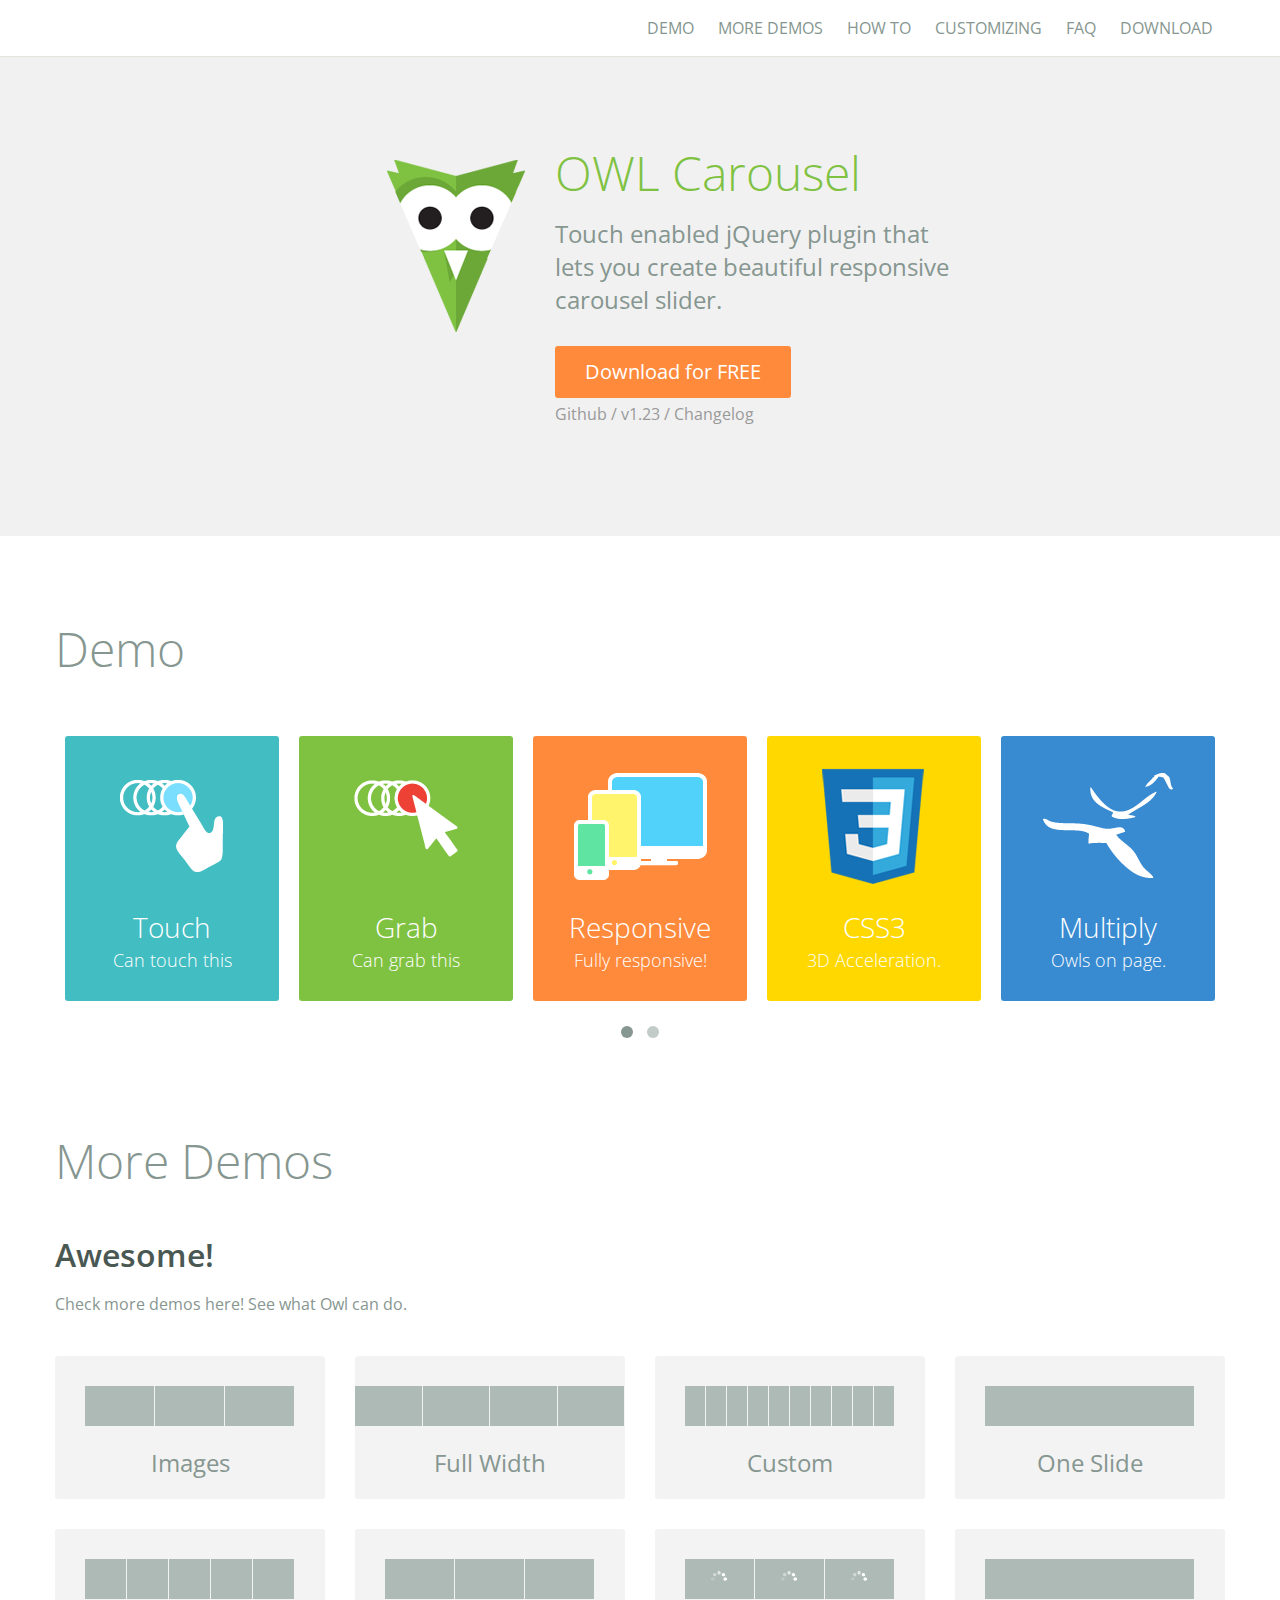
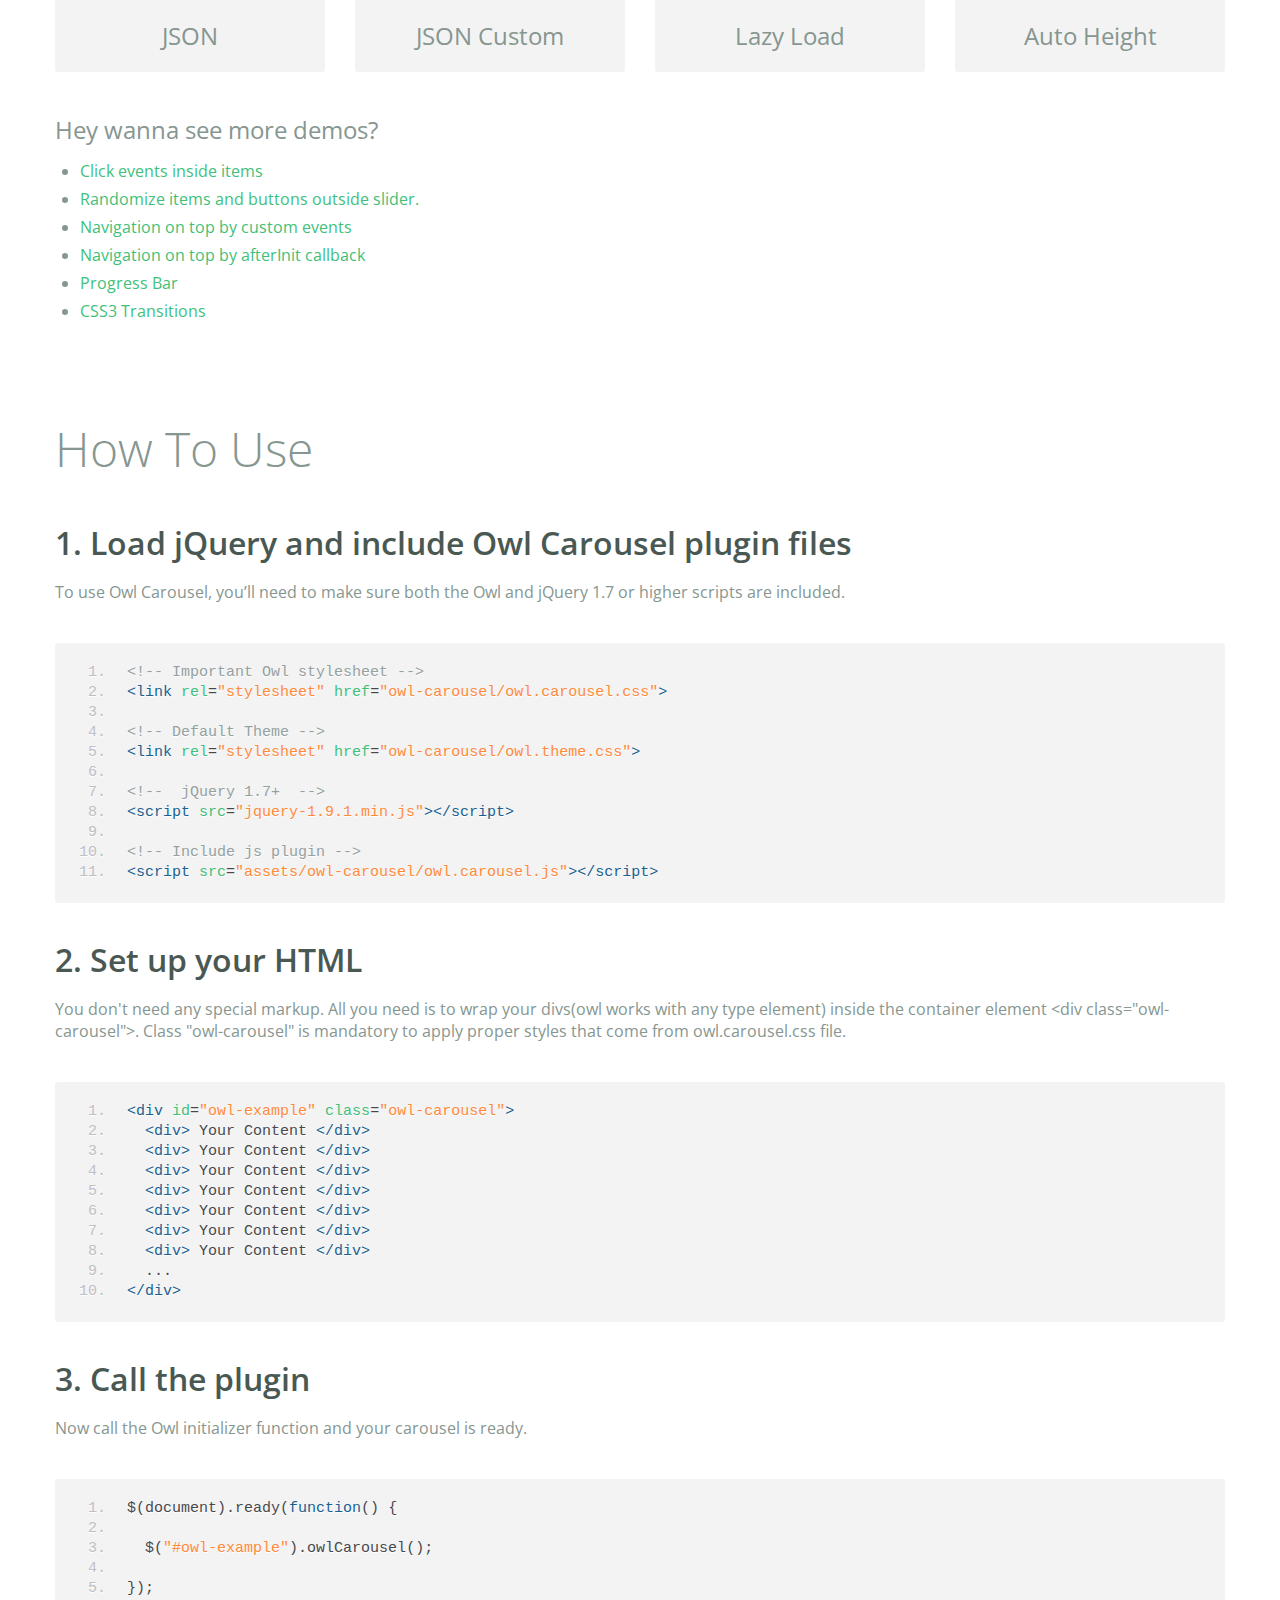
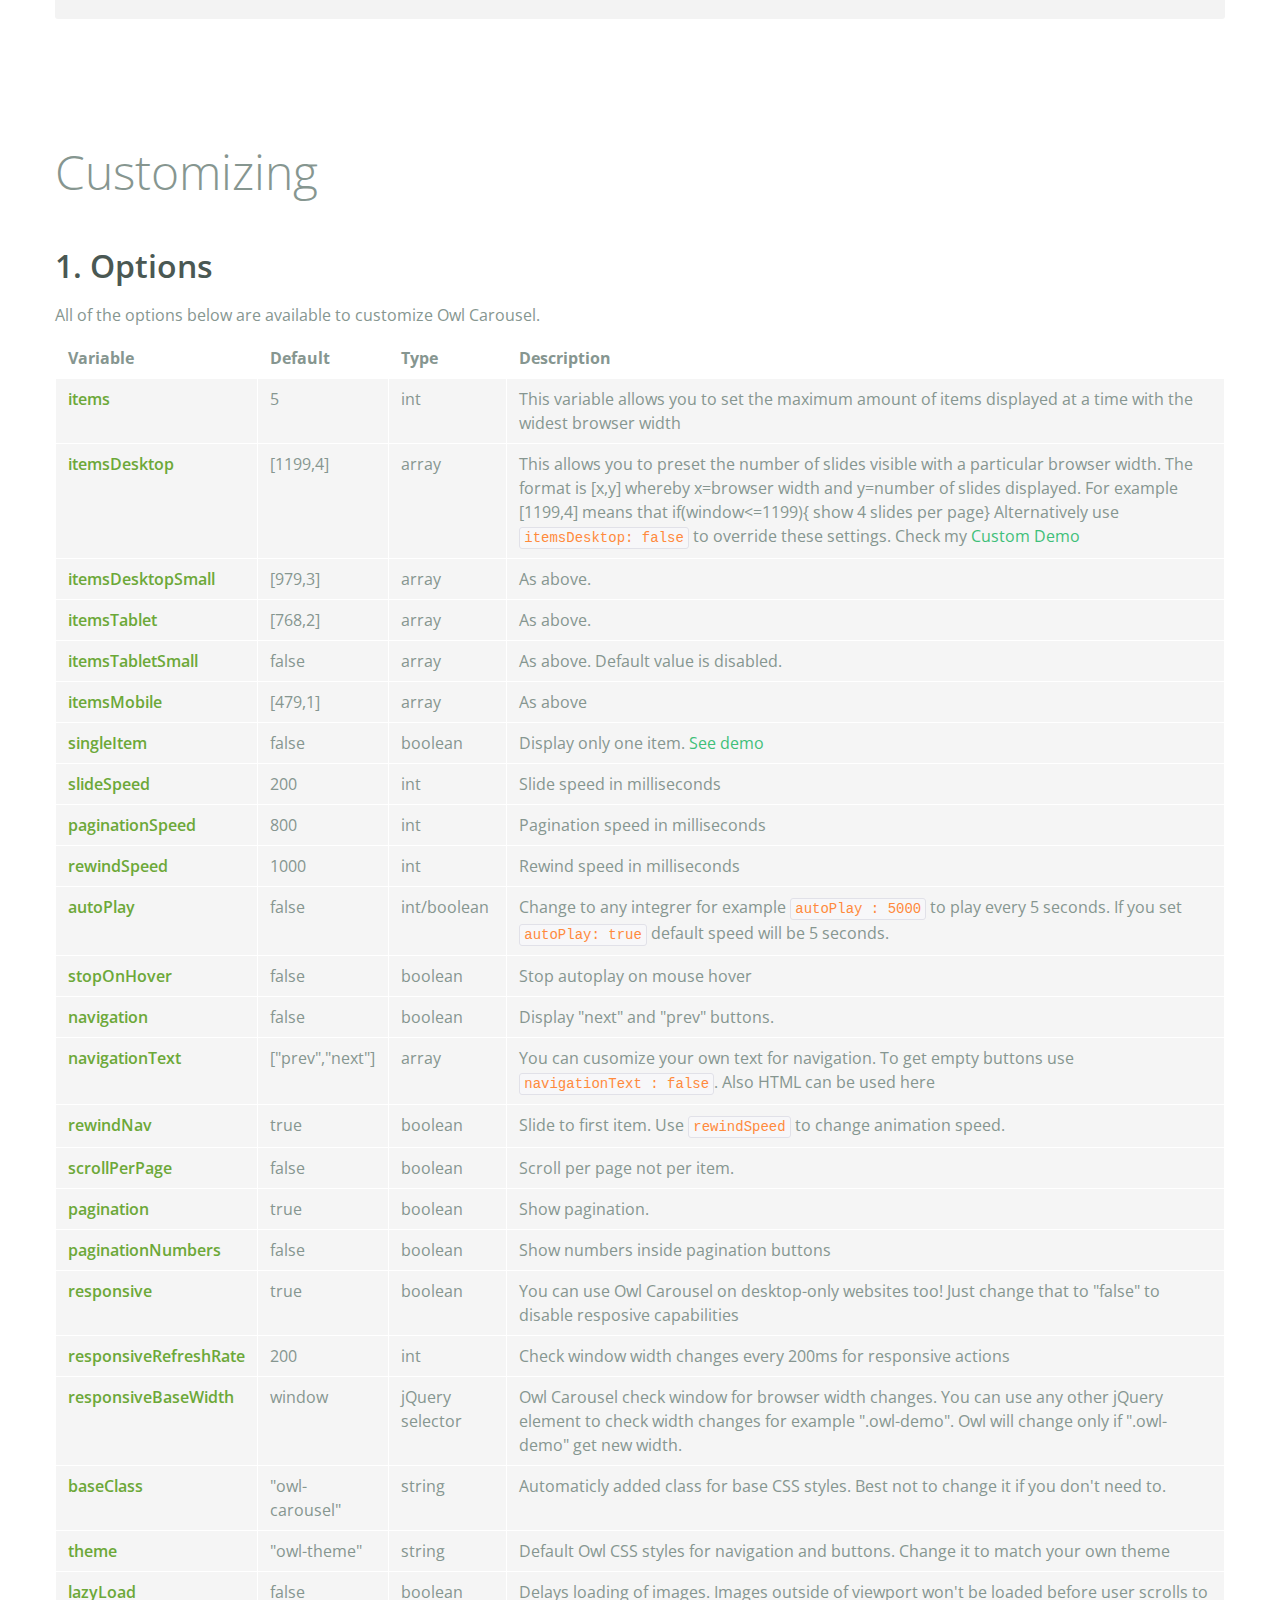
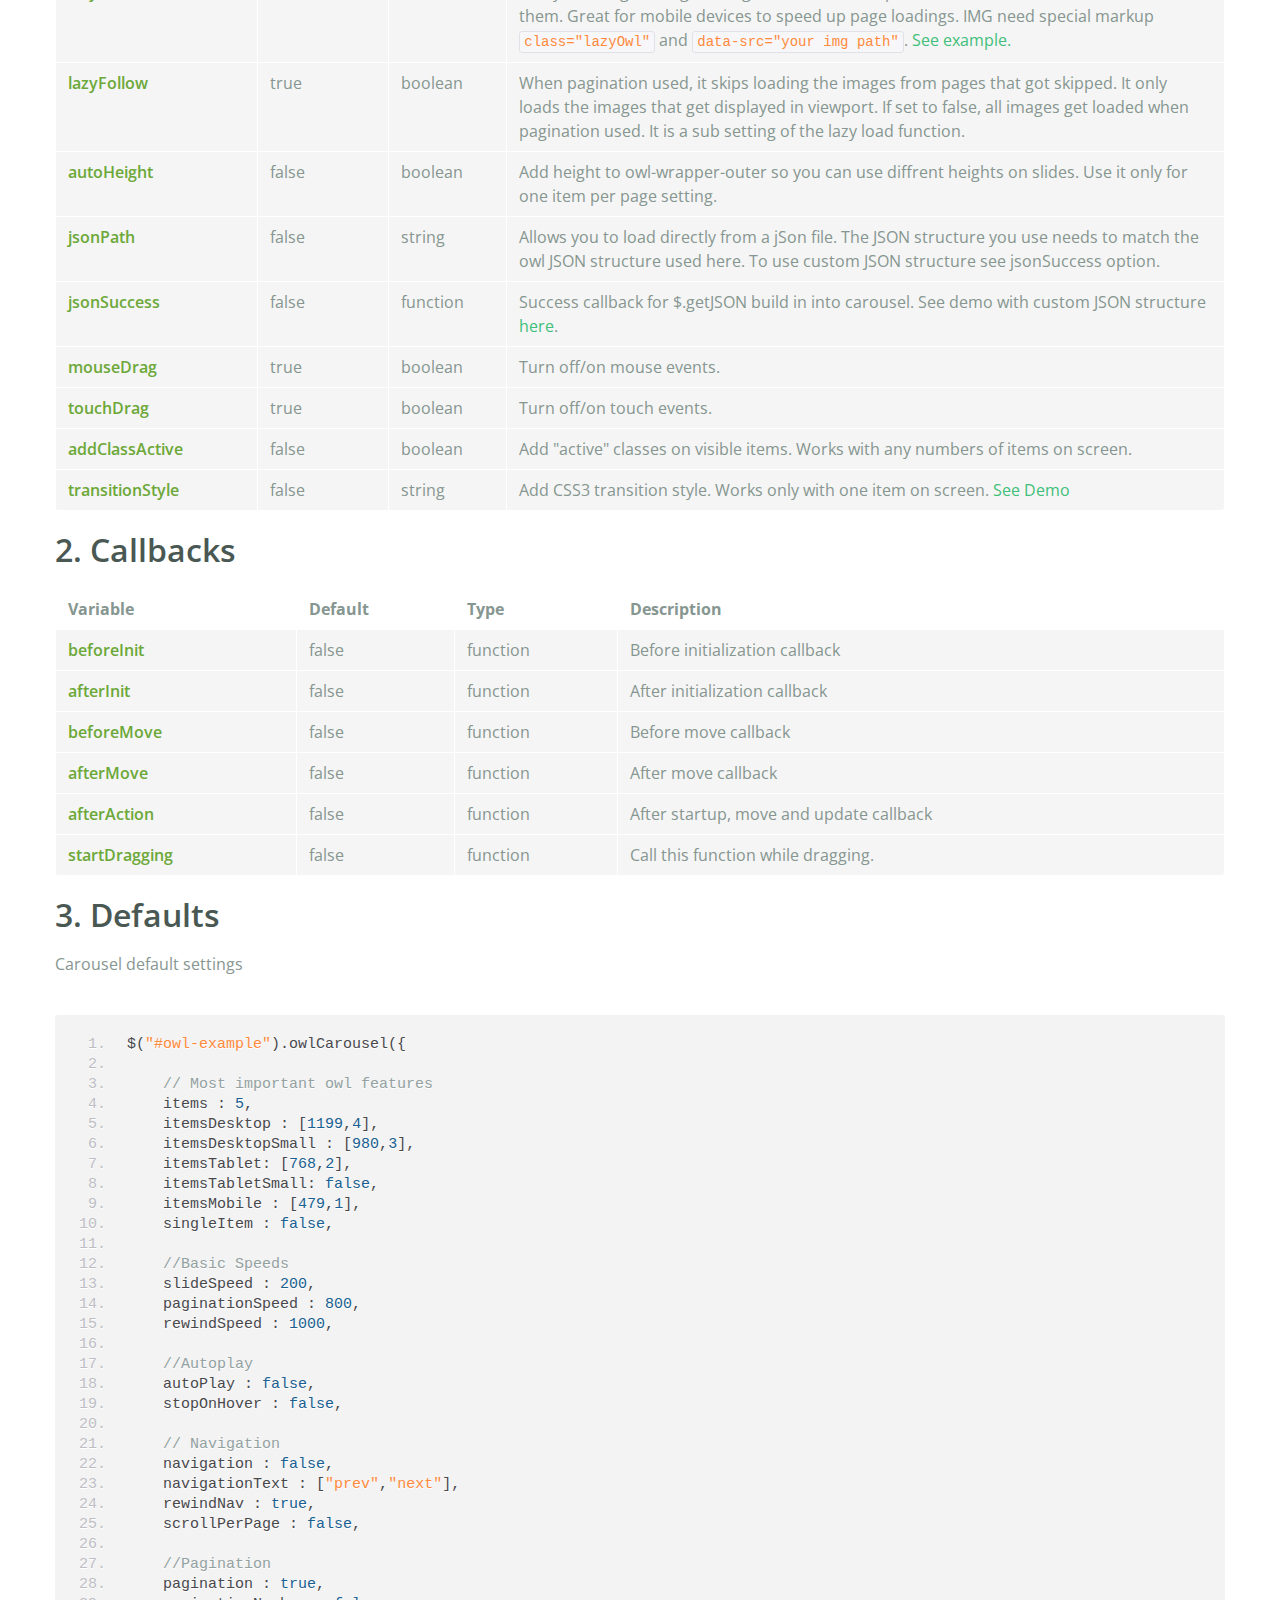
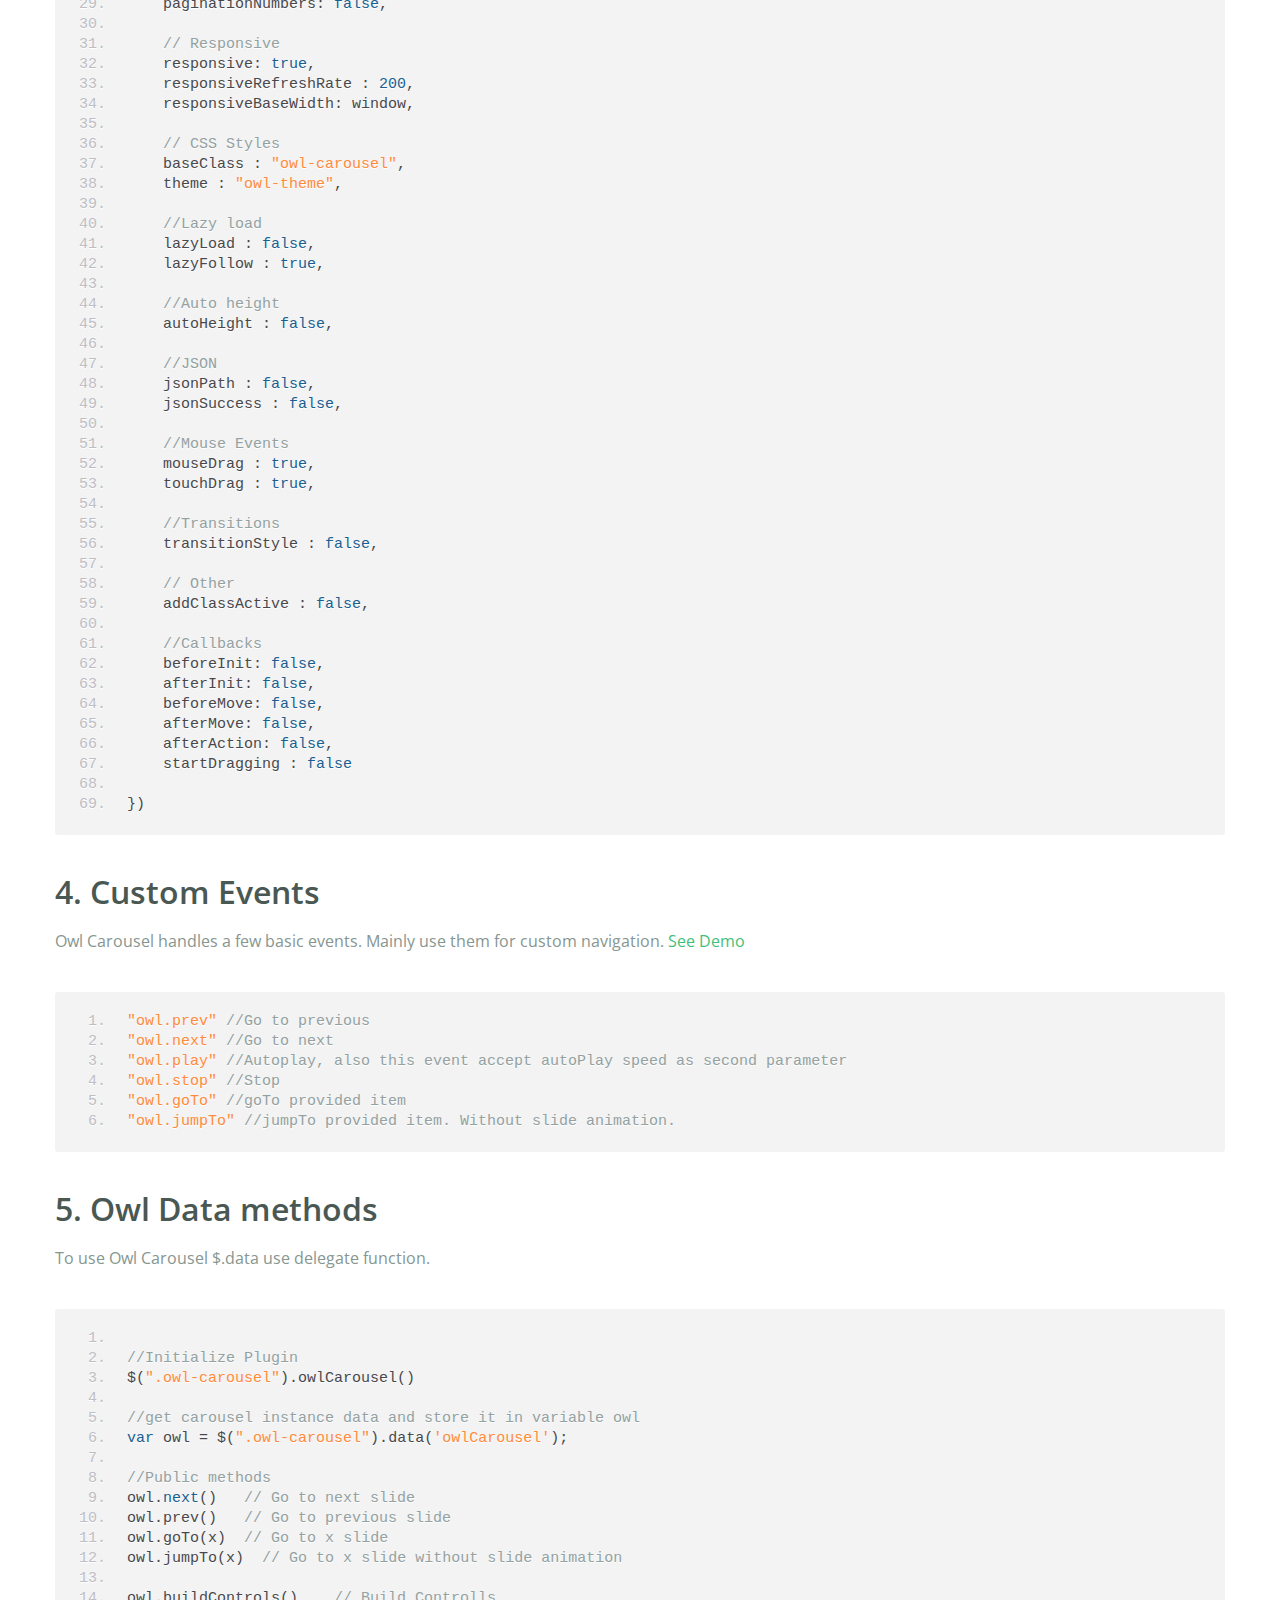
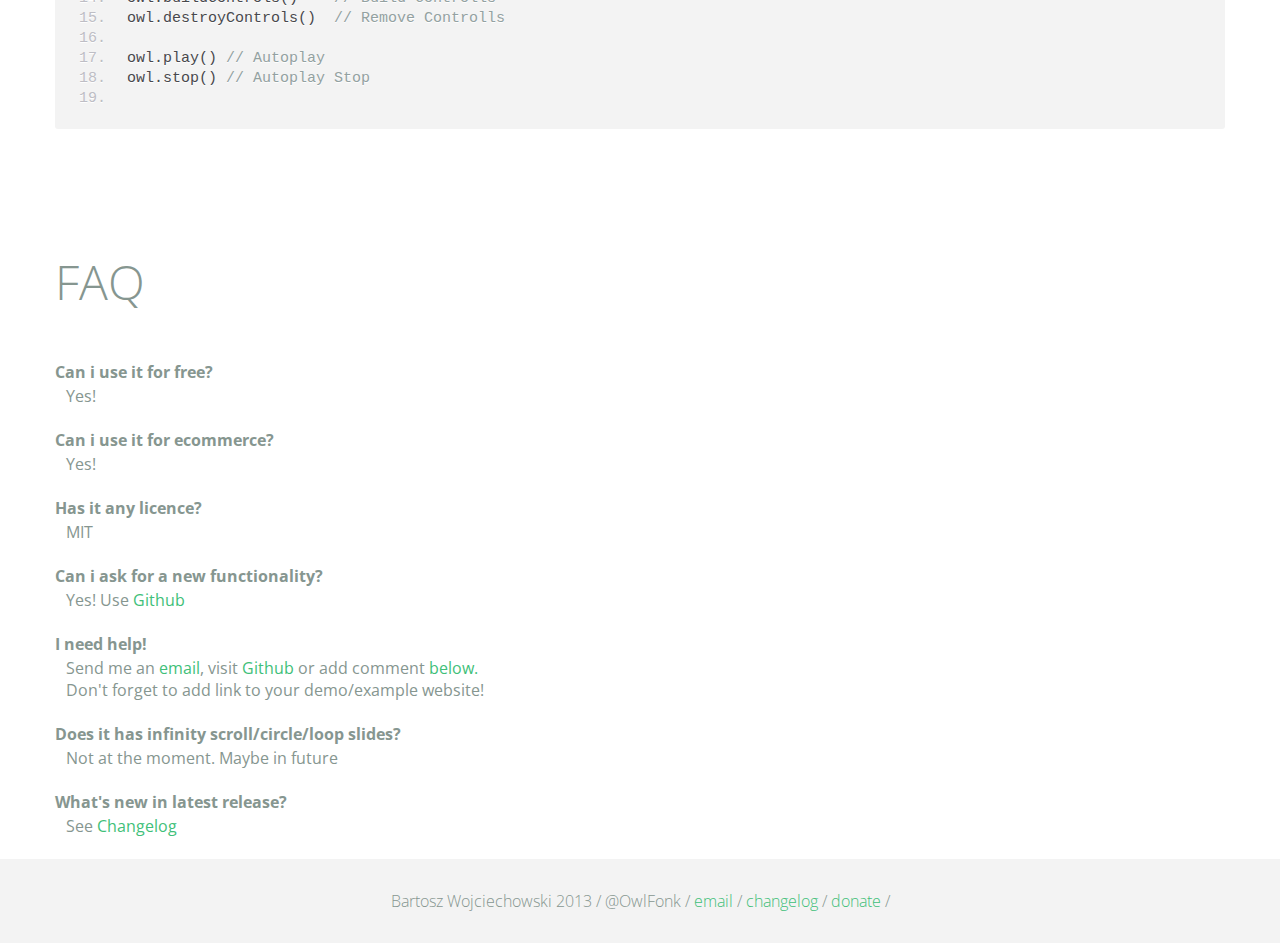
<file: js-plugin/owl.carousel/index.html>
<!DOCTYPE html>
<html lang="en">
  <head>
    <meta charset="utf-8">
    <title>Owl Carousel</title>
    <meta name="viewport" content="width=device-width, initial-scale=1.0">
    <meta name="description" content="jQuery Responsive Carousel - Owl Carusel">
    <meta name="author" content="Bartosz Wojciechowski">
    <meta name="keywords" content="HTML,CSS,JSON,JavaScript, jQuery, Responsive, Design, Owl, Carousel, Free">

    <link href='http://fonts.googleapis.com/css?family=Open+Sans:400italic,400,300,600,700' rel='stylesheet' type='text/css'>
    <link href="assets/css/bootstrapTheme.css" rel="stylesheet">
    <link href="assets/css/custom.css" rel="stylesheet">

    <!-- Owl Carousel Assets -->
    <link href="owl-carousel/owl.carousel.css" rel="stylesheet">
    <link href="owl-carousel/owl.theme.css" rel="stylesheet">

    <!-- Prettify -->
    <link href="assets/js/google-code-prettify/prettify.css" rel="stylesheet">

    <!-- Le fav and touch icons -->
    <link rel="apple-touch-icon-precomposed" sizes="144x144" href="assets/ico/apple-touch-icon-144-precomposed.png">
    <link rel="apple-touch-icon-precomposed" sizes="114x114" href="assets/ico/apple-touch-icon-114-precomposed.png">
      <link rel="apple-touch-icon-precomposed" sizes="72x72" href="assets/ico/apple-touch-icon-72-precomposed.png">
                    <link rel="apple-touch-icon-precomposed" href="assets/ico/apple-touch-icon-57-precomposed.png">
                                   <link rel="shortcut icon" href="assets/ico/favicon.png">
  </head>
  <body>
      <div id="top-nav" class="navbar navbar-fixed-top">
        <div class="navbar-inner">
          <div class="container">
            <button type="button" class="btn btn-navbar" data-toggle="collapse" data-target=".nav-collapse">
            <span class="icon-bar"></span>
            <span class="icon-bar"></span>
            <span class="icon-bar"></span>
          </button>
            <div class="nav-collapse collapse">
            <ul class="nav pull-right">
              <li><a href="#demo">Demo</a></li>
              <li><a href="#more-demos">More Demos</a></li>
              <li><a href="#how-to">How To</a></li>
              <li><a href="#customizing">Customizing</a></li>
              <li><a href="#faq">FAQ</a></li>
              <li><a href="owl.carousel.zip" class="download" data-spy="affix" data-offset-top="450">Download</a></li>
            </ul>
            </div>
          </div>
        </div>
      </div>

      <div id="header">
        <div class="container">
          <div class="row">
            <div class="span5">
                <img class="logo" src="assets/img/owl-logo.png" alt="Owl Logo">
              </div>
            <div class="span7">
              <h1>OWL Carousel </h1>
              <h3>Touch enabled jQuery plugin that lets you create beautiful responsive carousel slider.</h3>
              <a class="btn btn-success btn-large" href="owl.carousel.zip">Download for FREE</a>
              <p class="muted"><a class="muted" href="https://github.com/OwlFonk/OwlCarousel">Github</a> / v1.23 / <a class="muted" href="changelog.html">Changelog</a></p> 
            </div>
          </div>
        </div>
      </div>

      <div id="demo">
        <div class="container">
          <div class="row">
            <div class="span12">
              <h1>Demo</h1>
            </div>
          </div>

          <div class="row">
            <div class="span12">

              <div id="owl-example" class="owl-carousel">

                <div class="item darkCyan">
                  <img src="assets/img/demo-slides/touch.png" alt="Touch">
                    <h3>Touch</h3>
                    <h4>Can touch this</h4>
                </div>
                <div class="item forestGreen">
                  <img src="assets/img/demo-slides/grab.png" alt="Grab">
                    <h3>Grab</h3>
                    <h4>Can grab this</h4>
                </div>
                <div class="item orange">
                  <img src="assets/img/demo-slides/responsive.png" alt="Responsive">
                    <h3>Responsive</h3>
                    <h4>Fully responsive!</h4>
                </div>

                <div class="item yellow">
                  <img src="assets/img/demo-slides/css3.png" alt="CSS3">
                    <h3>CSS3</h3>
                    <h4>3D Acceleration.</h4>
                </div>

                <div class="item dodgerBlue">
                  <img src="assets/img/demo-slides/multi.png" alt="Multi">
                    <h3>Multiply</h3>
                    <h4>Owls on page.</h4>
                </div>

                <div class="item skyBlue">
                  <img src="assets/img/demo-slides/modern.png" alt="Modern Browsers">
                    <h3>Modern</h3>
                    <h4>Browsers Compatibility</h4>
                </div>

                <div class="item zombieGreen">
                  <img src="assets/img/demo-slides/zombie.png" alt="Zombie Browsers - old ones">
                    <h3>Zombie</h3>
                    <h4>Browsers Compatibility</h4>
                </div>

                <div class="item violet">
                  <img src="assets/img/demo-slides/controls.png" alt="Take Control">
                    <h3>Take Control</h3>
                    <h4>The way you like</h4>
                </div>

                <div class="item yellowLight">
                  <img src="assets/img/demo-slides/feather.png" alt="Light">
                    <h3>Light</h3>
                    <h4>As a feather</h4>
                </div>

                <div class="item steelGray">
                  <img src="assets/img/demo-slides/tons.png" alt="Tons of Opotions">
                    <h3>Tons</h3>
                    <h4>of options</h4>
                </div>

              </div>


            </div>
          </div>

        </div>
      </div>

    <div id="more-demos">
      <div class="container">

        <div class="row">
          <div class="span12">
            <h1>More Demos</h1>
            <h2>Awesome!</h2>
            <p>Check more demos here! See what Owl can do.</p>
          </div>
        </div>

        <div class="row demos-row">
          <div class="span3">
            <a href="demos/images.html" class="demo-box">
              <div class="demo-wrapper demo-images clearfix">
                <div class="demo-slide"><div class="bg"></div></div>
                <div class="demo-slide"><div class="bg"></div></div>
                <div class="demo-slide"><div class="bg"></div></div>
              </div>
              <h3>Images</h3>
            </a>
          </div>

          <div class="span3">
            <a href="demos/full.html" class="demo-box">
              <div class="demo-wrapper demo-full clearfix">
                <div class="demo-slide"><div class="bg"></div></div>
                <div class="demo-slide"><div class="bg"></div></div>
                <div class="demo-slide"><div class="bg"></div></div>
                <div class="demo-slide"><div class="bg"></div></div>
              </div>
              <h3>Full Width</h3>
            </a>
          </div>

          <div class="span3">
            <a href="demos/custom.html" class="demo-box">
              <div class="demo-wrapper demo-custom clearfix">
                <div class="demo-slide"><div class="bg"></div></div>
                <div class="demo-slide"><div class="bg"></div></div>
                <div class="demo-slide"><div class="bg"></div></div>
                <div class="demo-slide"><div class="bg"></div></div>
                <div class="demo-slide"><div class="bg"></div></div>
                <div class="demo-slide"><div class="bg"></div></div>
                <div class="demo-slide"><div class="bg"></div></div>
                <div class="demo-slide"><div class="bg"></div></div>
                <div class="demo-slide"><div class="bg"></div></div>
                <div class="demo-slide"><div class="bg"></div></div>
              </div>
              <h3>Custom</h3>
            </a>
          </div>

          <div class="span3">
            <a href="demos/one.html" class="demo-box">
              <div class="demo-wrapper demo-one clearfix">
                <div class="demo-slide"><div class="bg"></div></div>
              </div>
              <h3>One Slide</h3>
            </a>
          </div>

        </div>
        <div class="row demos-row">
          <div class="span3">
            <a href="demos/json.html" class="demo-box">
              <div class="demo-wrapper demo-Json clearfix">
                <div class="demo-slide"><div class="bg"></div></div>
                <div class="demo-slide"><div class="bg"></div></div>
                <div class="demo-slide"><div class="bg"></div></div>
                <div class="demo-slide"><div class="bg"></div></div>
                <div class="demo-slide"><div class="bg"></div></div>
              </div>
              <h3>JSON</h3>
            </a>
          </div>

          <div class="span3">
            <a href="demos/customJson.html" class="demo-box">
              <div class="demo-wrapper demo-Json-custom clearfix">
                <div class="demo-slide"><div class="bg"></div></div>
                <div class="demo-slide"><div class="bg"></div></div>
                <div class="demo-slide"><div class="bg"></div></div>
              </div>
              <h3>JSON Custom</h3>
            </a>
          </div>

          <div class="span3">
            <a href="demos/lazyLoad.html" class="demo-box">
              <div class="demo-wrapper demo-lazy clearfix">
                <div class="demo-slide"><div class="bg"></div></div>
                <div class="demo-slide"><div class="bg"></div></div>
                <div class="demo-slide"><div class="bg"></div></div>
              </div>
              <h3>Lazy Load</h3>
            </a>
          </div>

          <div class="span3">
            <a href="demos/autoHeight.html" class="demo-box">
              <div class="demo-wrapper demo-height clearfix">
                <div class="demo-slide"><div class="bg"></div></div>
              </div>
              <h3>Auto Height</h3>
            </a>
          </div>

          
        </div>

        <div class="row">
          <div class="span12">
            <h3>Hey wanna see more demos?</h3>
            <ul>
              <li>
                <a href="demos/click.html">Click events inside items</a>
              </li>
              <li>
                <a href="demos/randomOrder.html">Randomize items and buttons outside slider.</a>
              </li>
              <li>
                <a href="demos/navOnTop.html">Navigation on top by custom events</a>
              </li>
              <li>
                <a href="demos/navOnTop2.html">Navigation on top by afterInit callback</a>
              </li>
              <li>
                <a href="demos/progressBar.html">Progress Bar</a>
              </li>
              <li>
                <a href="demos/transitions.html">CSS3 Transitions</a>
              </li>
            </ul>
            
          </div>
        </div>


      </div>
    </div>

    <div id="how-to">
      <div class="container">
        <div class="row">
          <div class="span12">
            <h1>How To Use</h1>
            <h2>1. Load jQuery and include Owl Carousel plugin files</h2>
            <p>To use Owl Carousel, you’ll need to make sure both the Owl and jQuery 1.7 or higher scripts are included.</p>
<pre class="pre-show prettyprint linenums">
&lt;!-- Important Owl stylesheet --&gt;
&lt;link rel="stylesheet" href="owl-carousel/owl.carousel.css"&gt;

&lt;!-- Default Theme --&gt;
&lt;link rel="stylesheet" href="owl-carousel/owl.theme.css"&gt;

&lt;!--  jQuery 1.7+  --&gt;
&lt;script src="jquery-1.9.1.min.js"&gt;&lt;/script&gt;

&lt;!-- Include js plugin --&gt;
&lt;script src="assets/owl-carousel/owl.carousel.js"&gt;&lt;/script&gt;
</pre>
          <h2>2. Set up your HTML</h2>
          <p>You don't need any special markup. All you need is to wrap your divs(owl works with any type element) inside the container element &lt;div class="owl-carousel"&gt;. Class "owl-carousel" is mandatory to apply proper styles that come from owl.carousel.css file.</p>
<pre class="pre-show prettyprint linenums">
&lt;div id="owl-example" class="owl-carousel"&gt;
  &lt;div&gt; Your Content &lt;/div&gt;
  &lt;div&gt; Your Content &lt;/div&gt;
  &lt;div&gt; Your Content &lt;/div&gt;
  &lt;div&gt; Your Content &lt;/div&gt;
  &lt;div&gt; Your Content &lt;/div&gt;
  &lt;div&gt; Your Content &lt;/div&gt;
  &lt;div&gt; Your Content &lt;/div&gt;
  ...
&lt;/div>
</pre>    
          <h2>3. Call the plugin</h2>
          <p>Now call the Owl initializer function and your carousel is ready.</p>
<pre class="pre-show prettyprint linenums">
$(document).ready(function() {

  $("#owl-example").owlCarousel();

});
</pre>  
          </div>
        </div>
      </div>
    </div>


    <div id="customizing">
      <div class="container">
        <div class="row">
          <div class="span12">
            <h1>Customizing</h1>
            <h2>1. Options</h2>
            <p>All of the options below are available to customize Owl Carousel.</p> 
            <table class="table table-bordered table-striped">
              <thead>
                <tr>
                  <th>Variable</th>
                  <th>Default</th>
                  <th>Type</th>
                  <th>Description</th>
                </tr>
              </thead>
              <tbody>
                <tr>
                  <td><span class="text-emp">items</span></td>
                  <td>5</td>
                  <td>int</td>
                  <td>This variable allows you to set the maximum amount of items displayed at a time with the widest browser width</td>
                </tr>
                 <tr>
                  <td><span class="text-emp">itemsDesktop</span></td>
                  <td>[1199,4]</td>
                  <td>array</td>
                  <td>This allows you to preset the number of slides visible with a particular browser width. The format is [x,y] whereby x=browser width and y=number of slides displayed. For example [1199,4] means that if(window&lt;=1199){ show 4 slides per page}
                    Alternatively use <code>itemsDesktop: false</code> to override these settings. Check my <a href="demos/custom.html">Custom Demo</a></td>
                </tr>
                <tr>
                  <td><span class="text-emp">itemsDesktopSmall</span></td>
                  <td>[979,3]</td>
                  <td>array</td>
                  <td>As above.</td>
                </tr>
                <tr>
                  <td><span class="text-emp">itemsTablet</span></td>
                  <td>[768,2]</td>
                  <td>array</td>
                  <td>As above.</td>
                </tr>
                <tr>
                  <td><span class="text-emp">itemsTabletSmall</span></td>
                  <td>false</td>
                  <td>array</td>
                  <td>As above. Default value is disabled.</td>
                </tr>
                <tr>
                  <td><span class="text-emp">itemsMobile</span></td>
                  <td>[479,1]</td>
                  <td>array</td>
                  <td>As above</td>
                </tr>
                <tr>
                  <td><span class="text-emp">singleItem</span></td>
                  <td>false</td>
                  <td>boolean</td>
                  <td>Display only one item. <a href="demos/one.html">See demo</a></td>
                </tr>
                <tr>
                  <td><span class="text-emp">slideSpeed</span></td>
                  <td>200</td>
                  <td>int</td>
                  <td>Slide speed in milliseconds</td>
                </tr>
                <tr>
                  <td><span class="text-emp">paginationSpeed</span></td>
                  <td>800</td>
                  <td>int</td>
                  <td>Pagination speed in milliseconds</td>
                </tr>
                <tr>
                  <td><span class="text-emp">rewindSpeed</span></td>
                  <td>1000</td>
                  <td>int</td>
                  <td>Rewind speed in milliseconds</td>
                </tr>
                <tr>
                  <td><span class="text-emp">autoPlay</span></td>
                  <td>false</td>
                  <td>int/boolean</td>
                  <td>Change to any integrer for example <code>autoPlay : 5000</code> to play every 5 seconds. If you set <code>autoPlay: true</code> default speed will be 5 seconds.</td>
                </tr>
                <tr>
                <tr>
                  <td><span class="text-emp">stopOnHover</span></td>
                  <td>false</td>
                  <td>boolean</td>
                  <td>Stop autoplay on mouse hover</td>
                </tr>
                <tr>
                <tr>
                  <td><span class="text-emp">navigation</span></td>
                  <td>false</td>
                  <td>boolean</td>
                  <td>Display "next" and "prev" buttons.</td>
                </tr>
                <tr>
                  <td><span class="text-emp">navigationText</span></td>
                  <td>["prev","next"]</td>
                  <td>array</td>
                  <td>You can cusomize your own text for navigation. To get empty buttons use <code>navigationText : false</code>. Also HTML can be used here</td>
                </tr>
                <tr>
                  <td><span class="text-emp">rewindNav</span></td>
                  <td>true</td>
                  <td>boolean</td>
                  <td>Slide to first item. Use <code>rewindSpeed</code> to change animation speed. </td>
                </tr>
                <tr>
                  <td><span class="text-emp">scrollPerPage</span></td>
                  <td>false</td>
                  <td>boolean</td>
                  <td>Scroll per page not per item.</td>
                </tr>
                <tr>
                  <td><span class="text-emp">pagination</span></td>
                  <td>true</td>
                  <td>boolean</td>
                  <td>Show pagination.</td>
                </tr>
                <tr>
                  <td><span class="text-emp">paginationNumbers</span></td>
                  <td>false</td>
                  <td>boolean</td>
                  <td>Show numbers inside pagination buttons</td>
                </tr>
                <tr>
                  <td><span class="text-emp">responsive</span></td>
                  <td>true</td>
                  <td>boolean</td>
                  <td>You can use Owl Carousel on desktop-only websites too! Just change that to "false" to disable resposive capabilities</td>
                </tr>
                <tr>
                  <td><span class="text-emp">responsiveRefreshRate</span></td>
                  <td>200</td>
                  <td>int</td>
                  <td>Check window width changes every 200ms for responsive actions</td>
                </tr>
                <tr>
                  <td><span class="text-emp">responsiveBaseWidth</span></td>
                  <td>window</td>
                  <td>jQuery selector</td>
                  <td>Owl Carousel check window for browser width changes. You can use any other jQuery element to check width changes for example ".owl-demo". Owl will change only if ".owl-demo" get new width.</td>
                </tr>
                <tr>
                  <td><span class="text-emp">baseClass</span></td>
                  <td>"owl-carousel"</td>
                  <td>string</td>
                  <td>Automaticly added class for base CSS styles. Best not to change it if you don't need to.</td>
                </tr>
                <tr>
                  <td><span class="text-emp">theme</span></td>
                  <td>"owl-theme"</td>
                  <td>string</td>
                  <td>Default Owl CSS styles for navigation and buttons. Change it to match your own theme</td>
                </tr>
                <tr>
                  <td><span class="text-emp">lazyLoad</span></td>
                  <td>false</td>
                  <td>boolean</td>
                  <td>Delays loading of images. Images outside of viewport won't be loaded before user scrolls to them. Great for mobile devices to speed up page loadings. IMG need special markup <code>class="lazyOwl"</code> and <code>data-src="your img path"</code>. <a href="demos/lazyLoad.html">See example.</a></td>
                </tr>
                <tr>
                  <td><span class="text-emp">lazyFollow</span></td>
                  <td>true</td>
                  <td>boolean</td>
                  <td>When pagination used, it skips loading the images from pages that got skipped. It only loads the images that get displayed in viewport. If set to false, all images get loaded when pagination used. It is a sub setting of the lazy load function.</td>
                </tr>
                <tr>
                  <td><span class="text-emp">autoHeight</span></td>
                  <td>false</td>
                  <td>boolean</td>
                  <td>Add height to owl-wrapper-outer so you can use diffrent heights on slides. Use it only for one item per page setting.</td>
                </tr>
                <tr>
                  <td><span class="text-emp">jsonPath</span></td>
                  <td>false</td>
                  <td>string</td>
                  <td>Allows you to load directly from a jSon file. The JSON structure you use needs to match the owl JSON structure used here. To use custom JSON structure see jsonSuccess option.</td>
                </tr>
                <tr>
                  <td><span class="text-emp">jsonSuccess</span></td>
                  <td>false</td>
                  <td>function</td>
                  <td>Success callback for $.getJSON build in into carousel. See demo with custom JSON structure <a href="demos/customJson.html">here</a>. </td>
                </tr>
                <tr>
                  <td><span class="text-emp">mouseDrag</span></td>
                  <td>true</td>
                  <td>boolean</td>
                  <td>Turn off/on mouse events.</td>
                </tr>
                <tr>
                  <td><span class="text-emp">touchDrag</span></td>
                  <td>true</td>
                  <td>boolean</td>
                  <td>Turn off/on touch events.</td>
                </tr>
                <tr>
                  <td><span class="text-emp">addClassActive</span></td>
                  <td>false</td>
                  <td>boolean</td>
                  <td>Add "active" classes on visible items. Works with any numbers of items on screen.</td>
                </tr>
                <tr>
                  <td><span class="text-emp">transitionStyle</span></td>
                  <td>false</td>
                  <td>string</td>
                  <td>Add CSS3 transition style. Works only with one item on screen. <a href="demos/transitions.html">See Demo</a></td>
                </tr>
              </tbody>
            </table>
            <h2>2. Callbacks</h2>
            <table class="table table-bordered table-striped">
              <thead>
                <tr>
                  <th>Variable</th>
                  <th>Default</th>
                  <th>Type</th>
                  <th>Description</th>
                </tr>
              </thead>
              <tbody>
                <tr>
                  <td><span class="text-emp">beforeInit</span></td>
                  <td>false</td>
                  <td>function</td>
                  <td>Before initialization callback</td>
                </tr>
                <tr>
                  <td><span class="text-emp">afterInit</span></td>
                  <td>false</td>
                  <td>function</td>
                  <td>After initialization callback</td>
                </tr>
                <tr>
                  <td><span class="text-emp">beforeMove</span></td>
                  <td>false</td>
                  <td>function</td>
                  <td>Before move callback</td>
                </tr>
                <tr>
                  <td><span class="text-emp">afterMove</span></td>
                  <td>false</td>
                  <td>function</td>
                  <td>After move callback</td>
                </tr>
                <tr>
                  <td><span class="text-emp">afterAction</span></td>
                  <td>false</td>
                  <td>function</td>
                  <td>After startup, move and update callback</td>
                </tr>
                <tr>
                  <td><span class="text-emp">startDragging</span></td>
                  <td>false</td>
                  <td>function</td>
                  <td>Call this function while dragging.</td>
                </tr>
              </tbody>
            </table>

              <h2>3. Defaults</h2>
              <p>Carousel default settings</p>
<pre class="pre-show prettyprint linenums">
$("#owl-example").owlCarousel({

    // Most important owl features
    items : 5,
    itemsDesktop : [1199,4],
    itemsDesktopSmall : [980,3],
    itemsTablet: [768,2],
    itemsTabletSmall: false,
    itemsMobile : [479,1],
    singleItem : false,

    //Basic Speeds
    slideSpeed : 200,
    paginationSpeed : 800,
    rewindSpeed : 1000,

    //Autoplay
    autoPlay : false,
    stopOnHover : false,

    // Navigation
    navigation : false,
    navigationText : ["prev","next"],
    rewindNav : true,
    scrollPerPage : false,

    //Pagination
    pagination : true,
    paginationNumbers: false,

    // Responsive 
    responsive: true,
    responsiveRefreshRate : 200,
    responsiveBaseWidth: window,

    // CSS Styles
    baseClass : "owl-carousel",
    theme : "owl-theme",

    //Lazy load
    lazyLoad : false,
    lazyFollow : true,

    //Auto height
    autoHeight : false,

    //JSON 
    jsonPath : false, 
    jsonSuccess : false,

    //Mouse Events
    mouseDrag : true,
    touchDrag : true,

    //Transitions
    transitionStyle : false,

    // Other
    addClassActive : false,

    //Callbacks
    beforeInit: false, 
    afterInit: false, 
    beforeMove: false, 
    afterMove: false,
    afterAction: false,
    startDragging : false

})
</pre>
              <h2>4. Custom Events</h2>
              <p>Owl Carousel handles a few basic events. Mainly use them for custom navigation. <a href="demos/custom.html">See Demo</a></p>

<pre class="pre-show prettyprint linenums">
"owl.prev" //Go to previous
"owl.next" //Go to next
"owl.play" //Autoplay, also this event accept autoPlay speed as second parameter
"owl.stop" //Stop
"owl.goTo" //goTo provided item
"owl.jumpTo" //jumpTo provided item. Without slide animation.
</pre>

              <h2>5. Owl Data methods</h2>
              <p>To use Owl Carousel $.data use delegate function.</p>
              
<pre class="pre-show prettyprint linenums">

//Initialize Plugin
$(".owl-carousel").owlCarousel()

//get carousel instance data and store it in variable owl
var owl = $(".owl-carousel").data('owlCarousel');

//Public methods
owl.next()   // Go to next slide
owl.prev()   // Go to previous slide
owl.goTo(x)  // Go to x slide
owl.jumpTo(x)  // Go to x slide without slide animation

owl.buildControls()    // Build Controlls
owl.destroyControls()  // Remove Controlls

owl.play() // Autoplay
owl.stop() // Autoplay Stop

</pre>
          </div>
        </div>
      </div>
    </div>

    <div id="faq" class="container">
      <div class="row">
        <div class="span12">
          <h1>FAQ</h1>
          <dl>
            <dt>Can i use it for free?</dt>
            <dd>Yes!</dd>
            <dt>Can i use it for ecommerce?</dt>
            <dd>Yes!</dd>
            <dt>Has it any licence?</dt>
            <dd>MIT</dd>
            <dt>Can i ask for a new functionality?</dt>
            <dd>Yes! Use <a href="https://github.com/OwlFonk/OwlCarousel">Github</a></dd>
            <dt>I need help!</dt>
            <dd>Send me an <a href="mailto:owl@owlgraphic.com?subject=Hey Owl! I need help">email</a>, visit <a href="https://github.com/OwlFonk/OwlCarousel">Github</a> or add comment <a href="#disqus">below.</a><br>Don't forget to add link to your demo/example website!</dd>
            <dt>Does it has infinity scroll/circle/loop slides?</dt>
            <dd>Not at the moment. Maybe in future</dd>
            <dt>What's new in latest release?</dt>
            <dd>See <a href="changelog.html">Changelog</a></dd>
          </dl>
        </div>
      </div>
    </div>

    <div class="container disqus">
        <div class="row">
          <div class="span12">
            <h1>Disqus</h1>

    <div id="disqus_thread"></div>
    <noscript>Please enable JavaScript to view the <a href="http://disqus.com/?ref_noscript">comments powered by Disqus.</a></noscript>
    <a href="http://disqus.com" class="dsq-brlink">comments powered by <span class="logo-disqus">Disqus</span></a>
      </div>
    </div>
  </div>

    <div id="footer">
      <div class="container">
        <div class="row">
          <div class="span12">
            <h5>Bartosz Wojciechowski 2013 / @OwlFonk / 
            <a href="mailto:owl@owlgraphic.com?subject=Hey Owl!">email</a> / 
            <a href="changelog.html">changelog</a> /
            <a href="https://www.paypal.com/cgi-bin/webscr?cmd=_s-xclick&hosted_button_id=EFSGXZS7V2U9N">donate</a> / 
            <a href="https://twitter.com/share" class="twitter-share-button" data-url="http://owlgraphic.com/owlcarousel/" data-text="Awesome jQuery Owl Carousel Responsive Plugin" data-via="OwlFonk" data-count="none" data-hashtags="owlcarousel"></a>
            <script>
            var owldomain = window.location.hostname.indexOf("owlgraphic");
            if(owldomain !== -1){
              !function(d,s,id){var js,fjs=d.getElementsByTagName(s)[0],p=/^http:/.test(d.location)?'http':'https';if(!d.getElementById(id)){js=d.createElement(s);js.id=id;js.src=p+'://platform.twitter.com/widgets.js';fjs.parentNode.insertBefore(js,fjs);}}(document, 'script', 'twitter-wjs');
            }
            </script>
            </h5>
          </div>
        </div>
      </div>
    </div>


    <script src="assets/js/jquery-1.9.1.min.js"></script>
    <script src="owl-carousel/owl.carousel.min.js"></script>

    <!-- Frontpage Demo -->
    <script>

    $(document).ready(function($) {
      $("#owl-example").owlCarousel();
    });


    $("body").data("page", "frontpage");

    </script>
    <script src="assets/js/bootstrap-collapse.js"></script>
    <script src="assets/js/bootstrap-transition.js"></script>

    <script src="assets/js/google-code-prettify/prettify.js"></script>
	  <script src="assets/js/application.js"></script>

    <script type="text/javascript">
    jQuery(function($){
      var disqus_loaded = false;
      var top = $("#faq").offset().top; 
      var owldomain = window.location.hostname.indexOf("owlgraphic");
      var comments = window.location.href.indexOf("comment");

      if(owldomain !== -1){
        function check(){
          if ( (!disqus_loaded && $(window).scrollTop() + $(window).height() > top) || (comments !== -1) ){
            $(window).off( "scroll" )
            disqus_loaded = true;
            /* * * CONFIGURATION VARIABLES: EDIT BEFORE PASTING INTO YOUR WEBPAGE * * */
            var disqus_shortname = 'owlcarousel'; // required: replace example with your forum shortname
            var disqus_identifier = 'OWL Carousel';
            //var disqus_url = 'http://owlgraphic.com/owlcarousel/';
            /* * * DON'T EDIT BELOW THIS LINE * * */
            (function() {
                var dsq = document.createElement('script'); dsq.type = 'text/javascript'; dsq.async = true;
                dsq.src = '//' + disqus_shortname + '.disqus.com/embed.js';
                (document.getElementsByTagName('head')[0] || document.getElementsByTagName('body')[0]).appendChild(dsq);
            })();
          }
        }
        $(window).on( "scroll", check )
        check();
      } else {
        $('.disqus').hide();
      }
    });
    </script>

    <script>
    var owldomain = window.location.hostname.indexOf("owlgraphic");
    if(owldomain !== -1){
      (function(i,s,o,g,r,a,m){i['GoogleAnalyticsObject']=r;i[r]=i[r]||function(){
      (i[r].q=i[r].q||[]).push(arguments)},i[r].l=1*new Date();a=s.createElement(o),
      m=s.getElementsByTagName(o)[0];a.async=1;a.src=g;m.parentNode.insertBefore(a,m)
      })(window,document,'script','//www.google-analytics.com/analytics.js','ga');

      ga('create', 'UA-41541058-1', 'owlgraphic.com');
      ga('send', 'pageview');
    }
    </script>

  </body>
</html>
</file>
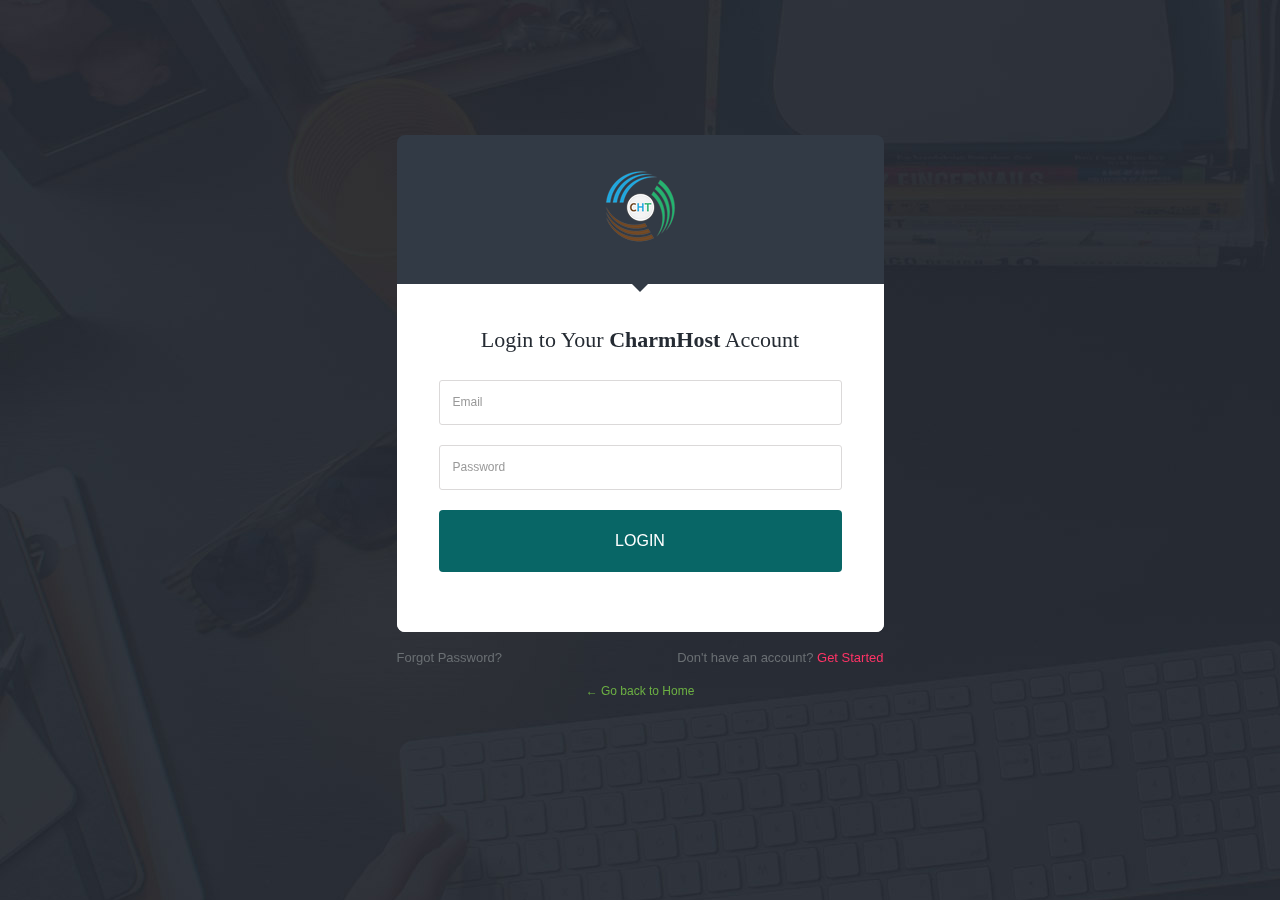
<file: charmhost/signin.html>
<title>Sign in for Charm</title>
<body>
  <img src="./img/signup.jpg"/ id="bg">
  <div id="overlay" class="no-overlay-img">
<div class="content">
  <!-- BEGIN: Login Form. -->
  <div class="form loginForm">
    <header>
      <img src="./img/small.png"/>
    </header>
    <div class="form-wrap">
      <p class="login-title">Login to Your<strong> CharmHost</strong> Account</p>
      <form action="" method="post">
        <input type="hidden" name="redir" value="">
        <input type="hidden" name="xsrfFormToken" value="nktdIey3V31eOZ8o">
        <fieldset>
          <input type="text" name="email" placeholder="Email" id="email" value="">
          <input type="password" name="password" placeholder="Password" id="password" value="">
        </fieldset>
        <footer>
          <button type="submit" class="primary button large">Login</button>
        </footer>
        <div class="clear"></div>
      </form>
    </div> <!-- form-wrap -->
  </div>
  <!-- END: Login Form. -->
  <div class="subLoginForm"><br>
    <a href="" id="forgotPassword">Forgot Password?</a>
    <span class="getStarted">Don't have an account? <a href="signup.html">Get Started</a></span>
  </div>
  <br>
  <p align="center"><a href="../index.html">&#8592;&nbsp;Go back to Home</a></p>
  <link rel="stylesheet" type="text/css" href="bootstrap.css" />
<style>
@font-face {
  font-family: 'Open Sans';
  font-style: normal;
  font-weight: 300;
  src: local('Open Sans Light'), local('OpenSans-Light'), url(https://themes.googleusercontent.com/static/fonts/opensans/v8/DXI1ORHCpsQm3Vp6mXoaTXhCUOGz7vYGh680lGh-uXM.woff) format('woff');
}
@font-face {
  font-family: 'Open Sans';
  font-style: normal;
  font-weight: 400;
  src: local('Open Sans'), local('OpenSans'), url(https://themes.googleusercontent.com/static/fonts/opensans/v8/cJZKeOuBrn4kERxqtaUH3T8E0i7KZn-EPnyo3HZu7kw.woff) format('woff');
}
@font-face {
  font-family: 'Open Sans';
  font-style: normal;
  font-weight: 600;
  src: local('Open Sans Semibold'), local('OpenSans-Semibold'), url(https://themes.googleusercontent.com/static/fonts/opensans/v8/MTP_ySUJH_bn48VBG8sNSnhCUOGz7vYGh680lGh-uXM.woff) format('woff');
}
@font-face {
  font-family: 'Open Sans';
  font-style: normal;
  font-weight: 700;
  src: local('Open Sans Bold'), local('OpenSans-Bold'), url(https://themes.googleusercontent.com/static/fonts/opensans/v8/k3k702ZOKiLJc3WVjuplzHhCUOGz7vYGh680lGh-uXM.woff) format('woff');
}
#bg {
position: fixed;
top: 0;
left: 0;
min-width: 100%;
min-height: 100%;
z-index: 10;
}
body {
margin: 0;
font-family: "Open Sans", sans-serif;
font-size: 12px;
line-height: 17px;
color: #6e6e6e;
background-color: #f9f9fa;
}
div.subLoginForm .getStarted {
float: right;
}
.content {
  position: absolute;
  -webkit-transition: top 0.5s ease;
  -moz-transition: top 0.5s ease;
  -ms-transition: top 0.5s ease;
  -o-transition: top 0.5s ease;
  transition: top 0.5s ease;
  top: 50%;
  margin-top: -315px;
  left: 50%;
  width: 487px;
  margin-left: -243.5px;
}
div.loginForm.form {
  border: none;
}
div.loginForm .form-wrap {
  background: #fff;
  border-radius: 0 0 8px 8px;
}
div.loginForm form {
  margin: 0;
}
img {
vertical-align: middle;
border: 0;
-ms-interpolation-mode: bicubic;
}
div.loginForm .login-title {
  padding: 45px 0 0 0;
  text-align: center;
  font: 400 22px/1em 'Open Sans';
  color: #252b33;
}

div.loginForm fieldset {
  padding: 20px 42px 0px 42px;
}
div.loginForm fieldset:-moz-placeholder {
  color: #a0a3a6;
}
div.loginForm fieldset::-moz-placeholder {
  color: #a0a3a6;
}
div.loginForm fieldset:-ms-input-placeholder {
  color: #a0a3a6;
}
div.loginForm fieldset::-webkit-input-placeholder {
  color: #a0a3a6;
}
div.loginForm fieldset:-moz-placeholder {
  color: #a0a3a6;
}
div.loginForm fieldset::-moz-placeholder {
  color: #a0a3a6;
}
div.loginForm fieldset:-ms-input-placeholder {
  color: #a0a3a6;
}
div.loginForm fieldset::-webkit-input-placeholder {
  color: #a0a3a6;
}
div.loginForm fieldset:-moz-placeholder {
  color: #a0a3a6;
  font-style: italic;
  font-weight: bold;
  font-size: 12px;
}
div.loginForm fieldset:-ms-input-placeholder {
  color: #a0a3a6;
  font-style: italic;
  font-weight: bold;
  font-size: 12px;
}
div.loginForm fieldset::-webkit-input-placeholder {
  color: #a0a3a6;
  font-style: italic;
  font-weight: bold;
  font-size: 12px;
}
div.loginForm fieldset input {
  width: 100%;
  height: 45px;
  border: 1px solid #dbd9d9;
  -webkit-border-radius: 3px;
  -moz-border-radius: 3px;
  border-radius: 3px;
  padding: 0px 13px;
  margin: 0 0 20px 0;
  color: #434343;
  font-weight: 300;
  outline: none;
  -webkit-box-shadow: none;
  -moz-box-shadow: none;
  box-shadow: none;
  -webkit-box-shadow: none 3px 3px 3px #cccccc;
  -moz-box-shadow: none 3px 3px 3px #cccccc;
  box-shadow: none 3px 3px 3px #cccccc;
  -webkit-box-sizing: border-box;
  -moz-box-sizing: border-box;
  -ms-box-sizing: border-box;
  box-sizing: border-box;
}
div.loginForm fieldset input:focus {
  border: 1px solid #dbd9d9;
  -webkit-box-shadow: none;
  -moz-box-shadow: none;
  box-shadow: none;
  -webkit-box-shadow: none 3px 3px 3px #cccccc;
  -moz-box-shadow: none 3px 3px 3px #cccccc;
  box-shadow: none 3px 3px 3px #cccccc;
}
div.loginForm fieldset input.error {
  border-color: #ff3366;
}

div.loginForm footer {
  *zoom: 1;
  margin-top: 0px;
  padding: 0px 42px 60px 42px;
  background: #fff;
  border-radius: 0 0 8px 8px;
}
div.loginForm footer:before,
div.loginForm footer:after {
  display: table;
  content: "";
}
div.loginForm footer:after {
  clear: both;
}
div.loginForm footer:before,
div.loginForm footer:after {
  display: table;
  content: "";
}
div.loginForm footer:after {
  clear: both;
}
div.loginForm footer .legalNotice {
  float: left;
  width: 45%;
  font-size: 11px ;
  font-weight: 100;
  margin-top: 8px ;
  text-align: left;
  color: #838585;
}
div.loginForm footer .legalNotice a {
  color: #838585;
  text-decoration: underline ;
}
div.loginForm footer .primary.button {
  color: #fff;
  background: #086666;
  line-height: 1em;
  text-align: center;
  -webkit-border-radius: 4px;
  -moz-border-radius: 4px;
  border-radius: 4px;
  border: none;
  -webkit-box-shadow: none;
  -moz-box-shadow: none;
  box-shadow: none;
  -webkit-box-shadow: none 3px 3px 3px #cccccc;
  -moz-box-shadow: none 3px 3px 3px #cccccc;
  box-shadow: none 3px 3px 3px #cccccc;
  text-shadow: none ;
  width: 100%;
  text-transform: uppercase;
  font: 400 16px/1em "brandon-grotesque", sans-serif;
  -webkit-transition: all 0.2s linear;
  -moz-transition: all 0.2s linear;
  -ms-transition: all 0.2s linear;
  -o-transition: all 0.2s linear;
  transition: all 0.2s linear;
}
div.loginForm footer .primary.button:focus {
  outline: none;
}
div.loginForm footer .primary.button.large {
  padding: 23px 0;
  font-size: 16px;
}
div.loginForm footer .primary.button:hover {
  background: #088A68;
}
div.loginForm .keepMeLoggedIn {
  display: block;
  padding-top: 5px;
}
div.loginForm .keepMeLoggedIn .checker,
div.loginForm .keepMeLoggedIn label,
div.loginForm .keepMeLoggedIn input {
  float: left;
  margin: 0;
}
div.loginForm .keepMeLoggedIn label {
  color: #515151;
  margin-left: 10px;
  font-size: 12px;
  font-weight: 400;
  line-height: 17px;
}

div.form form button.submit {
  float: right;
}
div.form form .clear {
  clear: both;
}
div.loginForm.form {
  border: none;
}
div.loginForm header {
  position: relative;
  background: #323a45;
  text-align: center;
  padding: 30px 0 25px 0;
  -webkit-border-radius: 8px 8px 0 0;
  -moz-border-radius: 8px 8px 0 0;
  border-radius: 8px 8px 0 0;
}
div.loginForm header:after {
  content: '';
  position: absolute;
  bottom: -8px;
  left: 50%;
  width: 0;
  height: 0;
  margin-left: -8px;
  border-left: 8px solid transparent;
  border-right: 8px solid transparent;
  border-top: 8px solid #323a45;
}

div.subLoginForm {
  color: #6a6f73;
  font-size: 13px;
  font-weight: 300;
}
div.subLoginForm a {
  color: #6a6f73;
}
div.subLoginForm .getStarted {
  float: right;
}
div.subLoginForm .getStarted a {
  color: #ff3366;
}
#overlay {
position: fixed;
top: 0;
left: 0;
min-width: 100%;
min-height: 100%;
z-index: 20;
background: url('./img/regi1.png');
}
#overlay.no-overlay-img {
background: none;
}
</style>
<script type="text/javascript">

    (function() {

      var form = $( "form" );

      var currentAction = form.attr( "action" );

      form.attr( "action", ( currentAction + location.hash ) );


      $( "#email" )[ 0 ].focus();
      $( "#keepMeLoggedIn" ).uniform();


      // To help clean up the cache, we're going to flush the localStorage if the user is 
      // explicitly logging-in. This way, if the user has been logged out (maybe by flushing
      // cookies or timeout), then we'll make sure they don't see dirty data.
      try {

        window.localStorage.clear();

      } catch ( error ) {

        // Silently fail if localStorage is not supported.

      }

    })();

  </script>
</file>
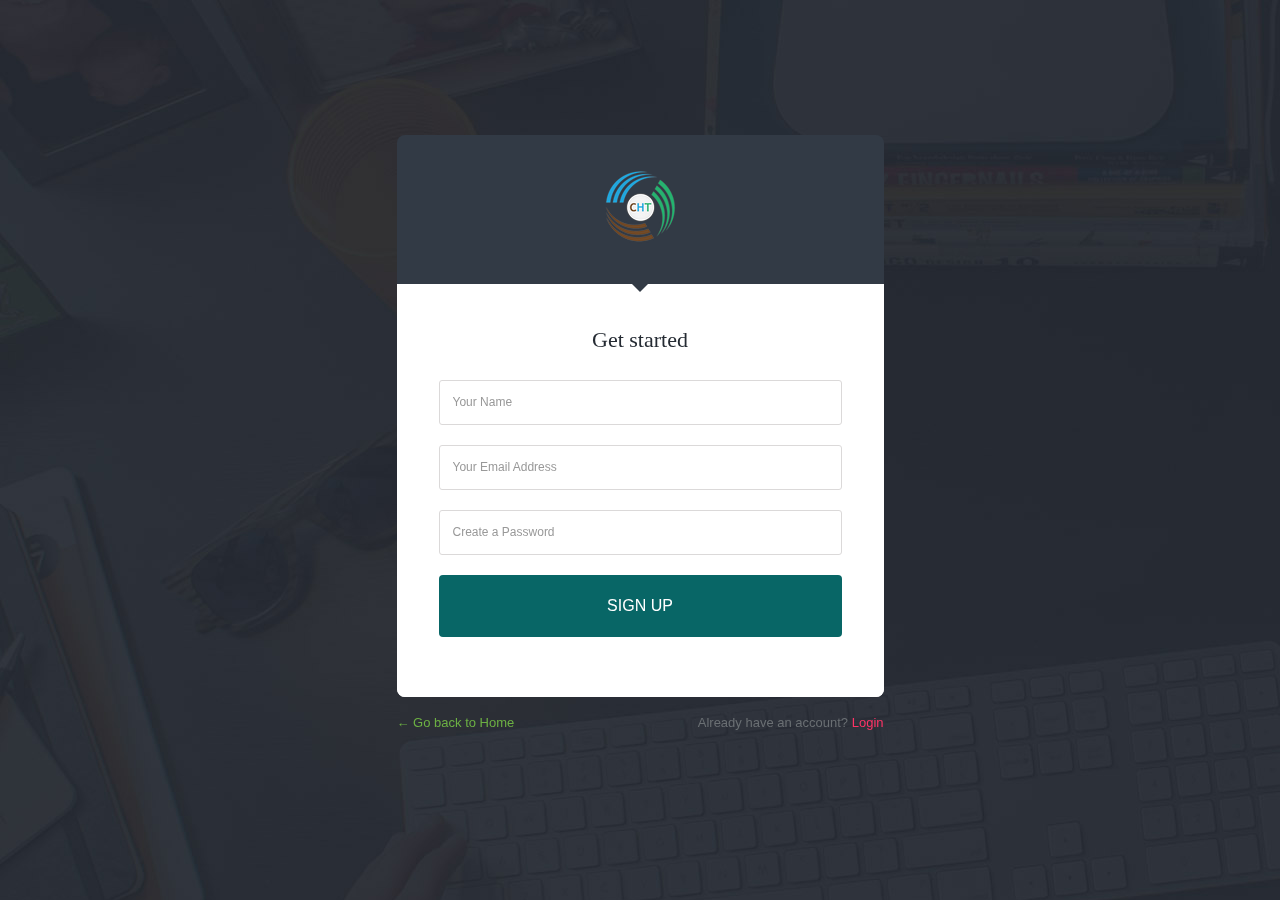
<file: charmhost/signup.html>
<title>Sign Up for Charm</title>
<body>
  <img src="./img/signup.jpg"/ id="bg">
  <div id="overlay" class="no-overlay-img">
<div class="content">
  <!-- BEGIN: Login Form. -->
  <div class="form loginForm">
    <header>
      <img src="./img/small.png"/>
    </header>
    <div class="form-wrap">
      <p class="login-title">Get started</p>
      <form action="" method="post">
        <input type="hidden" name="redir" value="">
        <input type="hidden" name="xsrfFormToken" value="nktdIey3V31eOZ8o">
        <fieldset>
        
        <input type="text" name="name" id="name" value="" placeholder="Your Name" tabindex="1">
        
        <input type="text" name="email" id="email" value="" placeholder="Your Email Address" tabindex="2">
              
        <input type="password" name="password" id="password" value="" placeholder="Create a Password" tabindex="3">

      </fieldset>
        <footer>
          <button type="submit" class="primary button large">Sign Up</button>
        </footer>
        <div class="clear"></div>
      </form>
    </div> <!-- form-wrap -->
  </div>
  <!-- END: Login Form. -->
  <div class="subLoginForm"><br>
    <a href="../index.html">&#8592;&nbsp;Go back to Home</a>
    <span class="getStarted">Already have an account? <a href="signin.html">Login</a></span>
  </div>
  <link rel="stylesheet" type="text/css" href="bootstrap.css" />
<style>
@font-face {
  font-family: 'Open Sans';
  font-style: normal;
  font-weight: 300;
  src: local('Open Sans Light'), local('OpenSans-Light'), url(https://themes.googleusercontent.com/static/fonts/opensans/v8/DXI1ORHCpsQm3Vp6mXoaTXhCUOGz7vYGh680lGh-uXM.woff) format('woff');
}
@font-face {
  font-family: 'Open Sans';
  font-style: normal;
  font-weight: 400;
  src: local('Open Sans'), local('OpenSans'), url(https://themes.googleusercontent.com/static/fonts/opensans/v8/cJZKeOuBrn4kERxqtaUH3T8E0i7KZn-EPnyo3HZu7kw.woff) format('woff');
}
@font-face {
  font-family: 'Open Sans';
  font-style: normal;
  font-weight: 600;
  src: local('Open Sans Semibold'), local('OpenSans-Semibold'), url(https://themes.googleusercontent.com/static/fonts/opensans/v8/MTP_ySUJH_bn48VBG8sNSnhCUOGz7vYGh680lGh-uXM.woff) format('woff');
}
@font-face {
  font-family: 'Open Sans';
  font-style: normal;
  font-weight: 700;
  src: local('Open Sans Bold'), local('OpenSans-Bold'), url(https://themes.googleusercontent.com/static/fonts/opensans/v8/k3k702ZOKiLJc3WVjuplzHhCUOGz7vYGh680lGh-uXM.woff) format('woff');
}
#bg {
position: fixed;
top: 0;
left: 0;
min-width: 100%;
min-height: 100%;
z-index: 10;
}
div.signupForm form p {
text-align: center;
color: #5B676F;
font-weight: 300;
font-size: 14px;
padding-bottom: 15px;
}
div.signupForm small {
padding-top: 5px;
display: block;
text-align: center;
}
body {
margin: 0;
font-family: "Open Sans", sans-serif;
font-size: 12px;
line-height: 17px;
color: #6e6e6e;
background-color: #f9f9fa;
}
div.subLoginForm .getStarted {
float: right;
}
.content {
  position: absolute;
  -webkit-transition: top 0.5s ease;
  -moz-transition: top 0.5s ease;
  -ms-transition: top 0.5s ease;
  -o-transition: top 0.5s ease;
  transition: top 0.5s ease;
  top: 50%;
  margin-top: -315px;
  left: 50%;
  width: 487px;
  margin-left: -243.5px;
}
div.loginForm.form {
  border: none;
}
div.loginForm .form-wrap {
  background: #fff;
  border-radius: 0 0 8px 8px;
}
div.loginForm form {
  margin: 0;
}
img {
vertical-align: middle;
border: 0;
-ms-interpolation-mode: bicubic;
}
div.loginForm .login-title {
  padding: 45px 0 0 0;
  text-align: center;
  font: 400 22px/1em 'Open Sans';
  color: #252b33;
}
div.signupForm form footer .legalNotice {
font-size: 11px;
font-weight: 100;
margin-top: 25px;
text-align: center;
color: #838585;
}
div.loginForm fieldset {
  padding: 20px 42px 0px 42px;
}
div.loginForm fieldset:-moz-placeholder {
  color: #a0a3a6;
}
div.loginForm fieldset::-moz-placeholder {
  color: #a0a3a6;
}
div.loginForm fieldset:-ms-input-placeholder {
  color: #a0a3a6;
}
div.loginForm fieldset::-webkit-input-placeholder {
  color: #a0a3a6;
}
div.loginForm fieldset:-moz-placeholder {
  color: #a0a3a6;
}
div.loginForm fieldset::-moz-placeholder {
  color: #a0a3a6;
}
div.loginForm fieldset:-ms-input-placeholder {
  color: #a0a3a6;
}
div.loginForm fieldset::-webkit-input-placeholder {
  color: #a0a3a6;
}
div.loginForm fieldset:-moz-placeholder {
  color: #a0a3a6;
  font-style: italic;
  font-weight: bold;
  font-size: 12px;
}
div.loginForm fieldset:-ms-input-placeholder {
  color: #a0a3a6;
  font-style: italic;
  font-weight: bold;
  font-size: 12px;
}
div.loginForm fieldset::-webkit-input-placeholder {
  color: #a0a3a6;
  font-style: italic;
  font-weight: bold;
  font-size: 12px;
}
div.loginForm fieldset input {
  width: 100%;
  height: 45px;
  border: 1px solid #dbd9d9;
  -webkit-border-radius: 3px;
  -moz-border-radius: 3px;
  border-radius: 3px;
  padding: 0px 13px;
  margin: 0 0 20px 0;
  color: #434343;
  font-weight: 300;
  outline: none;
  -webkit-box-shadow: none;
  -moz-box-shadow: none;
  box-shadow: none;
  -webkit-box-shadow: none 3px 3px 3px #cccccc;
  -moz-box-shadow: none 3px 3px 3px #cccccc;
  box-shadow: none 3px 3px 3px #cccccc;
  -webkit-box-sizing: border-box;
  -moz-box-sizing: border-box;
  -ms-box-sizing: border-box;
  box-sizing: border-box;
}
div.loginForm fieldset input:focus {
  border: 1px solid #dbd9d9;
  -webkit-box-shadow: none;
  -moz-box-shadow: none;
  box-shadow: none;
  -webkit-box-shadow: none 3px 3px 3px #cccccc;
  -moz-box-shadow: none 3px 3px 3px #cccccc;
  box-shadow: none 3px 3px 3px #cccccc;
}
div.loginForm fieldset input.error {
  border-color: #ff3366;
}

div.loginForm footer {
  *zoom: 1;
  margin-top: 0px;
  padding: 0px 42px 60px 42px;
  background: #fff;
  border-radius: 0 0 8px 8px;
}
div.loginForm footer:before,
div.loginForm footer:after {
  display: table;
  content: "";
}
div.loginForm footer:after {
  clear: both;
}
div.loginForm footer:before,
div.loginForm footer:after {
  display: table;
  content: "";
}
div.loginForm footer:after {
  clear: both;
}
div.loginForm footer .legalNotice {
  float: left;
  width: 45%;
  font-size: 11px ;
  font-weight: 100;
  margin-top: 8px ;
  text-align: left;
  color: #838585;
}
div.loginForm footer .legalNotice a {
  color: #838585;
  text-decoration: underline ;
}
div.loginForm footer .primary.button {
  color: #fff;
  background: #086666;
  line-height: 1em;
  text-align: center;
  -webkit-border-radius: 4px;
  -moz-border-radius: 4px;
  border-radius: 4px;
  border: none;
  -webkit-box-shadow: none;
  -moz-box-shadow: none;
  box-shadow: none;
  -webkit-box-shadow: none 3px 3px 3px #cccccc;
  -moz-box-shadow: none 3px 3px 3px #cccccc;
  box-shadow: none 3px 3px 3px #cccccc;
  text-shadow: none ;
  width: 100%;
  text-transform: uppercase;
  font: 400 16px/1em "brandon-grotesque", sans-serif;
  -webkit-transition: all 0.2s linear;
  -moz-transition: all 0.2s linear;
  -ms-transition: all 0.2s linear;
  -o-transition: all 0.2s linear;
  transition: all 0.2s linear;
}
div.loginForm footer .primary.button:focus {
  outline: none;
}
div.loginForm footer .primary.button.large {
  padding: 23px 0;
  font-size: 16px;
}
div.loginForm footer .primary.button:hover {
  background: #088A68;
}
div.loginForm .keepMeLoggedIn {
  display: block;
  padding-top: 5px;
}
div.loginForm .keepMeLoggedIn .checker,
div.loginForm .keepMeLoggedIn label,
div.loginForm .keepMeLoggedIn input {
  float: left;
  margin: 0;
}
div.loginForm .keepMeLoggedIn label {
  color: #515151;
  margin-left: 10px;
  font-size: 12px;
  font-weight: 400;
  line-height: 17px;
}

div.form form button.submit {
  float: right;
}
div.form form .clear {
  clear: both;
}
div.loginForm.form {
  border: none;
}
div.loginForm header {
  position: relative;
  background: #323a45;
  text-align: center;
  padding: 30px 0 25px 0;
  -webkit-border-radius: 8px 8px 0 0;
  -moz-border-radius: 8px 8px 0 0;
  border-radius: 8px 8px 0 0;
}
div.loginForm header:after {
  content: '';
  position: absolute;
  bottom: -8px;
  left: 50%;
  width: 0;
  height: 0;
  margin-left: -8px;
  border-left: 8px solid transparent;
  border-right: 8px solid transparent;
  border-top: 8px solid #323a45;
}

div.subLoginForm {
  color: #6a6f73;
  font-size: 13px;
  font-weight: 300;
}
div.subLoginForm a {
  color: #6cb043;
}
div.subLoginForm .getStarted {
  float: right;
}
div.subLoginForm .getStarted a {
  color: #ff3366;
}
#overlay {
position: fixed;
top: 0;
left: 0;
min-width: 100%;
min-height: 100%;
z-index: 20;
background: url('./img/regi1.png');
}
#overlay.no-overlay-img {
background: none;
}
</style>
<script type="text/javascript">

    (function() {

      var form = $( "form" );

      var currentAction = form.attr( "action" );

      form.attr( "action", ( currentAction + location.hash ) );


      $( "#email" )[ 0 ].focus();
      $( "#keepMeLoggedIn" ).uniform();


      // To help clean up the cache, we're going to flush the localStorage if the user is 
      // explicitly logging-in. This way, if the user has been logged out (maybe by flushing
      // cookies or timeout), then we'll make sure they don't see dirty data.
      try {

        window.localStorage.clear();

      } catch ( error ) {

        // Silently fail if localStorage is not supported.

      }

    })();

  </script>
</file>
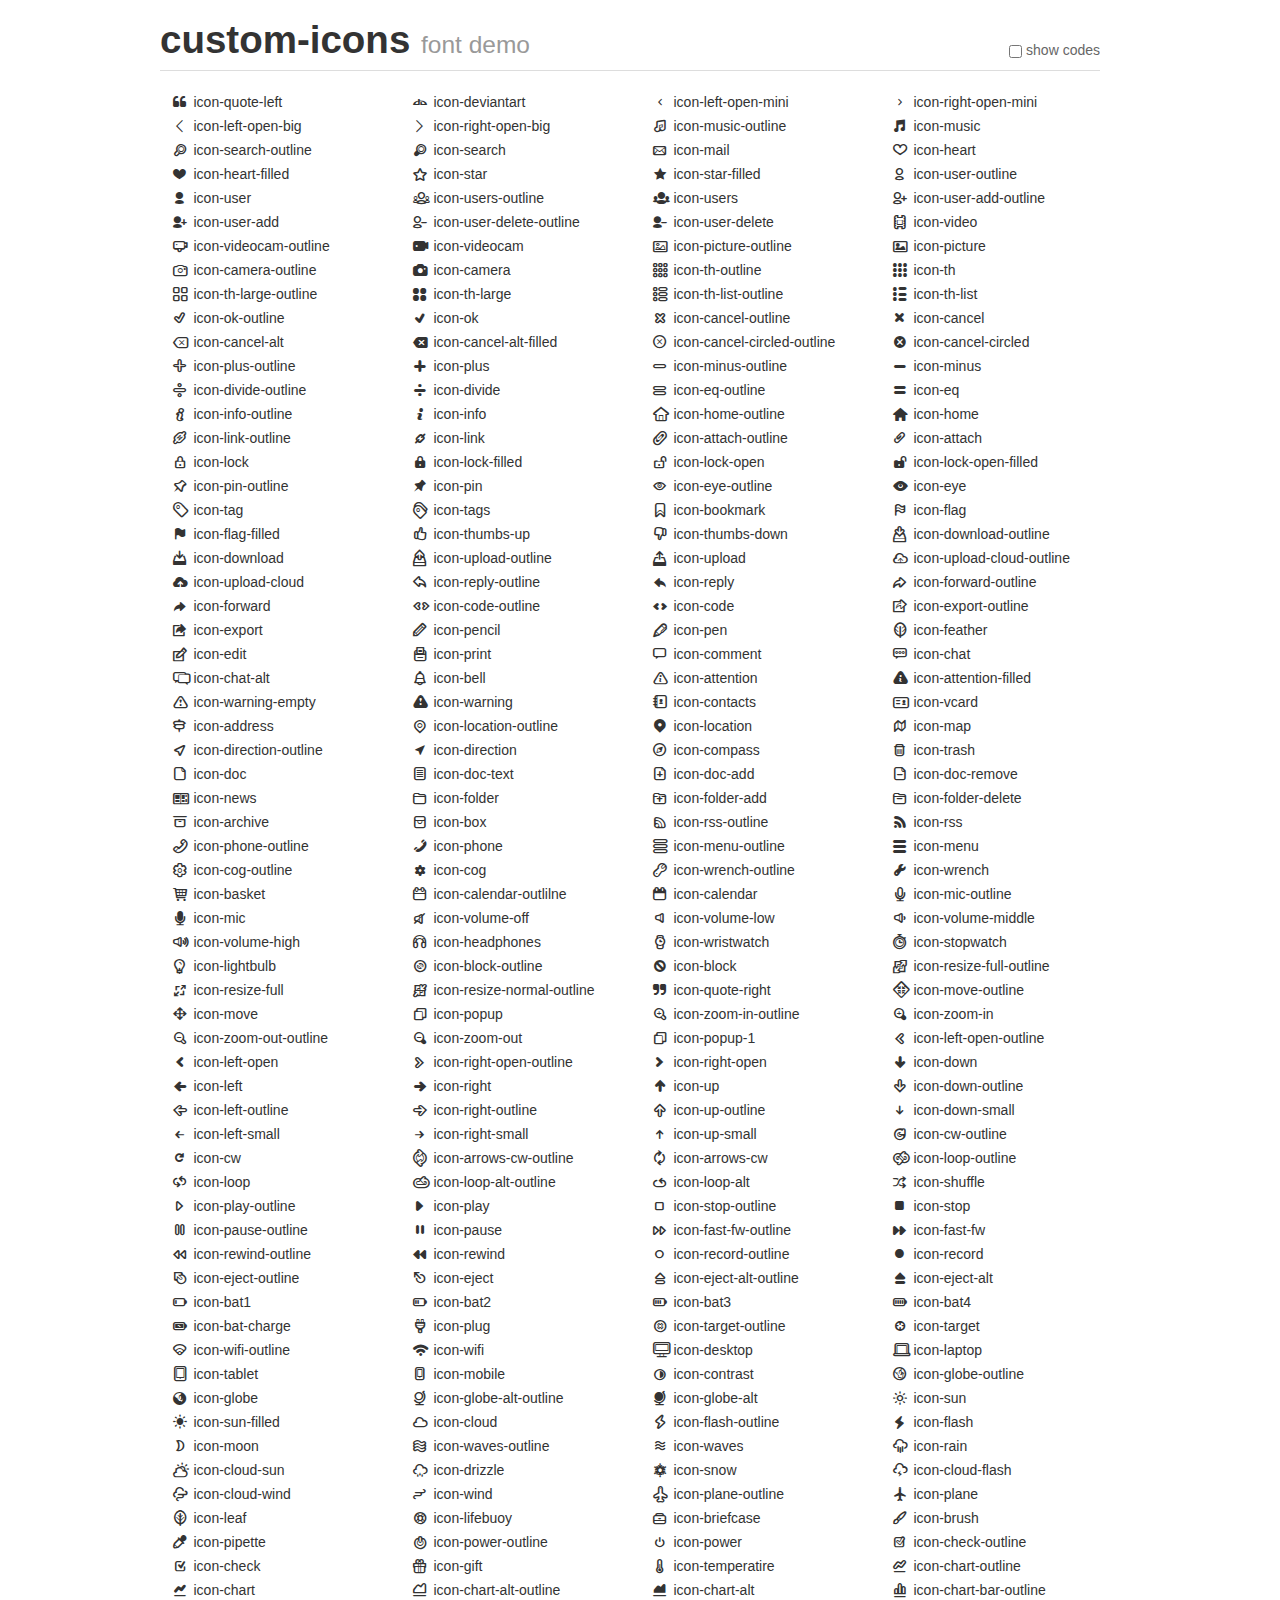
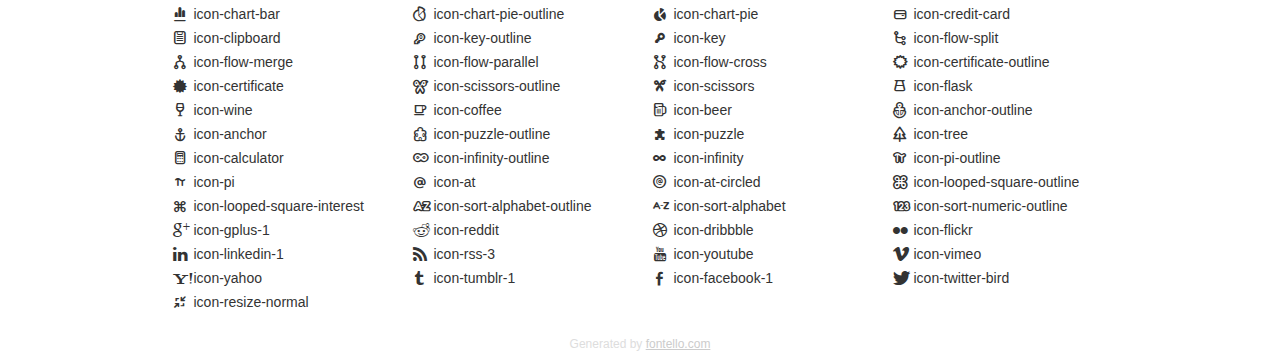
<file: font-icons/custom-icons/demo.html>
<!DOCTYPE html>
<html>
  <head><!--[if lt IE 9]>
    <script src="http://html5shim.googlecode.com/svn/trunk/html5.js"></script><![endif]-->
    <meta charset="UTF-8"><style type="text/css">/*
 * Bootstrap v2.2.1
 *
 * Copyright 2012 Twitter, Inc
 * Licensed under the Apache License v2.0
 * http://www.apache.org/licenses/LICENSE-2.0
 *
 * Designed and built with all the love in the world @twitter by @mdo and @fat.
 */
.clearfix {
  *zoom: 1;
}
.clearfix:before,
.clearfix:after {
  display: table;
  content: "";
  line-height: 0;
}
.clearfix:after {
  clear: both;
}
html {
  font-size: 100%;
  -webkit-text-size-adjust: 100%;
  -ms-text-size-adjust: 100%;
}
a:focus {
  outline: thin dotted #333;
  outline: 5px auto -webkit-focus-ring-color;
  outline-offset: -2px;
}
a:hover,
a:active {
  outline: 0;
}
button,
input,
select,
textarea {
  margin: 0;
  font-size: 100%;
  vertical-align: middle;
}
button,
input {
  *overflow: visible;
  line-height: normal;
}
button::-moz-focus-inner,
input::-moz-focus-inner {
  padding: 0;
  border: 0;
}
body {
  margin: 0;
  font-family: "Helvetica Neue", Helvetica, Arial, sans-serif;
  font-size: 14px;
  line-height: 20px;
  color: #333;
  background-color: #fff;
}
a {
  color: #08c;
  text-decoration: none;
}
a:hover {
  color: #005580;
  text-decoration: underline;
}
.row {
  margin-left: -20px;
  *zoom: 1;
}
.row:before,
.row:after {
  display: table;
  content: "";
  line-height: 0;
}
.row:after {
  clear: both;
}
[class*="span"] {
  float: left;
  min-height: 1px;
  margin-left: 20px;
}
.container,
.navbar-static-top .container,
.navbar-fixed-top .container,
.navbar-fixed-bottom .container {
  width: 940px;
}
.span12 {
  width: 940px;
}
.span11 {
  width: 860px;
}
.span10 {
  width: 780px;
}
.span9 {
  width: 700px;
}
.span8 {
  width: 620px;
}
.span7 {
  width: 540px;
}
.span6 {
  width: 460px;
}
.span5 {
  width: 380px;
}
.span4 {
  width: 300px;
}
.span3 {
  width: 220px;
}
.span2 {
  width: 140px;
}
.span1 {
  width: 60px;
}
[class*="span"].pull-right,
.row-fluid [class*="span"].pull-right {
  float: right;
}
.container {
  margin-right: auto;
  margin-left: auto;
  *zoom: 1;
}
.container:before,
.container:after {
  display: table;
  content: "";
  line-height: 0;
}
.container:after {
  clear: both;
}
p {
  margin: 0 0 10px;
}
.lead {
  margin-bottom: 20px;
  font-size: 21px;
  font-weight: 200;
  line-height: 30px;
}
small {
  font-size: 85%;
}
h1 {
  margin: 10px 0;
  font-family: inherit;
  font-weight: bold;
  line-height: 20px;
  color: inherit;
  text-rendering: optimizelegibility;
}
h1 small {
  font-weight: normal;
  line-height: 1;
  color: #999;
}
h1 {
  line-height: 40px;
}
h1 {
  font-size: 38.5px;
}
h1 small {
  font-size: 24.5px;
}
body {
  margin-top: 90px;
}
.header {
  position: fixed;
  top: 0;
  left: 50%;
  margin-left: -480px;
  background-color: #fff;
  border-bottom: 1px solid #ddd;
  padding-top: 10px;
  z-index: 10;
}
.footer {
  color: #ddd;
  font-size: 12px;
  text-align: center;
  margin-top: 20px;
}
.footer a {
  color: #ccc;
  text-decoration: underline;
}
.the-icons {
  font-size: 14px;
  line-height: 24px;
}
.switch {
  position: absolute;
  right: 0;
  bottom: 10px;
  color: #666;
}
.switch input {
  margin-right: 0.3em;
}
.codesOn .i-name {
  display: none;
}
.codesOn .i-code {
  display: inline;
}
.i-code {
  display: none;
}
</style>
    <link rel="stylesheet" href="css/custom-icons.css">
    <link rel="stylesheet" href="css/animation.css"><!--[if IE 7]>
    <link rel="stylesheet" href="css/custom-icons-ie7.css"><![endif]-->
    <script>
      function toggleCodes(on) {
        var obj = document.getElementById('icons');
        
        if (on) {
          obj.className += ' codesOn';
        } else {
          obj.className = obj.className.replace(' codesOn', '');
        }
      }
      
    </script>
  </head>
  <body>
    <div class="container header">
      <h1>
        custom-icons
         <small>font demo</small>
      </h1>
      <label class="switch">
        <input type="checkbox" onclick="toggleCodes(this.checked)">show codes
      </label>
    </div>
    <div id="icons" class="container">
      <div class="row">
        <div title="Code: 0xe928" class="the-icons span3"><i class="icon-quote-left"></i> <span class="i-name">icon-quote-left</span><span class="i-code">0xe928</span></div>
        <div title="Code: 0xe81d" class="the-icons span3"><i class="icon-deviantart"></i> <span class="i-name">icon-deviantart</span><span class="i-code">0xe81d</span></div>
        <div title="Code: 0xe804" class="the-icons span3"><i class="icon-left-open-mini"></i> <span class="i-name">icon-left-open-mini</span><span class="i-code">0xe804</span></div>
        <div title="Code: 0xe805" class="the-icons span3"><i class="icon-right-open-mini"></i> <span class="i-name">icon-right-open-mini</span><span class="i-code">0xe805</span></div>
      </div>
      <div class="row">
        <div title="Code: 0xe765" class="the-icons span3"><i class="icon-left-open-big"></i> <span class="i-name">icon-left-open-big</span><span class="i-code">0xe765</span></div>
        <div title="Code: 0xe766" class="the-icons span3"><i class="icon-right-open-big"></i> <span class="i-name">icon-right-open-big</span><span class="i-code">0xe766</span></div>
        <div title="Code: 0xe800" class="the-icons span3"><i class="icon-music-outline"></i> <span class="i-name">icon-music-outline</span><span class="i-code">0xe800</span></div>
        <div title="Code: 0xe801" class="the-icons span3"><i class="icon-music"></i> <span class="i-name">icon-music</span><span class="i-code">0xe801</span></div>
      </div>
      <div class="row">
        <div title="Code: 0xe802" class="the-icons span3"><i class="icon-search-outline"></i> <span class="i-name">icon-search-outline</span><span class="i-code">0xe802</span></div>
        <div title="Code: 0xe803" class="the-icons span3"><i class="icon-search"></i> <span class="i-name">icon-search</span><span class="i-code">0xe803</span></div>
        <div title="Code: 0xe806" class="the-icons span3"><i class="icon-mail"></i> <span class="i-name">icon-mail</span><span class="i-code">0xe806</span></div>
        <div title="Code: 0xe807" class="the-icons span3"><i class="icon-heart"></i> <span class="i-name">icon-heart</span><span class="i-code">0xe807</span></div>
      </div>
      <div class="row">
        <div title="Code: 0xe80e" class="the-icons span3"><i class="icon-heart-filled"></i> <span class="i-name">icon-heart-filled</span><span class="i-code">0xe80e</span></div>
        <div title="Code: 0xe812" class="the-icons span3"><i class="icon-star"></i> <span class="i-name">icon-star</span><span class="i-code">0xe812</span></div>
        <div title="Code: 0xe818" class="the-icons span3"><i class="icon-star-filled"></i> <span class="i-name">icon-star-filled</span><span class="i-code">0xe818</span></div>
        <div title="Code: 0xe814" class="the-icons span3"><i class="icon-user-outline"></i> <span class="i-name">icon-user-outline</span><span class="i-code">0xe814</span></div>
      </div>
      <div class="row">
        <div title="Code: 0xe81b" class="the-icons span3"><i class="icon-user"></i> <span class="i-name">icon-user</span><span class="i-code">0xe81b</span></div>
        <div title="Code: 0xe823" class="the-icons span3"><i class="icon-users-outline"></i> <span class="i-name">icon-users-outline</span><span class="i-code">0xe823</span></div>
        <div title="Code: 0xe828" class="the-icons span3"><i class="icon-users"></i> <span class="i-name">icon-users</span><span class="i-code">0xe828</span></div>
        <div title="Code: 0xe829" class="the-icons span3"><i class="icon-user-add-outline"></i> <span class="i-name">icon-user-add-outline</span><span class="i-code">0xe829</span></div>
      </div>
      <div class="row">
        <div title="Code: 0xe82a" class="the-icons span3"><i class="icon-user-add"></i> <span class="i-name">icon-user-add</span><span class="i-code">0xe82a</span></div>
        <div title="Code: 0xe82b" class="the-icons span3"><i class="icon-user-delete-outline"></i> <span class="i-name">icon-user-delete-outline</span><span class="i-code">0xe82b</span></div>
        <div title="Code: 0xe82c" class="the-icons span3"><i class="icon-user-delete"></i> <span class="i-name">icon-user-delete</span><span class="i-code">0xe82c</span></div>
        <div title="Code: 0xe82d" class="the-icons span3"><i class="icon-video"></i> <span class="i-name">icon-video</span><span class="i-code">0xe82d</span></div>
      </div>
      <div class="row">
        <div title="Code: 0xe82e" class="the-icons span3"><i class="icon-videocam-outline"></i> <span class="i-name">icon-videocam-outline</span><span class="i-code">0xe82e</span></div>
        <div title="Code: 0xe82f" class="the-icons span3"><i class="icon-videocam"></i> <span class="i-name">icon-videocam</span><span class="i-code">0xe82f</span></div>
        <div title="Code: 0xe80d" class="the-icons span3"><i class="icon-picture-outline"></i> <span class="i-name">icon-picture-outline</span><span class="i-code">0xe80d</span></div>
        <div title="Code: 0xe80c" class="the-icons span3"><i class="icon-picture"></i> <span class="i-name">icon-picture</span><span class="i-code">0xe80c</span></div>
      </div>
      <div class="row">
        <div title="Code: 0xe80b" class="the-icons span3"><i class="icon-camera-outline"></i> <span class="i-name">icon-camera-outline</span><span class="i-code">0xe80b</span></div>
        <div title="Code: 0xe80a" class="the-icons span3"><i class="icon-camera"></i> <span class="i-name">icon-camera</span><span class="i-code">0xe80a</span></div>
        <div title="Code: 0xe809" class="the-icons span3"><i class="icon-th-outline"></i> <span class="i-name">icon-th-outline</span><span class="i-code">0xe809</span></div>
        <div title="Code: 0xe808" class="the-icons span3"><i class="icon-th"></i> <span class="i-name">icon-th</span><span class="i-code">0xe808</span></div>
      </div>
      <div class="row">
        <div title="Code: 0xe80f" class="the-icons span3"><i class="icon-th-large-outline"></i> <span class="i-name">icon-th-large-outline</span><span class="i-code">0xe80f</span></div>
        <div title="Code: 0xe810" class="the-icons span3"><i class="icon-th-large"></i> <span class="i-name">icon-th-large</span><span class="i-code">0xe810</span></div>
        <div title="Code: 0xe813" class="the-icons span3"><i class="icon-th-list-outline"></i> <span class="i-name">icon-th-list-outline</span><span class="i-code">0xe813</span></div>
        <div title="Code: 0xe817" class="the-icons span3"><i class="icon-th-list"></i> <span class="i-name">icon-th-list</span><span class="i-code">0xe817</span></div>
      </div>
      <div class="row">
        <div title="Code: 0xe822" class="the-icons span3"><i class="icon-ok-outline"></i> <span class="i-name">icon-ok-outline</span><span class="i-code">0xe822</span></div>
        <div title="Code: 0xe824" class="the-icons span3"><i class="icon-ok"></i> <span class="i-name">icon-ok</span><span class="i-code">0xe824</span></div>
        <div title="Code: 0xe825" class="the-icons span3"><i class="icon-cancel-outline"></i> <span class="i-name">icon-cancel-outline</span><span class="i-code">0xe825</span></div>
        <div title="Code: 0xe836" class="the-icons span3"><i class="icon-cancel"></i> <span class="i-name">icon-cancel</span><span class="i-code">0xe836</span></div>
      </div>
      <div class="row">
        <div title="Code: 0xe835" class="the-icons span3"><i class="icon-cancel-alt"></i> <span class="i-name">icon-cancel-alt</span><span class="i-code">0xe835</span></div>
        <div title="Code: 0xe834" class="the-icons span3"><i class="icon-cancel-alt-filled"></i> <span class="i-name">icon-cancel-alt-filled</span><span class="i-code">0xe834</span></div>
        <div title="Code: 0xe833" class="the-icons span3"><i class="icon-cancel-circled-outline"></i> <span class="i-name">icon-cancel-circled-outline</span><span class="i-code">0xe833</span></div>
        <div title="Code: 0xe832" class="the-icons span3"><i class="icon-cancel-circled"></i> <span class="i-name">icon-cancel-circled</span><span class="i-code">0xe832</span></div>
      </div>
      <div class="row">
        <div title="Code: 0xe831" class="the-icons span3"><i class="icon-plus-outline"></i> <span class="i-name">icon-plus-outline</span><span class="i-code">0xe831</span></div>
        <div title="Code: 0xe830" class="the-icons span3"><i class="icon-plus"></i> <span class="i-name">icon-plus</span><span class="i-code">0xe830</span></div>
        <div title="Code: 0xe837" class="the-icons span3"><i class="icon-minus-outline"></i> <span class="i-name">icon-minus-outline</span><span class="i-code">0xe837</span></div>
        <div title="Code: 0xe838" class="the-icons span3"><i class="icon-minus"></i> <span class="i-name">icon-minus</span><span class="i-code">0xe838</span></div>
      </div>
      <div class="row">
        <div title="Code: 0xe839" class="the-icons span3"><i class="icon-divide-outline"></i> <span class="i-name">icon-divide-outline</span><span class="i-code">0xe839</span></div>
        <div title="Code: 0xe83a" class="the-icons span3"><i class="icon-divide"></i> <span class="i-name">icon-divide</span><span class="i-code">0xe83a</span></div>
        <div title="Code: 0xe83b" class="the-icons span3"><i class="icon-eq-outline"></i> <span class="i-name">icon-eq-outline</span><span class="i-code">0xe83b</span></div>
        <div title="Code: 0xe83c" class="the-icons span3"><i class="icon-eq"></i> <span class="i-name">icon-eq</span><span class="i-code">0xe83c</span></div>
      </div>
      <div class="row">
        <div title="Code: 0xe83d" class="the-icons span3"><i class="icon-info-outline"></i> <span class="i-name">icon-info-outline</span><span class="i-code">0xe83d</span></div>
        <div title="Code: 0xe83e" class="the-icons span3"><i class="icon-info"></i> <span class="i-name">icon-info</span><span class="i-code">0xe83e</span></div>
        <div title="Code: 0xe83f" class="the-icons span3"><i class="icon-home-outline"></i> <span class="i-name">icon-home-outline</span><span class="i-code">0xe83f</span></div>
        <div title="Code: 0xe840" class="the-icons span3"><i class="icon-home"></i> <span class="i-name">icon-home</span><span class="i-code">0xe840</span></div>
      </div>
      <div class="row">
        <div title="Code: 0xe841" class="the-icons span3"><i class="icon-link-outline"></i> <span class="i-name">icon-link-outline</span><span class="i-code">0xe841</span></div>
        <div title="Code: 0xe842" class="the-icons span3"><i class="icon-link"></i> <span class="i-name">icon-link</span><span class="i-code">0xe842</span></div>
        <div title="Code: 0xe843" class="the-icons span3"><i class="icon-attach-outline"></i> <span class="i-name">icon-attach-outline</span><span class="i-code">0xe843</span></div>
        <div title="Code: 0xe844" class="the-icons span3"><i class="icon-attach"></i> <span class="i-name">icon-attach</span><span class="i-code">0xe844</span></div>
      </div>
      <div class="row">
        <div title="Code: 0xe845" class="the-icons span3"><i class="icon-lock"></i> <span class="i-name">icon-lock</span><span class="i-code">0xe845</span></div>
        <div title="Code: 0xe846" class="the-icons span3"><i class="icon-lock-filled"></i> <span class="i-name">icon-lock-filled</span><span class="i-code">0xe846</span></div>
        <div title="Code: 0xe847" class="the-icons span3"><i class="icon-lock-open"></i> <span class="i-name">icon-lock-open</span><span class="i-code">0xe847</span></div>
        <div title="Code: 0xe848" class="the-icons span3"><i class="icon-lock-open-filled"></i> <span class="i-name">icon-lock-open-filled</span><span class="i-code">0xe848</span></div>
      </div>
      <div class="row">
        <div title="Code: 0xe849" class="the-icons span3"><i class="icon-pin-outline"></i> <span class="i-name">icon-pin-outline</span><span class="i-code">0xe849</span></div>
        <div title="Code: 0xe84a" class="the-icons span3"><i class="icon-pin"></i> <span class="i-name">icon-pin</span><span class="i-code">0xe84a</span></div>
        <div title="Code: 0xe84b" class="the-icons span3"><i class="icon-eye-outline"></i> <span class="i-name">icon-eye-outline</span><span class="i-code">0xe84b</span></div>
        <div title="Code: 0xe84c" class="the-icons span3"><i class="icon-eye"></i> <span class="i-name">icon-eye</span><span class="i-code">0xe84c</span></div>
      </div>
      <div class="row">
        <div title="Code: 0xe84d" class="the-icons span3"><i class="icon-tag"></i> <span class="i-name">icon-tag</span><span class="i-code">0xe84d</span></div>
        <div title="Code: 0xe84e" class="the-icons span3"><i class="icon-tags"></i> <span class="i-name">icon-tags</span><span class="i-code">0xe84e</span></div>
        <div title="Code: 0xe84f" class="the-icons span3"><i class="icon-bookmark"></i> <span class="i-name">icon-bookmark</span><span class="i-code">0xe84f</span></div>
        <div title="Code: 0xe850" class="the-icons span3"><i class="icon-flag"></i> <span class="i-name">icon-flag</span><span class="i-code">0xe850</span></div>
      </div>
      <div class="row">
        <div title="Code: 0xe851" class="the-icons span3"><i class="icon-flag-filled"></i> <span class="i-name">icon-flag-filled</span><span class="i-code">0xe851</span></div>
        <div title="Code: 0xe852" class="the-icons span3"><i class="icon-thumbs-up"></i> <span class="i-name">icon-thumbs-up</span><span class="i-code">0xe852</span></div>
        <div title="Code: 0xe853" class="the-icons span3"><i class="icon-thumbs-down"></i> <span class="i-name">icon-thumbs-down</span><span class="i-code">0xe853</span></div>
        <div title="Code: 0xe854" class="the-icons span3"><i class="icon-download-outline"></i> <span class="i-name">icon-download-outline</span><span class="i-code">0xe854</span></div>
      </div>
      <div class="row">
        <div title="Code: 0xe855" class="the-icons span3"><i class="icon-download"></i> <span class="i-name">icon-download</span><span class="i-code">0xe855</span></div>
        <div title="Code: 0xe856" class="the-icons span3"><i class="icon-upload-outline"></i> <span class="i-name">icon-upload-outline</span><span class="i-code">0xe856</span></div>
        <div title="Code: 0xe857" class="the-icons span3"><i class="icon-upload"></i> <span class="i-name">icon-upload</span><span class="i-code">0xe857</span></div>
        <div title="Code: 0xe858" class="the-icons span3"><i class="icon-upload-cloud-outline"></i> <span class="i-name">icon-upload-cloud-outline</span><span class="i-code">0xe858</span></div>
      </div>
      <div class="row">
        <div title="Code: 0xe859" class="the-icons span3"><i class="icon-upload-cloud"></i> <span class="i-name">icon-upload-cloud</span><span class="i-code">0xe859</span></div>
        <div title="Code: 0xe85a" class="the-icons span3"><i class="icon-reply-outline"></i> <span class="i-name">icon-reply-outline</span><span class="i-code">0xe85a</span></div>
        <div title="Code: 0xe85b" class="the-icons span3"><i class="icon-reply"></i> <span class="i-name">icon-reply</span><span class="i-code">0xe85b</span></div>
        <div title="Code: 0xe85c" class="the-icons span3"><i class="icon-forward-outline"></i> <span class="i-name">icon-forward-outline</span><span class="i-code">0xe85c</span></div>
      </div>
      <div class="row">
        <div title="Code: 0xe85d" class="the-icons span3"><i class="icon-forward"></i> <span class="i-name">icon-forward</span><span class="i-code">0xe85d</span></div>
        <div title="Code: 0xe85e" class="the-icons span3"><i class="icon-code-outline"></i> <span class="i-name">icon-code-outline</span><span class="i-code">0xe85e</span></div>
        <div title="Code: 0xe85f" class="the-icons span3"><i class="icon-code"></i> <span class="i-name">icon-code</span><span class="i-code">0xe85f</span></div>
        <div title="Code: 0xe860" class="the-icons span3"><i class="icon-export-outline"></i> <span class="i-name">icon-export-outline</span><span class="i-code">0xe860</span></div>
      </div>
      <div class="row">
        <div title="Code: 0xe861" class="the-icons span3"><i class="icon-export"></i> <span class="i-name">icon-export</span><span class="i-code">0xe861</span></div>
        <div title="Code: 0xe862" class="the-icons span3"><i class="icon-pencil"></i> <span class="i-name">icon-pencil</span><span class="i-code">0xe862</span></div>
        <div title="Code: 0xe863" class="the-icons span3"><i class="icon-pen"></i> <span class="i-name">icon-pen</span><span class="i-code">0xe863</span></div>
        <div title="Code: 0xe866" class="the-icons span3"><i class="icon-feather"></i> <span class="i-name">icon-feather</span><span class="i-code">0xe866</span></div>
      </div>
      <div class="row">
        <div title="Code: 0xe865" class="the-icons span3"><i class="icon-edit"></i> <span class="i-name">icon-edit</span><span class="i-code">0xe865</span></div>
        <div title="Code: 0xe864" class="the-icons span3"><i class="icon-print"></i> <span class="i-name">icon-print</span><span class="i-code">0xe864</span></div>
        <div title="Code: 0xe867" class="the-icons span3"><i class="icon-comment"></i> <span class="i-name">icon-comment</span><span class="i-code">0xe867</span></div>
        <div title="Code: 0xe868" class="the-icons span3"><i class="icon-chat"></i> <span class="i-name">icon-chat</span><span class="i-code">0xe868</span></div>
      </div>
      <div class="row">
        <div title="Code: 0xe869" class="the-icons span3"><i class="icon-chat-alt"></i> <span class="i-name">icon-chat-alt</span><span class="i-code">0xe869</span></div>
        <div title="Code: 0xe86a" class="the-icons span3"><i class="icon-bell"></i> <span class="i-name">icon-bell</span><span class="i-code">0xe86a</span></div>
        <div title="Code: 0xe86b" class="the-icons span3"><i class="icon-attention"></i> <span class="i-name">icon-attention</span><span class="i-code">0xe86b</span></div>
        <div title="Code: 0xe86c" class="the-icons span3"><i class="icon-attention-filled"></i> <span class="i-name">icon-attention-filled</span><span class="i-code">0xe86c</span></div>
      </div>
      <div class="row">
        <div title="Code: 0xe86d" class="the-icons span3"><i class="icon-warning-empty"></i> <span class="i-name">icon-warning-empty</span><span class="i-code">0xe86d</span></div>
        <div title="Code: 0xe86e" class="the-icons span3"><i class="icon-warning"></i> <span class="i-name">icon-warning</span><span class="i-code">0xe86e</span></div>
        <div title="Code: 0xe86f" class="the-icons span3"><i class="icon-contacts"></i> <span class="i-name">icon-contacts</span><span class="i-code">0xe86f</span></div>
        <div title="Code: 0xe870" class="the-icons span3"><i class="icon-vcard"></i> <span class="i-name">icon-vcard</span><span class="i-code">0xe870</span></div>
      </div>
      <div class="row">
        <div title="Code: 0xe871" class="the-icons span3"><i class="icon-address"></i> <span class="i-name">icon-address</span><span class="i-code">0xe871</span></div>
        <div title="Code: 0xe872" class="the-icons span3"><i class="icon-location-outline"></i> <span class="i-name">icon-location-outline</span><span class="i-code">0xe872</span></div>
        <div title="Code: 0xe885" class="the-icons span3"><i class="icon-location"></i> <span class="i-name">icon-location</span><span class="i-code">0xe885</span></div>
        <div title="Code: 0xe884" class="the-icons span3"><i class="icon-map"></i> <span class="i-name">icon-map</span><span class="i-code">0xe884</span></div>
      </div>
      <div class="row">
        <div title="Code: 0xe883" class="the-icons span3"><i class="icon-direction-outline"></i> <span class="i-name">icon-direction-outline</span><span class="i-code">0xe883</span></div>
        <div title="Code: 0xe882" class="the-icons span3"><i class="icon-direction"></i> <span class="i-name">icon-direction</span><span class="i-code">0xe882</span></div>
        <div title="Code: 0xe881" class="the-icons span3"><i class="icon-compass"></i> <span class="i-name">icon-compass</span><span class="i-code">0xe881</span></div>
        <div title="Code: 0xe880" class="the-icons span3"><i class="icon-trash"></i> <span class="i-name">icon-trash</span><span class="i-code">0xe880</span></div>
      </div>
      <div class="row">
        <div title="Code: 0xe87f" class="the-icons span3"><i class="icon-doc"></i> <span class="i-name">icon-doc</span><span class="i-code">0xe87f</span></div>
        <div title="Code: 0xe87e" class="the-icons span3"><i class="icon-doc-text"></i> <span class="i-name">icon-doc-text</span><span class="i-code">0xe87e</span></div>
        <div title="Code: 0xe87d" class="the-icons span3"><i class="icon-doc-add"></i> <span class="i-name">icon-doc-add</span><span class="i-code">0xe87d</span></div>
        <div title="Code: 0xe87c" class="the-icons span3"><i class="icon-doc-remove"></i> <span class="i-name">icon-doc-remove</span><span class="i-code">0xe87c</span></div>
      </div>
      <div class="row">
        <div title="Code: 0xe87b" class="the-icons span3"><i class="icon-news"></i> <span class="i-name">icon-news</span><span class="i-code">0xe87b</span></div>
        <div title="Code: 0xe87a" class="the-icons span3"><i class="icon-folder"></i> <span class="i-name">icon-folder</span><span class="i-code">0xe87a</span></div>
        <div title="Code: 0xe879" class="the-icons span3"><i class="icon-folder-add"></i> <span class="i-name">icon-folder-add</span><span class="i-code">0xe879</span></div>
        <div title="Code: 0xe878" class="the-icons span3"><i class="icon-folder-delete"></i> <span class="i-name">icon-folder-delete</span><span class="i-code">0xe878</span></div>
      </div>
      <div class="row">
        <div title="Code: 0xe877" class="the-icons span3"><i class="icon-archive"></i> <span class="i-name">icon-archive</span><span class="i-code">0xe877</span></div>
        <div title="Code: 0xe876" class="the-icons span3"><i class="icon-box"></i> <span class="i-name">icon-box</span><span class="i-code">0xe876</span></div>
        <div title="Code: 0xe875" class="the-icons span3"><i class="icon-rss-outline"></i> <span class="i-name">icon-rss-outline</span><span class="i-code">0xe875</span></div>
        <div title="Code: 0xe73a" class="the-icons span3"><i class="icon-rss"></i> <span class="i-name">icon-rss</span><span class="i-code">0xe73a</span></div>
      </div>
      <div class="row">
        <div title="Code: 0xe874" class="the-icons span3"><i class="icon-phone-outline"></i> <span class="i-name">icon-phone-outline</span><span class="i-code">0xe874</span></div>
        <div title="Code: 0xe873" class="the-icons span3"><i class="icon-phone"></i> <span class="i-name">icon-phone</span><span class="i-code">0xe873</span></div>
        <div title="Code: 0xe886" class="the-icons span3"><i class="icon-menu-outline"></i> <span class="i-name">icon-menu-outline</span><span class="i-code">0xe886</span></div>
        <div title="Code: 0xe887" class="the-icons span3"><i class="icon-menu"></i> <span class="i-name">icon-menu</span><span class="i-code">0xe887</span></div>
      </div>
      <div class="row">
        <div title="Code: 0xe888" class="the-icons span3"><i class="icon-cog-outline"></i> <span class="i-name">icon-cog-outline</span><span class="i-code">0xe888</span></div>
        <div title="Code: 0xe889" class="the-icons span3"><i class="icon-cog"></i> <span class="i-name">icon-cog</span><span class="i-code">0xe889</span></div>
        <div title="Code: 0xe88a" class="the-icons span3"><i class="icon-wrench-outline"></i> <span class="i-name">icon-wrench-outline</span><span class="i-code">0xe88a</span></div>
        <div title="Code: 0xe88b" class="the-icons span3"><i class="icon-wrench"></i> <span class="i-name">icon-wrench</span><span class="i-code">0xe88b</span></div>
      </div>
      <div class="row">
        <div title="Code: 0xe88c" class="the-icons span3"><i class="icon-basket"></i> <span class="i-name">icon-basket</span><span class="i-code">0xe88c</span></div>
        <div title="Code: 0xe88d" class="the-icons span3"><i class="icon-calendar-outlilne"></i> <span class="i-name">icon-calendar-outlilne</span><span class="i-code">0xe88d</span></div>
        <div title="Code: 0xe88e" class="the-icons span3"><i class="icon-calendar"></i> <span class="i-name">icon-calendar</span><span class="i-code">0xe88e</span></div>
        <div title="Code: 0xe88f" class="the-icons span3"><i class="icon-mic-outline"></i> <span class="i-name">icon-mic-outline</span><span class="i-code">0xe88f</span></div>
      </div>
      <div class="row">
        <div title="Code: 0xe890" class="the-icons span3"><i class="icon-mic"></i> <span class="i-name">icon-mic</span><span class="i-code">0xe890</span></div>
        <div title="Code: 0xe891" class="the-icons span3"><i class="icon-volume-off"></i> <span class="i-name">icon-volume-off</span><span class="i-code">0xe891</span></div>
        <div title="Code: 0xe892" class="the-icons span3"><i class="icon-volume-low"></i> <span class="i-name">icon-volume-low</span><span class="i-code">0xe892</span></div>
        <div title="Code: 0xe893" class="the-icons span3"><i class="icon-volume-middle"></i> <span class="i-name">icon-volume-middle</span><span class="i-code">0xe893</span></div>
      </div>
      <div class="row">
        <div title="Code: 0xe894" class="the-icons span3"><i class="icon-volume-high"></i> <span class="i-name">icon-volume-high</span><span class="i-code">0xe894</span></div>
        <div title="Code: 0xe895" class="the-icons span3"><i class="icon-headphones"></i> <span class="i-name">icon-headphones</span><span class="i-code">0xe895</span></div>
        <div title="Code: 0xe896" class="the-icons span3"><i class="icon-wristwatch"></i> <span class="i-name">icon-wristwatch</span><span class="i-code">0xe896</span></div>
        <div title="Code: 0xe897" class="the-icons span3"><i class="icon-stopwatch"></i> <span class="i-name">icon-stopwatch</span><span class="i-code">0xe897</span></div>
      </div>
      <div class="row">
        <div title="Code: 0xe898" class="the-icons span3"><i class="icon-lightbulb"></i> <span class="i-name">icon-lightbulb</span><span class="i-code">0xe898</span></div>
        <div title="Code: 0xe899" class="the-icons span3"><i class="icon-block-outline"></i> <span class="i-name">icon-block-outline</span><span class="i-code">0xe899</span></div>
        <div title="Code: 0xe89a" class="the-icons span3"><i class="icon-block"></i> <span class="i-name">icon-block</span><span class="i-code">0xe89a</span></div>
        <div title="Code: 0xe89b" class="the-icons span3"><i class="icon-resize-full-outline"></i> <span class="i-name">icon-resize-full-outline</span><span class="i-code">0xe89b</span></div>
      </div>
      <div class="row">
        <div title="Code: 0xe89c" class="the-icons span3"><i class="icon-resize-full"></i> <span class="i-name">icon-resize-full</span><span class="i-code">0xe89c</span></div>
        <div title="Code: 0xe89d" class="the-icons span3"><i class="icon-resize-normal-outline"></i> <span class="i-name">icon-resize-normal-outline</span><span class="i-code">0xe89d</span></div>
        <div title="Code: 0xe929" class="the-icons span3"><i class="icon-quote-right"></i> <span class="i-name">icon-quote-right</span><span class="i-code">0xe929</span></div>
        <div title="Code: 0xe89f" class="the-icons span3"><i class="icon-move-outline"></i> <span class="i-name">icon-move-outline</span><span class="i-code">0xe89f</span></div>
      </div>
      <div class="row">
        <div title="Code: 0xe8a0" class="the-icons span3"><i class="icon-move"></i> <span class="i-name">icon-move</span><span class="i-code">0xe8a0</span></div>
        <div title="Code: 0xe8a1" class="the-icons span3"><i class="icon-popup"></i> <span class="i-name">icon-popup</span><span class="i-code">0xe8a1</span></div>
        <div title="Code: 0xe8a2" class="the-icons span3"><i class="icon-zoom-in-outline"></i> <span class="i-name">icon-zoom-in-outline</span><span class="i-code">0xe8a2</span></div>
        <div title="Code: 0xe8a3" class="the-icons span3"><i class="icon-zoom-in"></i> <span class="i-name">icon-zoom-in</span><span class="i-code">0xe8a3</span></div>
      </div>
      <div class="row">
        <div title="Code: 0xe8a4" class="the-icons span3"><i class="icon-zoom-out-outline"></i> <span class="i-name">icon-zoom-out-outline</span><span class="i-code">0xe8a4</span></div>
        <div title="Code: 0xe8a5" class="the-icons span3"><i class="icon-zoom-out"></i> <span class="i-name">icon-zoom-out</span><span class="i-code">0xe8a5</span></div>
        <div title="Code: 0xe8a6" class="the-icons span3"><i class="icon-popup-1"></i> <span class="i-name">icon-popup-1</span><span class="i-code">0xe8a6</span></div>
        <div title="Code: 0xe8a7" class="the-icons span3"><i class="icon-left-open-outline"></i> <span class="i-name">icon-left-open-outline</span><span class="i-code">0xe8a7</span></div>
      </div>
      <div class="row">
        <div title="Code: 0xe8a8" class="the-icons span3"><i class="icon-left-open"></i> <span class="i-name">icon-left-open</span><span class="i-code">0xe8a8</span></div>
        <div title="Code: 0xe8a9" class="the-icons span3"><i class="icon-right-open-outline"></i> <span class="i-name">icon-right-open-outline</span><span class="i-code">0xe8a9</span></div>
        <div title="Code: 0xe8aa" class="the-icons span3"><i class="icon-right-open"></i> <span class="i-name">icon-right-open</span><span class="i-code">0xe8aa</span></div>
        <div title="Code: 0xe8ab" class="the-icons span3"><i class="icon-down"></i> <span class="i-name">icon-down</span><span class="i-code">0xe8ab</span></div>
      </div>
      <div class="row">
        <div title="Code: 0xe8ac" class="the-icons span3"><i class="icon-left"></i> <span class="i-name">icon-left</span><span class="i-code">0xe8ac</span></div>
        <div title="Code: 0xe8ad" class="the-icons span3"><i class="icon-right"></i> <span class="i-name">icon-right</span><span class="i-code">0xe8ad</span></div>
        <div title="Code: 0xe8ae" class="the-icons span3"><i class="icon-up"></i> <span class="i-name">icon-up</span><span class="i-code">0xe8ae</span></div>
        <div title="Code: 0xe8af" class="the-icons span3"><i class="icon-down-outline"></i> <span class="i-name">icon-down-outline</span><span class="i-code">0xe8af</span></div>
      </div>
      <div class="row">
        <div title="Code: 0xe8b0" class="the-icons span3"><i class="icon-left-outline"></i> <span class="i-name">icon-left-outline</span><span class="i-code">0xe8b0</span></div>
        <div title="Code: 0xe8b1" class="the-icons span3"><i class="icon-right-outline"></i> <span class="i-name">icon-right-outline</span><span class="i-code">0xe8b1</span></div>
        <div title="Code: 0xe8b2" class="the-icons span3"><i class="icon-up-outline"></i> <span class="i-name">icon-up-outline</span><span class="i-code">0xe8b2</span></div>
        <div title="Code: 0xe8b3" class="the-icons span3"><i class="icon-down-small"></i> <span class="i-name">icon-down-small</span><span class="i-code">0xe8b3</span></div>
      </div>
      <div class="row">
        <div title="Code: 0xe8b4" class="the-icons span3"><i class="icon-left-small"></i> <span class="i-name">icon-left-small</span><span class="i-code">0xe8b4</span></div>
        <div title="Code: 0xe8b5" class="the-icons span3"><i class="icon-right-small"></i> <span class="i-name">icon-right-small</span><span class="i-code">0xe8b5</span></div>
        <div title="Code: 0xe8b6" class="the-icons span3"><i class="icon-up-small"></i> <span class="i-name">icon-up-small</span><span class="i-code">0xe8b6</span></div>
        <div title="Code: 0xe8b7" class="the-icons span3"><i class="icon-cw-outline"></i> <span class="i-name">icon-cw-outline</span><span class="i-code">0xe8b7</span></div>
      </div>
      <div class="row">
        <div title="Code: 0xe8b8" class="the-icons span3"><i class="icon-cw"></i> <span class="i-name">icon-cw</span><span class="i-code">0xe8b8</span></div>
        <div title="Code: 0xe8b9" class="the-icons span3"><i class="icon-arrows-cw-outline"></i> <span class="i-name">icon-arrows-cw-outline</span><span class="i-code">0xe8b9</span></div>
        <div title="Code: 0xe8ba" class="the-icons span3"><i class="icon-arrows-cw"></i> <span class="i-name">icon-arrows-cw</span><span class="i-code">0xe8ba</span></div>
        <div title="Code: 0xe8bb" class="the-icons span3"><i class="icon-loop-outline"></i> <span class="i-name">icon-loop-outline</span><span class="i-code">0xe8bb</span></div>
      </div>
      <div class="row">
        <div title="Code: 0xe8bc" class="the-icons span3"><i class="icon-loop"></i> <span class="i-name">icon-loop</span><span class="i-code">0xe8bc</span></div>
        <div title="Code: 0xe8bd" class="the-icons span3"><i class="icon-loop-alt-outline"></i> <span class="i-name">icon-loop-alt-outline</span><span class="i-code">0xe8bd</span></div>
        <div title="Code: 0xe8be" class="the-icons span3"><i class="icon-loop-alt"></i> <span class="i-name">icon-loop-alt</span><span class="i-code">0xe8be</span></div>
        <div title="Code: 0xe8bf" class="the-icons span3"><i class="icon-shuffle"></i> <span class="i-name">icon-shuffle</span><span class="i-code">0xe8bf</span></div>
      </div>
      <div class="row">
        <div title="Code: 0xe8c0" class="the-icons span3"><i class="icon-play-outline"></i> <span class="i-name">icon-play-outline</span><span class="i-code">0xe8c0</span></div>
        <div title="Code: 0xe8c1" class="the-icons span3"><i class="icon-play"></i> <span class="i-name">icon-play</span><span class="i-code">0xe8c1</span></div>
        <div title="Code: 0xe8c2" class="the-icons span3"><i class="icon-stop-outline"></i> <span class="i-name">icon-stop-outline</span><span class="i-code">0xe8c2</span></div>
        <div title="Code: 0xe8c3" class="the-icons span3"><i class="icon-stop"></i> <span class="i-name">icon-stop</span><span class="i-code">0xe8c3</span></div>
      </div>
      <div class="row">
        <div title="Code: 0xe8c4" class="the-icons span3"><i class="icon-pause-outline"></i> <span class="i-name">icon-pause-outline</span><span class="i-code">0xe8c4</span></div>
        <div title="Code: 0xe8c5" class="the-icons span3"><i class="icon-pause"></i> <span class="i-name">icon-pause</span><span class="i-code">0xe8c5</span></div>
        <div title="Code: 0xe8c6" class="the-icons span3"><i class="icon-fast-fw-outline"></i> <span class="i-name">icon-fast-fw-outline</span><span class="i-code">0xe8c6</span></div>
        <div title="Code: 0xe8c7" class="the-icons span3"><i class="icon-fast-fw"></i> <span class="i-name">icon-fast-fw</span><span class="i-code">0xe8c7</span></div>
      </div>
      <div class="row">
        <div title="Code: 0xe8c8" class="the-icons span3"><i class="icon-rewind-outline"></i> <span class="i-name">icon-rewind-outline</span><span class="i-code">0xe8c8</span></div>
        <div title="Code: 0xe8c9" class="the-icons span3"><i class="icon-rewind"></i> <span class="i-name">icon-rewind</span><span class="i-code">0xe8c9</span></div>
        <div title="Code: 0xe8ca" class="the-icons span3"><i class="icon-record-outline"></i> <span class="i-name">icon-record-outline</span><span class="i-code">0xe8ca</span></div>
        <div title="Code: 0xe8cb" class="the-icons span3"><i class="icon-record"></i> <span class="i-name">icon-record</span><span class="i-code">0xe8cb</span></div>
      </div>
      <div class="row">
        <div title="Code: 0xe8cc" class="the-icons span3"><i class="icon-eject-outline"></i> <span class="i-name">icon-eject-outline</span><span class="i-code">0xe8cc</span></div>
        <div title="Code: 0xe8cd" class="the-icons span3"><i class="icon-eject"></i> <span class="i-name">icon-eject</span><span class="i-code">0xe8cd</span></div>
        <div title="Code: 0xe8ce" class="the-icons span3"><i class="icon-eject-alt-outline"></i> <span class="i-name">icon-eject-alt-outline</span><span class="i-code">0xe8ce</span></div>
        <div title="Code: 0xe8cf" class="the-icons span3"><i class="icon-eject-alt"></i> <span class="i-name">icon-eject-alt</span><span class="i-code">0xe8cf</span></div>
      </div>
      <div class="row">
        <div title="Code: 0xe8d0" class="the-icons span3"><i class="icon-bat1"></i> <span class="i-name">icon-bat1</span><span class="i-code">0xe8d0</span></div>
        <div title="Code: 0xe8d1" class="the-icons span3"><i class="icon-bat2"></i> <span class="i-name">icon-bat2</span><span class="i-code">0xe8d1</span></div>
        <div title="Code: 0xe8d2" class="the-icons span3"><i class="icon-bat3"></i> <span class="i-name">icon-bat3</span><span class="i-code">0xe8d2</span></div>
        <div title="Code: 0xe8d3" class="the-icons span3"><i class="icon-bat4"></i> <span class="i-name">icon-bat4</span><span class="i-code">0xe8d3</span></div>
      </div>
      <div class="row">
        <div title="Code: 0xe8d4" class="the-icons span3"><i class="icon-bat-charge"></i> <span class="i-name">icon-bat-charge</span><span class="i-code">0xe8d4</span></div>
        <div title="Code: 0xe8d5" class="the-icons span3"><i class="icon-plug"></i> <span class="i-name">icon-plug</span><span class="i-code">0xe8d5</span></div>
        <div title="Code: 0xe8e0" class="the-icons span3"><i class="icon-target-outline"></i> <span class="i-name">icon-target-outline</span><span class="i-code">0xe8e0</span></div>
        <div title="Code: 0xe8e5" class="the-icons span3"><i class="icon-target"></i> <span class="i-name">icon-target</span><span class="i-code">0xe8e5</span></div>
      </div>
      <div class="row">
        <div title="Code: 0xe8e6" class="the-icons span3"><i class="icon-wifi-outline"></i> <span class="i-name">icon-wifi-outline</span><span class="i-code">0xe8e6</span></div>
        <div title="Code: 0xe8e7" class="the-icons span3"><i class="icon-wifi"></i> <span class="i-name">icon-wifi</span><span class="i-code">0xe8e7</span></div>
        <div title="Code: 0xe8f5" class="the-icons span3"><i class="icon-desktop"></i> <span class="i-name">icon-desktop</span><span class="i-code">0xe8f5</span></div>
        <div title="Code: 0xe8f4" class="the-icons span3"><i class="icon-laptop"></i> <span class="i-name">icon-laptop</span><span class="i-code">0xe8f4</span></div>
      </div>
      <div class="row">
        <div title="Code: 0xe8f6" class="the-icons span3"><i class="icon-tablet"></i> <span class="i-name">icon-tablet</span><span class="i-code">0xe8f6</span></div>
        <div title="Code: 0xe8f7" class="the-icons span3"><i class="icon-mobile"></i> <span class="i-name">icon-mobile</span><span class="i-code">0xe8f7</span></div>
        <div title="Code: 0xe8f8" class="the-icons span3"><i class="icon-contrast"></i> <span class="i-name">icon-contrast</span><span class="i-code">0xe8f8</span></div>
        <div title="Code: 0xe90a" class="the-icons span3"><i class="icon-globe-outline"></i> <span class="i-name">icon-globe-outline</span><span class="i-code">0xe90a</span></div>
      </div>
      <div class="row">
        <div title="Code: 0xe90b" class="the-icons span3"><i class="icon-globe"></i> <span class="i-name">icon-globe</span><span class="i-code">0xe90b</span></div>
        <div title="Code: 0xe90c" class="the-icons span3"><i class="icon-globe-alt-outline"></i> <span class="i-name">icon-globe-alt-outline</span><span class="i-code">0xe90c</span></div>
        <div title="Code: 0xe90d" class="the-icons span3"><i class="icon-globe-alt"></i> <span class="i-name">icon-globe-alt</span><span class="i-code">0xe90d</span></div>
        <div title="Code: 0xe90e" class="the-icons span3"><i class="icon-sun"></i> <span class="i-name">icon-sun</span><span class="i-code">0xe90e</span></div>
      </div>
      <div class="row">
        <div title="Code: 0xe90f" class="the-icons span3"><i class="icon-sun-filled"></i> <span class="i-name">icon-sun-filled</span><span class="i-code">0xe90f</span></div>
        <div title="Code: 0xe910" class="the-icons span3"><i class="icon-cloud"></i> <span class="i-name">icon-cloud</span><span class="i-code">0xe910</span></div>
        <div title="Code: 0xe911" class="the-icons span3"><i class="icon-flash-outline"></i> <span class="i-name">icon-flash-outline</span><span class="i-code">0xe911</span></div>
        <div title="Code: 0xe912" class="the-icons span3"><i class="icon-flash"></i> <span class="i-name">icon-flash</span><span class="i-code">0xe912</span></div>
      </div>
      <div class="row">
        <div title="Code: 0xe913" class="the-icons span3"><i class="icon-moon"></i> <span class="i-name">icon-moon</span><span class="i-code">0xe913</span></div>
        <div title="Code: 0xe8d6" class="the-icons span3"><i class="icon-waves-outline"></i> <span class="i-name">icon-waves-outline</span><span class="i-code">0xe8d6</span></div>
        <div title="Code: 0xe8df" class="the-icons span3"><i class="icon-waves"></i> <span class="i-name">icon-waves</span><span class="i-code">0xe8df</span></div>
        <div title="Code: 0xe8e4" class="the-icons span3"><i class="icon-rain"></i> <span class="i-name">icon-rain</span><span class="i-code">0xe8e4</span></div>
      </div>
      <div class="row">
        <div title="Code: 0xe8e8" class="the-icons span3"><i class="icon-cloud-sun"></i> <span class="i-name">icon-cloud-sun</span><span class="i-code">0xe8e8</span></div>
        <div title="Code: 0xe8e9" class="the-icons span3"><i class="icon-drizzle"></i> <span class="i-name">icon-drizzle</span><span class="i-code">0xe8e9</span></div>
        <div title="Code: 0xe8f2" class="the-icons span3"><i class="icon-snow"></i> <span class="i-name">icon-snow</span><span class="i-code">0xe8f2</span></div>
        <div title="Code: 0xe8f3" class="the-icons span3"><i class="icon-cloud-flash"></i> <span class="i-name">icon-cloud-flash</span><span class="i-code">0xe8f3</span></div>
      </div>
      <div class="row">
        <div title="Code: 0xe8f9" class="the-icons span3"><i class="icon-cloud-wind"></i> <span class="i-name">icon-cloud-wind</span><span class="i-code">0xe8f9</span></div>
        <div title="Code: 0xe8fa" class="the-icons span3"><i class="icon-wind"></i> <span class="i-name">icon-wind</span><span class="i-code">0xe8fa</span></div>
        <div title="Code: 0xe8fb" class="the-icons span3"><i class="icon-plane-outline"></i> <span class="i-name">icon-plane-outline</span><span class="i-code">0xe8fb</span></div>
        <div title="Code: 0xe902" class="the-icons span3"><i class="icon-plane"></i> <span class="i-name">icon-plane</span><span class="i-code">0xe902</span></div>
      </div>
      <div class="row">
        <div title="Code: 0xe905" class="the-icons span3"><i class="icon-leaf"></i> <span class="i-name">icon-leaf</span><span class="i-code">0xe905</span></div>
        <div title="Code: 0xe906" class="the-icons span3"><i class="icon-lifebuoy"></i> <span class="i-name">icon-lifebuoy</span><span class="i-code">0xe906</span></div>
        <div title="Code: 0xe907" class="the-icons span3"><i class="icon-briefcase"></i> <span class="i-name">icon-briefcase</span><span class="i-code">0xe907</span></div>
        <div title="Code: 0xe908" class="the-icons span3"><i class="icon-brush"></i> <span class="i-name">icon-brush</span><span class="i-code">0xe908</span></div>
      </div>
      <div class="row">
        <div title="Code: 0xe909" class="the-icons span3"><i class="icon-pipette"></i> <span class="i-name">icon-pipette</span><span class="i-code">0xe909</span></div>
        <div title="Code: 0xe914" class="the-icons span3"><i class="icon-power-outline"></i> <span class="i-name">icon-power-outline</span><span class="i-code">0xe914</span></div>
        <div title="Code: 0xe915" class="the-icons span3"><i class="icon-power"></i> <span class="i-name">icon-power</span><span class="i-code">0xe915</span></div>
        <div title="Code: 0xe916" class="the-icons span3"><i class="icon-check-outline"></i> <span class="i-name">icon-check-outline</span><span class="i-code">0xe916</span></div>
      </div>
      <div class="row">
        <div title="Code: 0xe917" class="the-icons span3"><i class="icon-check"></i> <span class="i-name">icon-check</span><span class="i-code">0xe917</span></div>
        <div title="Code: 0xe8d7" class="the-icons span3"><i class="icon-gift"></i> <span class="i-name">icon-gift</span><span class="i-code">0xe8d7</span></div>
        <div title="Code: 0xe8de" class="the-icons span3"><i class="icon-temperatire"></i> <span class="i-name">icon-temperatire</span><span class="i-code">0xe8de</span></div>
        <div title="Code: 0xe8e3" class="the-icons span3"><i class="icon-chart-outline"></i> <span class="i-name">icon-chart-outline</span><span class="i-code">0xe8e3</span></div>
      </div>
      <div class="row">
        <div title="Code: 0xe8ea" class="the-icons span3"><i class="icon-chart"></i> <span class="i-name">icon-chart</span><span class="i-code">0xe8ea</span></div>
        <div title="Code: 0xe8eb" class="the-icons span3"><i class="icon-chart-alt-outline"></i> <span class="i-name">icon-chart-alt-outline</span><span class="i-code">0xe8eb</span></div>
        <div title="Code: 0xe8f1" class="the-icons span3"><i class="icon-chart-alt"></i> <span class="i-name">icon-chart-alt</span><span class="i-code">0xe8f1</span></div>
        <div title="Code: 0xe8f0" class="the-icons span3"><i class="icon-chart-bar-outline"></i> <span class="i-name">icon-chart-bar-outline</span><span class="i-code">0xe8f0</span></div>
      </div>
      <div class="row">
        <div title="Code: 0xe8fc" class="the-icons span3"><i class="icon-chart-bar"></i> <span class="i-name">icon-chart-bar</span><span class="i-code">0xe8fc</span></div>
        <div title="Code: 0xe8fd" class="the-icons span3"><i class="icon-chart-pie-outline"></i> <span class="i-name">icon-chart-pie-outline</span><span class="i-code">0xe8fd</span></div>
        <div title="Code: 0xe8fe" class="the-icons span3"><i class="icon-chart-pie"></i> <span class="i-name">icon-chart-pie</span><span class="i-code">0xe8fe</span></div>
        <div title="Code: 0xe904" class="the-icons span3"><i class="icon-credit-card"></i> <span class="i-name">icon-credit-card</span><span class="i-code">0xe904</span></div>
      </div>
      <div class="row">
        <div title="Code: 0xe918" class="the-icons span3"><i class="icon-clipboard"></i> <span class="i-name">icon-clipboard</span><span class="i-code">0xe918</span></div>
        <div title="Code: 0xe919" class="the-icons span3"><i class="icon-key-outline"></i> <span class="i-name">icon-key-outline</span><span class="i-code">0xe919</span></div>
        <div title="Code: 0xe91a" class="the-icons span3"><i class="icon-key"></i> <span class="i-name">icon-key</span><span class="i-code">0xe91a</span></div>
        <div title="Code: 0xe91b" class="the-icons span3"><i class="icon-flow-split"></i> <span class="i-name">icon-flow-split</span><span class="i-code">0xe91b</span></div>
      </div>
      <div class="row">
        <div title="Code: 0xe91c" class="the-icons span3"><i class="icon-flow-merge"></i> <span class="i-name">icon-flow-merge</span><span class="i-code">0xe91c</span></div>
        <div title="Code: 0xe91d" class="the-icons span3"><i class="icon-flow-parallel"></i> <span class="i-name">icon-flow-parallel</span><span class="i-code">0xe91d</span></div>
        <div title="Code: 0xe91e" class="the-icons span3"><i class="icon-flow-cross"></i> <span class="i-name">icon-flow-cross</span><span class="i-code">0xe91e</span></div>
        <div title="Code: 0xe8d8" class="the-icons span3"><i class="icon-certificate-outline"></i> <span class="i-name">icon-certificate-outline</span><span class="i-code">0xe8d8</span></div>
      </div>
      <div class="row">
        <div title="Code: 0xe8dd" class="the-icons span3"><i class="icon-certificate"></i> <span class="i-name">icon-certificate</span><span class="i-code">0xe8dd</span></div>
        <div title="Code: 0xe8e2" class="the-icons span3"><i class="icon-scissors-outline"></i> <span class="i-name">icon-scissors-outline</span><span class="i-code">0xe8e2</span></div>
        <div title="Code: 0xe8e1" class="the-icons span3"><i class="icon-scissors"></i> <span class="i-name">icon-scissors</span><span class="i-code">0xe8e1</span></div>
        <div title="Code: 0xe8ec" class="the-icons span3"><i class="icon-flask"></i> <span class="i-name">icon-flask</span><span class="i-code">0xe8ec</span></div>
      </div>
      <div class="row">
        <div title="Code: 0xe8ed" class="the-icons span3"><i class="icon-wine"></i> <span class="i-name">icon-wine</span><span class="i-code">0xe8ed</span></div>
        <div title="Code: 0xe8ef" class="the-icons span3"><i class="icon-coffee"></i> <span class="i-name">icon-coffee</span><span class="i-code">0xe8ef</span></div>
        <div title="Code: 0xe8ff" class="the-icons span3"><i class="icon-beer"></i> <span class="i-name">icon-beer</span><span class="i-code">0xe8ff</span></div>
        <div title="Code: 0xe900" class="the-icons span3"><i class="icon-anchor-outline"></i> <span class="i-name">icon-anchor-outline</span><span class="i-code">0xe900</span></div>
      </div>
      <div class="row">
        <div title="Code: 0xe901" class="the-icons span3"><i class="icon-anchor"></i> <span class="i-name">icon-anchor</span><span class="i-code">0xe901</span></div>
        <div title="Code: 0xe903" class="the-icons span3"><i class="icon-puzzle-outline"></i> <span class="i-name">icon-puzzle-outline</span><span class="i-code">0xe903</span></div>
        <div title="Code: 0xe91f" class="the-icons span3"><i class="icon-puzzle"></i> <span class="i-name">icon-puzzle</span><span class="i-code">0xe91f</span></div>
        <div title="Code: 0xe920" class="the-icons span3"><i class="icon-tree"></i> <span class="i-name">icon-tree</span><span class="i-code">0xe920</span></div>
      </div>
      <div class="row">
        <div title="Code: 0xe921" class="the-icons span3"><i class="icon-calculator"></i> <span class="i-name">icon-calculator</span><span class="i-code">0xe921</span></div>
        <div title="Code: 0xe922" class="the-icons span3"><i class="icon-infinity-outline"></i> <span class="i-name">icon-infinity-outline</span><span class="i-code">0xe922</span></div>
        <div title="Code: 0xe923" class="the-icons span3"><i class="icon-infinity"></i> <span class="i-name">icon-infinity</span><span class="i-code">0xe923</span></div>
        <div title="Code: 0xe924" class="the-icons span3"><i class="icon-pi-outline"></i> <span class="i-name">icon-pi-outline</span><span class="i-code">0xe924</span></div>
      </div>
      <div class="row">
        <div title="Code: 0xe925" class="the-icons span3"><i class="icon-pi"></i> <span class="i-name">icon-pi</span><span class="i-code">0xe925</span></div>
        <div title="Code: 0xe926" class="the-icons span3"><i class="icon-at"></i> <span class="i-name">icon-at</span><span class="i-code">0xe926</span></div>
        <div title="Code: 0xe927" class="the-icons span3"><i class="icon-at-circled"></i> <span class="i-name">icon-at-circled</span><span class="i-code">0xe927</span></div>
        <div title="Code: 0xe8d9" class="the-icons span3"><i class="icon-looped-square-outline"></i> <span class="i-name">icon-looped-square-outline</span><span class="i-code">0xe8d9</span></div>
      </div>
      <div class="row">
        <div title="Code: 0xe8dc" class="the-icons span3"><i class="icon-looped-square-interest"></i> <span class="i-name">icon-looped-square-interest</span><span class="i-code">0xe8dc</span></div>
        <div title="Code: 0xe8da" class="the-icons span3"><i class="icon-sort-alphabet-outline"></i> <span class="i-name">icon-sort-alphabet-outline</span><span class="i-code">0xe8da</span></div>
        <div title="Code: 0xe8db" class="the-icons span3"><i class="icon-sort-alphabet"></i> <span class="i-name">icon-sort-alphabet</span><span class="i-code">0xe8db</span></div>
        <div title="Code: 0xe8ee" class="the-icons span3"><i class="icon-sort-numeric-outline"></i> <span class="i-name">icon-sort-numeric-outline</span><span class="i-code">0xe8ee</span></div>
      </div>
      <div class="row">
        <div title="Code: 0xe815" class="the-icons span3"><i class="icon-gplus-1"></i> <span class="i-name">icon-gplus-1</span><span class="i-code">0xe815</span></div>
        <div title="Code: 0xe821" class="the-icons span3"><i class="icon-reddit"></i> <span class="i-name">icon-reddit</span><span class="i-code">0xe821</span></div>
        <div title="Code: 0xe816" class="the-icons span3"><i class="icon-dribbble"></i> <span class="i-name">icon-dribbble</span><span class="i-code">0xe816</span></div>
        <div title="Code: 0xe820" class="the-icons span3"><i class="icon-flickr"></i> <span class="i-name">icon-flickr</span><span class="i-code">0xe820</span></div>
      </div>
      <div class="row">
        <div title="Code: 0xe81c" class="the-icons span3"><i class="icon-linkedin-1"></i> <span class="i-name">icon-linkedin-1</span><span class="i-code">0xe81c</span></div>
        <div title="Code: 0xe81f" class="the-icons span3"><i class="icon-rss-3"></i> <span class="i-name">icon-rss-3</span><span class="i-code">0xe81f</span></div>
        <div title="Code: 0xe81e" class="the-icons span3"><i class="icon-youtube"></i> <span class="i-name">icon-youtube</span><span class="i-code">0xe81e</span></div>
        <div title="Code: 0xe819" class="the-icons span3"><i class="icon-vimeo"></i> <span class="i-name">icon-vimeo</span><span class="i-code">0xe819</span></div>
      </div>
      <div class="row">
        <div title="Code: 0xe811" class="the-icons span3"><i class="icon-yahoo"></i> <span class="i-name">icon-yahoo</span><span class="i-code">0xe811</span></div>
        <div title="Code: 0xe81a" class="the-icons span3"><i class="icon-tumblr-1"></i> <span class="i-name">icon-tumblr-1</span><span class="i-code">0xe81a</span></div>
        <div title="Code: 0xe826" class="the-icons span3"><i class="icon-facebook-1"></i> <span class="i-name">icon-facebook-1</span><span class="i-code">0xe826</span></div>
        <div title="Code: 0xe827" class="the-icons span3"><i class="icon-twitter-bird"></i> <span class="i-name">icon-twitter-bird</span><span class="i-code">0xe827</span></div>
      </div>
      <div class="row">
        <div title="Code: 0xe89e" class="the-icons span3"><i class="icon-resize-normal"></i> <span class="i-name">icon-resize-normal</span><span class="i-code">0xe89e</span></div>
      </div>
    </div>
    <div class="container footer">Generated by <a href="http://fontello.com">fontello.com</a></div>
  </body>
</html>
</file>
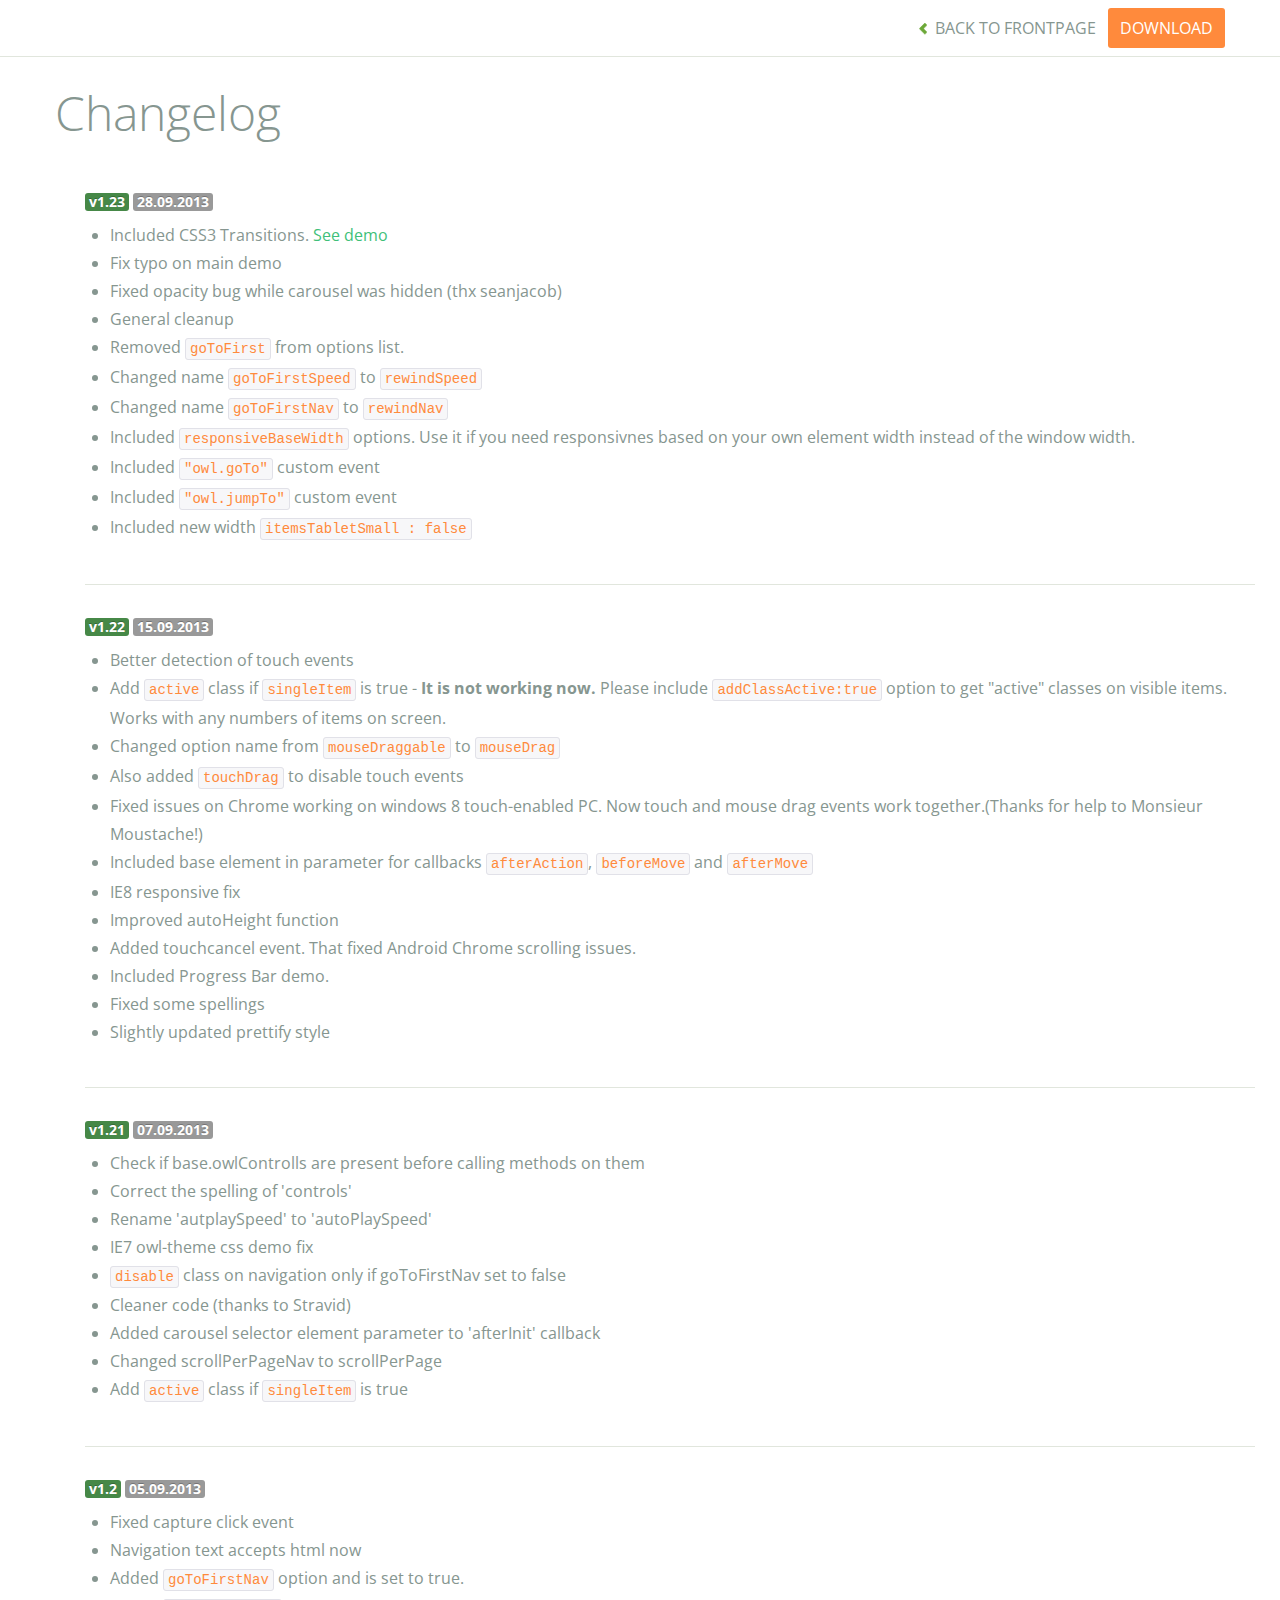
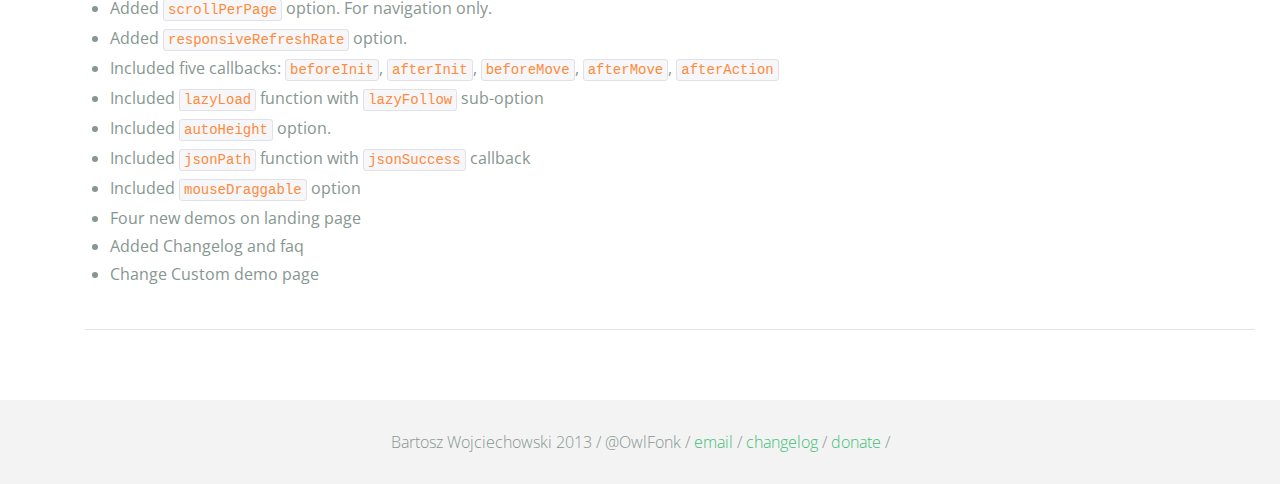
<file: js-plugin/owl.carousel/changelog.html>
<!DOCTYPE html>
<html lang="en">
  <head>
    <meta charset="utf-8">
    <title>Owl Carousel - Changelog</title>
    <meta name="viewport" content="width=device-width, initial-scale=1.0">
    <meta name="description" content="jQuery Responsive Carousel - Owl Carusel">
    <meta name="author" content="Bartosz Wojciechowski">

    <link href='http://fonts.googleapis.com/css?family=Open+Sans:400italic,400,300,600,700' rel='stylesheet' type='text/css'>
    <link href="assets/css/bootstrapTheme.css" rel="stylesheet">
    <link href="assets/css/custom.css" rel="stylesheet">

    <!-- Owl Carousel Assets -->
    <link href="owl-carousel/owl.carousel.css" rel="stylesheet">
    <link href="owl-carousel/owl.theme.css" rel="stylesheet">

    <!-- Prettify -->
    <link href="assets/js/google-code-prettify/prettify.css" rel="stylesheet">
	

    <!-- Le fav and touch icons -->
    <link rel="apple-touch-icon-precomposed" sizes="144x144" href="assets/ico/apple-touch-icon-144-precomposed.png">
    <link rel="apple-touch-icon-precomposed" sizes="114x114" href="assets/ico/apple-touch-icon-114-precomposed.png">
      <link rel="apple-touch-icon-precomposed" sizes="72x72" href="assets/ico/apple-touch-icon-72-precomposed.png">
                    <link rel="apple-touch-icon-precomposed" href="assets/ico/apple-touch-icon-57-precomposed.png">
                                   <link rel="shortcut icon" href="assets/ico/favicon.png">
  </head>
  <body>

      <div id="top-nav" class="navbar navbar-fixed-top">
        <div class="navbar-inner">
          <div class="container">
            <button type="button" class="btn btn-navbar" data-toggle="collapse" data-target=".nav-collapse">
            <span class="icon-bar"></span>
            <span class="icon-bar"></span>
            <span class="icon-bar"></span>
          </button>
            <div class="nav-collapse collapse">
            <ul class="nav pull-right">
              <li><a href="index.html"><i class="icon-chevron-left"></i> Back to Frontpage</a></li>
              <li><a href="owl.carousel.zip" class="download download-on" data-spy="affix" data-offset-top="450">Download</a></li>
            </ul>
            <ul class="nav pull-left">
              
            </ul>
            </div>
          </div>
        </div>
      </div>

    <div id="changelog" class="container">
      <div class="row">
        <div class="span12">
          <h1>Changelog</h1>

          <div class="span12 log">
          <span class="label label-success">v1.23</span> <span class="label">28.09.2013</span>
            <ul>
              <li>Included CSS3 Transitions. <a href="demos/transitions.html">See demo</a></li>
              <li>Fix typo on main demo</li>
              <li>Fixed opacity bug while carousel was hidden (thx seanjacob)</li>
              <li>General cleanup</li>
              <li>Removed <code>goToFirst</code> from options list.</li>
              <li>Changed name <code>goToFirstSpeed</code> to <code>rewindSpeed</code></li>
              <li>Changed name <code>goToFirstNav</code> to <code>rewindNav</code></li>
              <li>Included <code>responsiveBaseWidth</code> options. Use it if you need responsivnes based on your own element width instead of the window width.</li>
              <li>Included <code>"owl.goTo"</code> custom event</li>
              <li>Included <code>"owl.jumpTo"</code> custom event</li>
              <li>Included new width <code>itemsTabletSmall : false</code></li>
            </ul>
          </div>

          <div class="span12 log">
          <span class="label label-success">v1.22</span> <span class="label">15.09.2013</span>
            <ul>
              <li>Better detection of touch events</li>
              <li>Add <code>active</code> class if <code>singleItem</code> is true - <b>It is not working now.</b> Please include <code>addClassActive:true</code> option to get "active" classes on visible items. Works with any numbers of items on screen.</li>
              <li>Changed option name from <code>mouseDraggable</code> to <code>mouseDrag</code></li>
              <li>Also added <code>touchDrag</code> to disable touch events</li>
              <li>Fixed issues on Chrome working on windows 8 touch-enabled PC. Now touch and mouse drag events work together.(Thanks for help to Monsieur Moustache!)</li>
              <li>Included base element in parameter for callbacks <code>afterAction</code>, <code>beforeMove</code> and <code>afterMove</code></li>
              <li>IE8 responsive fix</li>
              <li>Improved autoHeight function</li>
              <li>Added touchcancel event. That fixed Android Chrome scrolling issues.</li>
              <li>Included Progress Bar demo.</li>
              <li>Fixed some spellings</li>
              <li>Slightly updated prettify style</li>
            </ul>
          </div>

          <div class="span12 log">
          <span class="label label-success">v1.21</span> <span class="label">07.09.2013</span>
            <ul>
              <li>Check if base.owlControlls are present before calling methods on them</li>
              <li>Correct the spelling of 'controls'</li>
              <li>Rename 'autplaySpeed' to 'autoPlaySpeed'</li>
              <li>IE7 owl-theme css demo fix</li>
              <li><code>disable</code> class on navigation only if goToFirstNav set to false</li>
              <li>Cleaner code (thanks to Stravid)</li>
              <li>Added carousel selector element parameter to 'afterInit' callback</li>
              <li>Changed scrollPerPageNav to scrollPerPage</li>
              <li>Add <code>active</code> class if <code>singleItem</code> is true</li>
            </ul>
          </div>
          <div class="span12 log">
          <span class="label label-success">v1.2</span> <span class="label">05.09.2013</span>
            <ul>
              <li>Fixed capture click event</li>
              <li>Navigation text accepts html now</li>
              <li>Added <code>goToFirstNav</code> option and is set to true.</li>
              <li>Added <code>scrollPerPage</code> option. For navigation only.</li>
              <li>Added <code>responsiveRefreshRate</code> option.</li>
              <li>Included five callbacks: <code>beforeInit</code>, <code>afterInit</code>, <code>beforeMove</code>, <code>afterMove</code>, <code>afterAction</code></li>
              <li>Included <code>lazyLoad</code> function with <code>lazyFollow</code> sub-option</li>
              <li>Included <code>autoHeight</code> option.</li>
              <li>Included <code>jsonPath</code> function with <code>jsonSuccess</code> callback</li>
              <li>Included <code>mouseDraggable</code> option</li>
              <li>Four new demos on landing page</li>
              <li>Added Changelog and faq</li>
              <li>Change Custom demo page</li>
            </ul>
          </div>
        </div>
      </div>
    </div>

    <div id="footer">
      <div class="container">
        <div class="row">
          <div class="span12">
            <h5>Bartosz Wojciechowski 2013 / @OwlFonk / 
            <a href="mailto:owl@owlgraphic.com?subject=Hey Owl!">email</a> / 
            <a href="changelog.html">changelog</a> /
            <a href="https://www.paypal.com/cgi-bin/webscr?cmd=_s-xclick&hosted_button_id=EFSGXZS7V2U9N">donate</a> / 
            </h5>
          </div>
        </div>
      </div>
    </div>


    <script src="assets/js/jquery-1.9.1.min.js"></script> 
    <script src="owl-carousel/owl.carousel.js"></script>

    <!-- Frontpage Demo -->
    <script>
    jQuery(document).ready(function($) {
      $("#owl-example").owlCarousel();
    });

    $("body").data("page", "frontpage");

    </script>
    <script src="assets/js/bootstrap-collapse.js"></script>
    <script src="assets/js/bootstrap-transition.js"></script>

    <script src="assets/js/google-code-prettify/prettify.js"></script>
	  <script src="assets/js/application.js"></script>

    <script>
    var owldomain = window.location.hostname.indexOf("owlgraphic");
    if(owldomain !== -1){
      (function(i,s,o,g,r,a,m){i['GoogleAnalyticsObject']=r;i[r]=i[r]||function(){
      (i[r].q=i[r].q||[]).push(arguments)},i[r].l=1*new Date();a=s.createElement(o),
      m=s.getElementsByTagName(o)[0];a.async=1;a.src=g;m.parentNode.insertBefore(a,m)
      })(window,document,'script','//www.google-analytics.com/analytics.js','ga');

      ga('create', 'UA-41541058-1', 'owlgraphic.com');
      ga('send', 'pageview');
    }

    </script>

  </body>
</html>
</file>
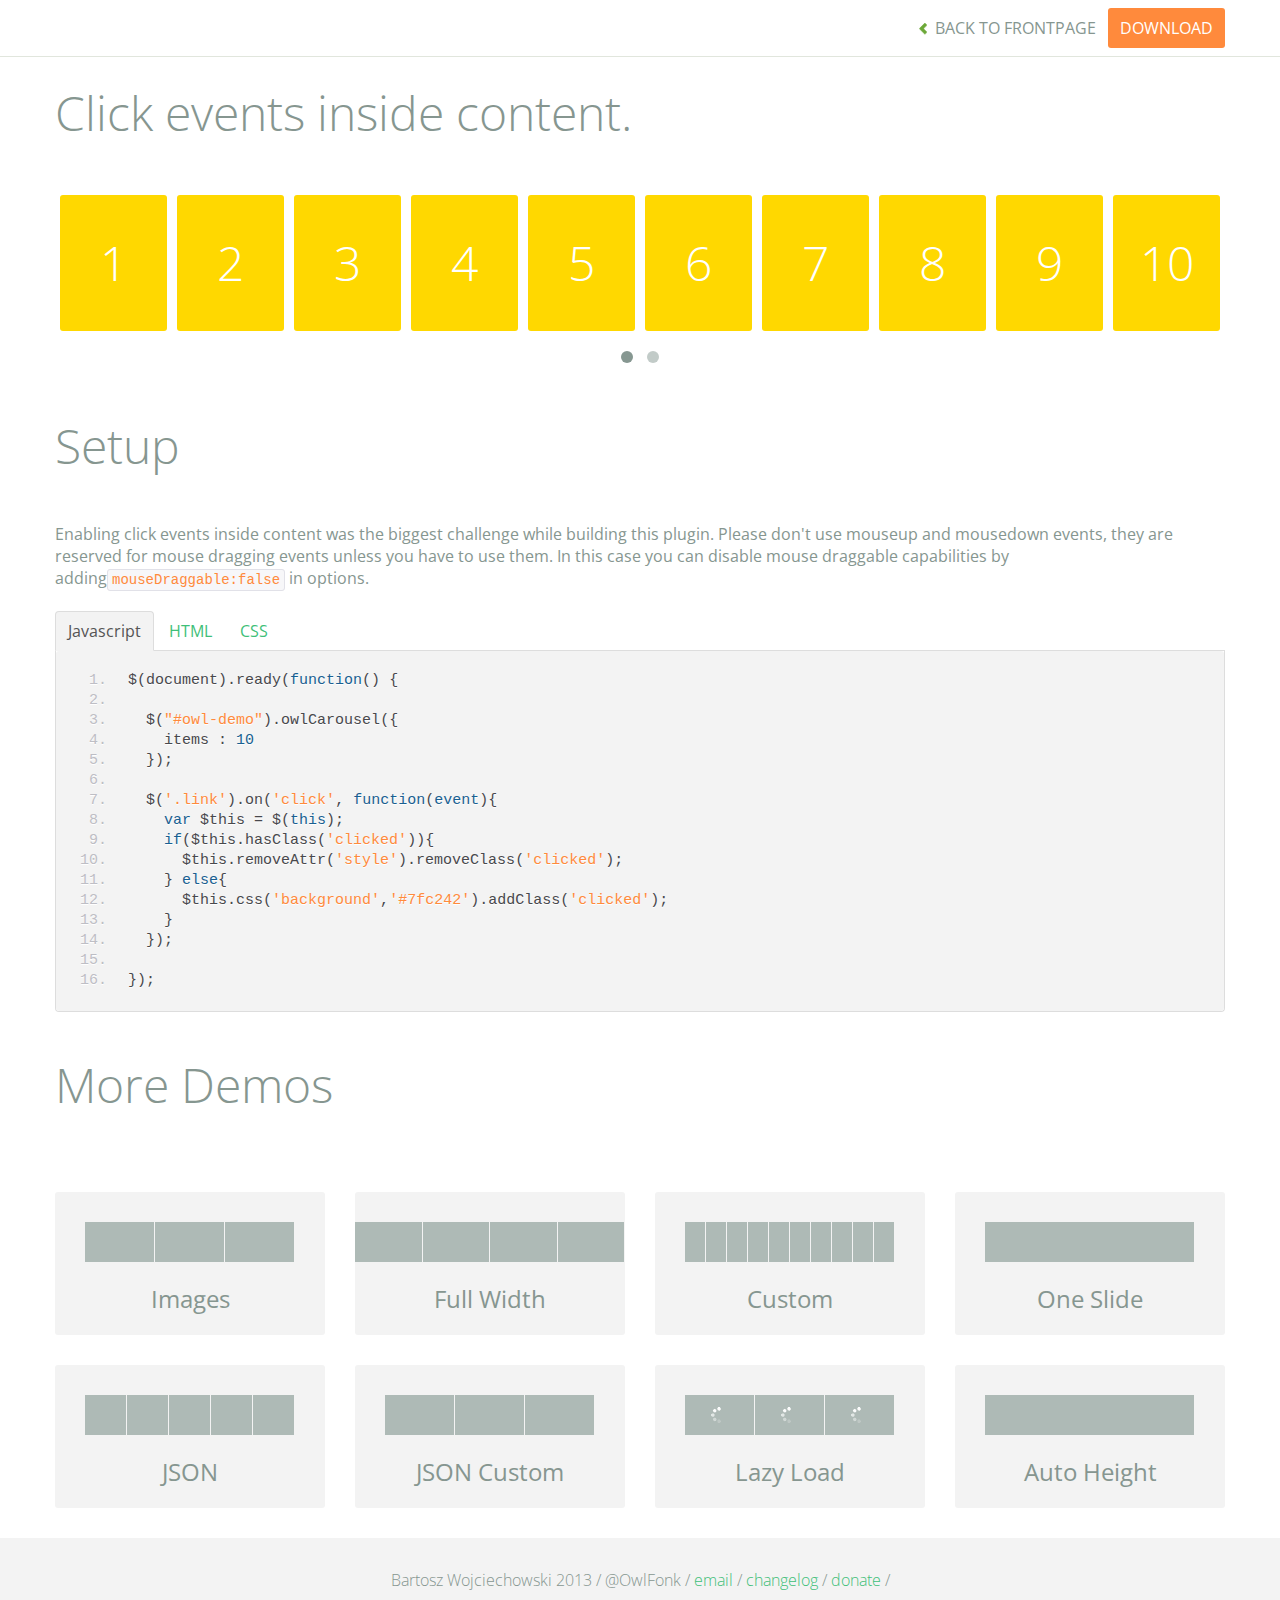
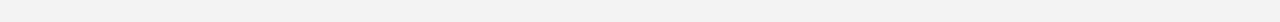
<file: js-plugin/owl.carousel/demos/click.html>
<!DOCTYPE html>
<html lang="en">
  <head>
    <meta charset="utf-8">
    <title>Owl Carousel - Click Event</title>
    <meta name="viewport" content="width=device-width, initial-scale=1.0">
    <meta name="description" content="jQuery Responsive Carousel - Owl Carusel">
    <meta name="author" content="Bartosz Wojciechowski">

    <link href='http://fonts.googleapis.com/css?family=Open+Sans:400italic,400,300,600,700' rel='stylesheet' type='text/css'>
    <link href="../assets/css/bootstrapTheme.css" rel="stylesheet">
    <link href="../assets/css/custom.css" rel="stylesheet">

    <!-- Owl Carousel Assets -->
    <link href="../owl-carousel/owl.carousel.css" rel="stylesheet">
    <link href="../owl-carousel/owl.theme.css" rel="stylesheet">

    <link href="../assets/js/google-code-prettify/prettify.css" rel="stylesheet">

    <!-- Le fav and touch icons -->
    <link rel="apple-touch-icon-precomposed" sizes="144x144" href="../assets/ico/apple-touch-icon-144-precomposed.png">
    <link rel="apple-touch-icon-precomposed" sizes="114x114" href="../assets/ico/apple-touch-icon-114-precomposed.png">
      <link rel="apple-touch-icon-precomposed" sizes="72x72" href="../assets/ico/apple-touch-icon-72-precomposed.png">
                    <link rel="apple-touch-icon-precomposed" href="../assets/ico/apple-touch-icon-57-precomposed.png">
                                   <link rel="shortcut icon" href="../assets/ico/favicon.png">
  </head>
  <body>

      <div id="top-nav" class="navbar navbar-fixed-top">
        <div class="navbar-inner">
          <div class="container">
            <button type="button" class="btn btn-navbar" data-toggle="collapse" data-target=".nav-collapse">
            <span class="icon-bar"></span>
            <span class="icon-bar"></span>
            <span class="icon-bar"></span>
          </button>
            <div class="nav-collapse collapse">
            <ul class="nav pull-right">
              <li><a href="../index.html"><i class="icon-chevron-left"></i> Back to Frontpage</a></li>
              <li><a href="../owl.carousel.zip" class="download download-on" data-spy="affix" data-offset-top="450">Download</a></li>
            </ul>
            <ul class="nav pull-left">
              
            </ul>
            </div>
          </div>
        </div>
      </div>
   
    <div id="title">
      <div class="container">
        <div class="row">
          <div class="span12">
            <h1>Click events inside content.</h1>
          </div>
        </div>
      </div>
    </div>

      <div id="demo">
        <div class="container">
          <div class="row">
            <div class="span12">

              <div id="owl-demo" class="owl-carousel">
                
                <a class="item link"><h1>1</h1></a>
                <a class="item link"><h1>2</h1></a>
                <a class="item link"><h1>3</h1></a>
                <a class="item link"><h1>4</h1></a>
                <a class="item link"><h1>5</h1></a>
                <a class="item link"><h1>6</h1></a>
                <a class="item link"><h1>7</h1></a>
                <a class="item link"><h1>8</h1></a>
                <a class="item link"><h1>9</h1></a>
                <a class="item link"><h1>10</h1></a>
                <a class="item link"><h1>11</h1></a>
                <a class="item link"><h1>12</h1></a>
                <a class="item link"><h1>13</h1></a>
                <a class="item link"><h1>14</h1></a>
                <a class="item link"><h1>15</h1></a>
                <a class="item link"><h1>16</h1></a>

              </div>
            </div>
          </div>
        </div>

    </div>

    <div id="example-info">
      <div class="container">
        <div class="row">
          <div class="span12">
            <h1>Setup</h1>
            <p>Enabling click events inside content was the biggest challenge while building this plugin. Please don't use mouseup and mousedown events, they are reserved for mouse dragging events unless you have to use them. In this case you can disable mouse draggable capabilities by adding<code>mouseDraggable:false</code> in options.
            </p>
            <ul class="nav nav-tabs" id="myTab">
              <li class="active"><a href="#javascript">Javascript</a></li>
              <li><a href="#HTML">HTML</a></li>
              <li><a href="#CSS">CSS</a></li>
            </ul>
             
            <div class="tab-content">

              <div class="tab-pane active" id="javascript">
<pre class="pre-show prettyprint linenums">
$(document).ready(function() {

  $("#owl-demo").owlCarousel({
    items : 10
  });

  $('.link').on('click', function(event){
    var $this = $(this);
    if($this.hasClass('clicked')){
      $this.removeAttr('style').removeClass('clicked');
    } else{
      $this.css('background','#7fc242').addClass('clicked');
    }
  });

})&#59;
</pre>

              </div>

              <div class="tab-pane" id="HTML">
<pre class="pre-show prettyprint linenums">
&lt;div id="owl-demo" class="owl-carousel"&gt;
  &lt;a class="item link"&gt;&lt;h1&gt;1&lt;/h1&gt;&lt;/a&gt;
  &lt;a class="item link"&gt;&lt;h1&gt;2&lt;/h1&gt;&lt;/a&gt;
  &lt;a class="item link"&gt;&lt;h1&gt;3&lt;/h1&gt;&lt;/a&gt;
  &lt;a class="item link"&gt;&lt;h1&gt;4&lt;/h1&gt;&lt;/a&gt;
  &lt;a class="item link"&gt;&lt;h1&gt;5&lt;/h1&gt;&lt;/a&gt;
  &lt;a class="item link"&gt;&lt;h1&gt;6&lt;/h1&gt;&lt;/a&gt;
  &lt;a class="item link"&gt;&lt;h1&gt;7&lt;/h1&gt;&lt;/a&gt;
  &lt;a class="item link"&gt;&lt;h1&gt;8&lt;/h1&gt;&lt;/a&gt;
  &lt;a class="item link"&gt;&lt;h1&gt;9&lt;/h1&gt;&lt;/a&gt;
  &lt;a class="item link"&gt;&lt;h1&gt;10&lt;/h1&gt;&lt;/a&gt;
  &lt;a class="item link"&gt;&lt;h1&gt;11&lt;/h1&gt;&lt;/a&gt;
  &lt;a class="item link"&gt;&lt;h1&gt;12&lt;/h1&gt;&lt;/a&gt;
  &lt;a class="item link"&gt;&lt;h1&gt;13&lt;/h1&gt;&lt;/a&gt;
  &lt;a class="item link"&gt;&lt;h1&gt;14&lt;/h1&gt;&lt;/a&gt;
  &lt;a class="item link"&gt;&lt;h1&gt;15&lt;/h1&gt;&lt;/a&gt;
  &lt;a class="item link"&gt;&lt;h1&gt;16&lt;/h1&gt;&lt;/a&gt;
&lt;/div&gt;
</pre>
              </div>

              <div class="tab-pane" id="CSS">
<pre class="pre-show prettyprint linenums">
#owl-demo .item{
  display: block;
  cursor: pointer;
  background: #ffd800;
  padding: 30px 0px;
  margin: 5px;
  color: #FFF;
  -webkit-border-radius: 3px;
  -moz-border-radius: 3px;
  border-radius: 3px;
  text-align: center;
  -webkit-tap-highlight-color: rgba(255, 255, 255, 0); 
}
#owl-demo .item:hover{
  background: #F2CD00;
}
</pre>
              </div>
            </div><!--End Tab Content-->

          </div>
        </div>
      </div>
    </div>

    <div id="more">
      <div class="container">

        <div class="row">
          <div class="span12">
            <h1>More Demos</h1>
          </div>
        </div>

        <div class="row demos-row">
          <div class="span3">
            <a href="images.html" class="demo-box">
              <div class="demo-wrapper demo-images clearfix">
                <div class="demo-slide"><div class="bg"></div></div>
                <div class="demo-slide"><div class="bg"></div></div>
                <div class="demo-slide"><div class="bg"></div></div>
              </div>
              <h3>Images</h3>
            </a>
          </div>

          <div class="span3">
            <a href="full.html" class="demo-box">
              <div class="demo-wrapper demo-full clearfix">
                <div class="demo-slide"><div class="bg"></div></div>
                <div class="demo-slide"><div class="bg"></div></div>
                <div class="demo-slide"><div class="bg"></div></div>
                <div class="demo-slide"><div class="bg"></div></div>
              </div>
              <h3>Full Width</h3>
            </a>
          </div>

          <div class="span3">
            <a href="custom.html" class="demo-box">
              <div class="demo-wrapper demo-custom clearfix">
                <div class="demo-slide"><div class="bg"></div></div>
                <div class="demo-slide"><div class="bg"></div></div>
                <div class="demo-slide"><div class="bg"></div></div>
                <div class="demo-slide"><div class="bg"></div></div>
                <div class="demo-slide"><div class="bg"></div></div>
                <div class="demo-slide"><div class="bg"></div></div>
                <div class="demo-slide"><div class="bg"></div></div>
                <div class="demo-slide"><div class="bg"></div></div>
                <div class="demo-slide"><div class="bg"></div></div>
                <div class="demo-slide"><div class="bg"></div></div>
              </div>
              <h3>Custom</h3>
            </a>
          </div>

          <div class="span3">
            <a href="one.html" class="demo-box">
              <div class="demo-wrapper demo-one clearfix">
                <div class="demo-slide"><div class="bg"></div></div>
              </div>
              <h3>One Slide</h3>
            </a>
          </div>

        </div>
        <div class="row demos-row">
          <div class="span3">
            <a href="json.html" class="demo-box">
              <div class="demo-wrapper demo-Json clearfix">
                <div class="demo-slide"><div class="bg"></div></div>
                <div class="demo-slide"><div class="bg"></div></div>
                <div class="demo-slide"><div class="bg"></div></div>
                <div class="demo-slide"><div class="bg"></div></div>
                <div class="demo-slide"><div class="bg"></div></div>
              </div>
              <h3>JSON</h3>
            </a>
          </div>

          <div class="span3">
            <a href="customJson.html" class="demo-box">
              <div class="demo-wrapper demo-Json-custom clearfix">
                <div class="demo-slide"><div class="bg"></div></div>
                <div class="demo-slide"><div class="bg"></div></div>
                <div class="demo-slide"><div class="bg"></div></div>
              </div>
              <h3>JSON Custom</h3>
            </a>
          </div>

          <div class="span3">
            <a href="lazyLoad.html" class="demo-box">
              <div class="demo-wrapper demo-lazy clearfix">
                <div class="demo-slide"><div class="bg"></div></div>
                <div class="demo-slide"><div class="bg"></div></div>
                <div class="demo-slide"><div class="bg"></div></div>
              </div>
              <h3>Lazy Load</h3>
            </a>
          </div>

          <div class="span3">
            <a href="autoHeight.html" class="demo-box">
              <div class="demo-wrapper demo-height clearfix">
                <div class="demo-slide"><div class="bg"></div></div>
              </div>
              <h3>Auto Height</h3>
            </a>
          </div>

        </div>
      </div>
    </div>
 
    <div id="footer">
      <div class="container">
        <div class="row">
          <div class="span12">
            <h5>Bartosz Wojciechowski 2013 / @OwlFonk / 
            <a href="mailto:owl@owlgraphic.com?subject=Hey Owl!">email</a> / 
            <a href="../changelog.html">changelog</a> /
            <a href="https://www.paypal.com/cgi-bin/webscr?cmd=_s-xclick&hosted_button_id=EFSGXZS7V2U9N">donate</a> / 
            <a href="https://twitter.com/share" class="twitter-share-button" data-url="http://owlgraphic.com/owlcarousel/" data-text="Awesome jQuery Owl Carousel Responsive Plugin" data-via="OwlFonk" data-count="none" data-hashtags="owlcarousel"></a>
            <script>
            var owldomain = window.location.hostname.indexOf("owlgraphic");
            if(owldomain !== -1){
              !function(d,s,id){var js,fjs=d.getElementsByTagName(s)[0],p=/^http:/.test(d.location)?'http':'https';if(!d.getElementById(id)){js=d.createElement(s);js.id=id;js.src=p+'://platform.twitter.com/widgets.js';fjs.parentNode.insertBefore(js,fjs);}}(document, 'script', 'twitter-wjs');
            }
            </script>
            </h5>
          </div>
        </div>
      </div>
    </div>


    <script src="../assets/js/jquery-1.9.1.min.js"></script> 
    <script src="../owl-carousel/owl.carousel.js"></script>


    <!-- Demo -->

    <style>
    #owl-demo .item{
        display: block;
        cursor: pointer;
        background: #ffd800;
        padding: 30px 0px;
        margin: 5px;
        color: #FFF;
        -webkit-border-radius: 3px;
        -moz-border-radius: 3px;
        border-radius: 3px;
        text-align: center;
        -webkit-tap-highlight-color: rgba(255, 255, 255, 0); 
    }
    #owl-demo .item:hover{
      background: #F2CD00;
    }
    </style>


    <script>
    $(document).ready(function() {

      $("#owl-demo").owlCarousel({
        items : 10
      });

      $('.link').on('click', function(event){
        var $this = $(this);
        if($this.hasClass('clicked')){
          $this.removeAttr('style').removeClass('clicked');
        } else{
          $this.css('background','#7fc242').addClass('clicked');
        }
      });


    });
    </script>


    <script src="../assets/js/bootstrap-collapse.js"></script>
    <script src="../assets/js/bootstrap-transition.js"></script>
    <script src="../assets/js/bootstrap-tab.js"></script>

    <script src="../assets/js/google-code-prettify/prettify.js"></script>
	  <script src="../assets/js/application.js"></script>

  </body>
</html>
</file>
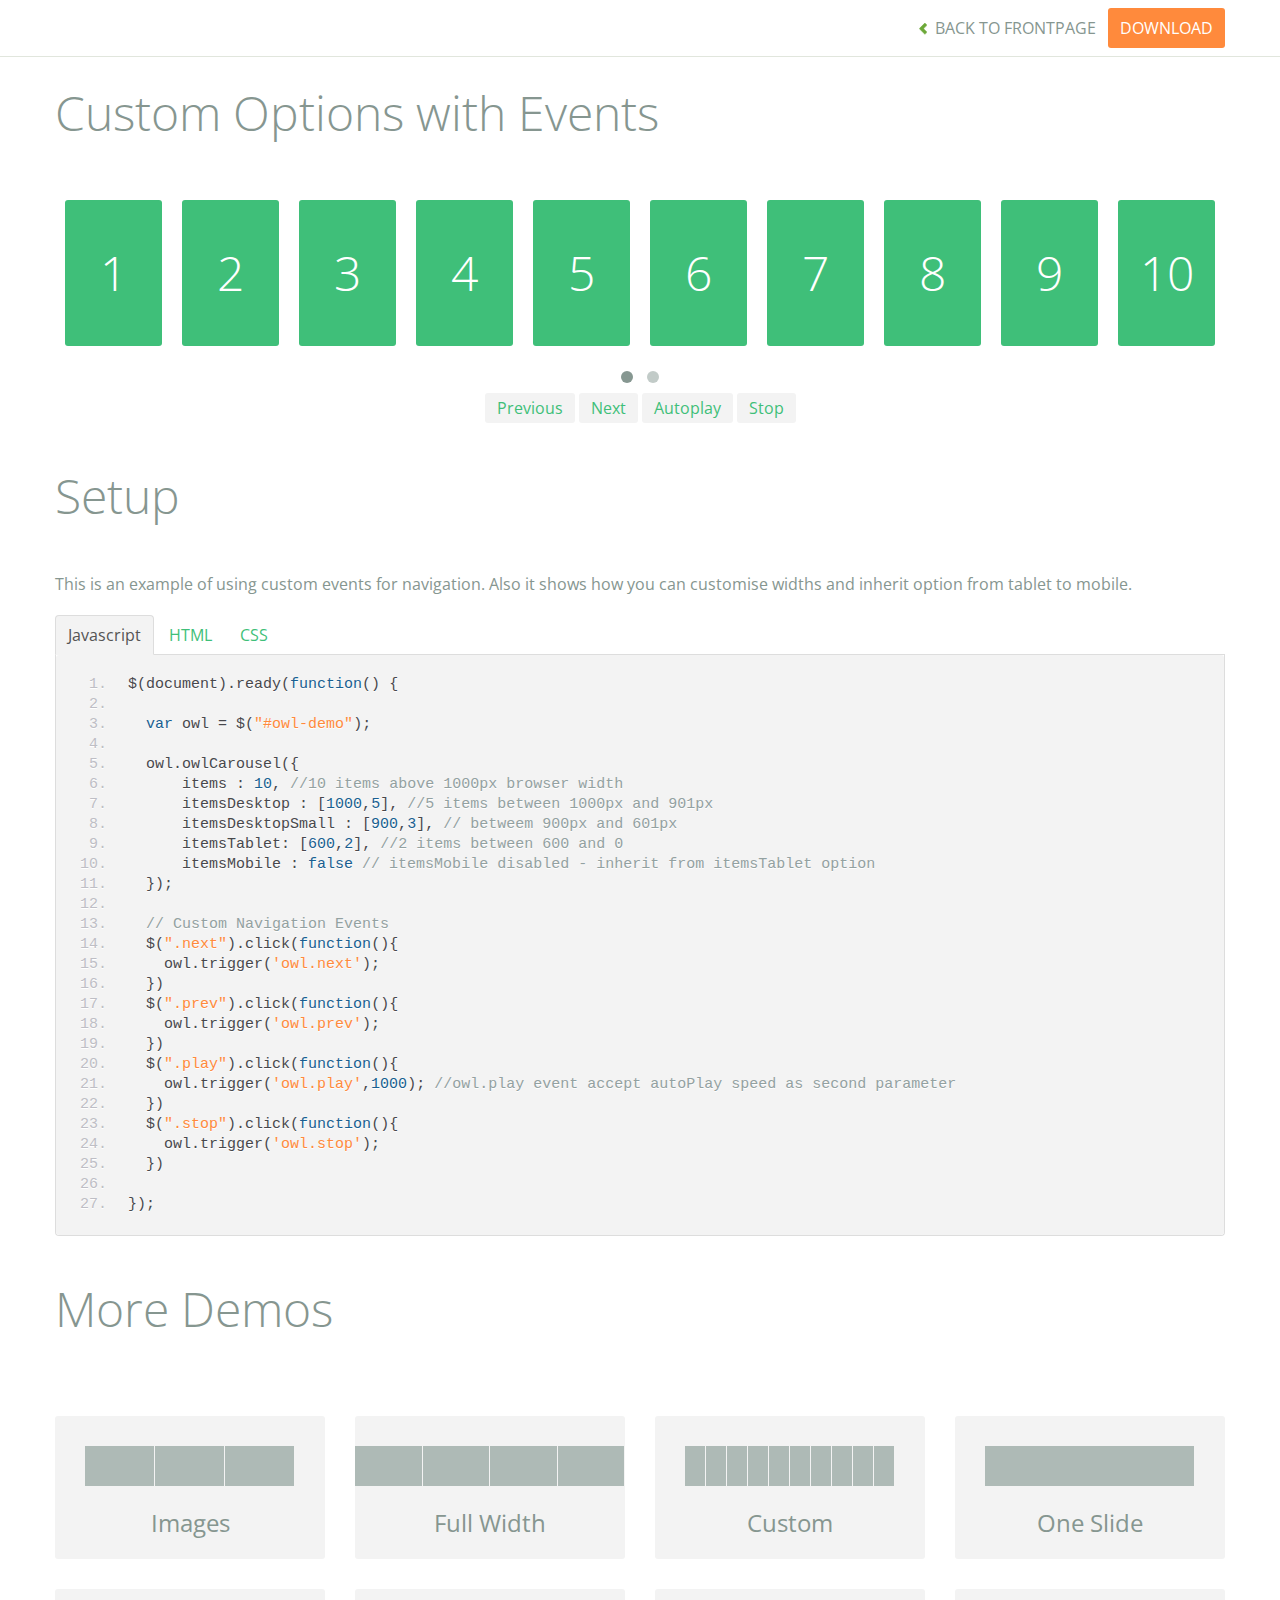
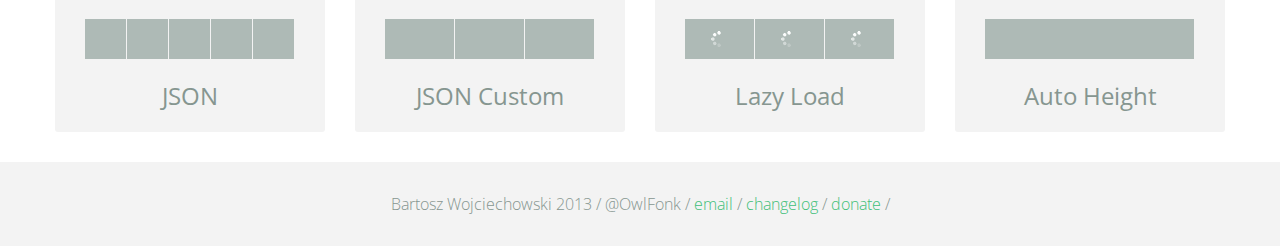
<file: js-plugin/owl.carousel/demos/custom.html>
<!DOCTYPE html>
<html lang="en">
  <head>
    <meta charset="utf-8">
    <title>Owl Carousel - Custom</title>
    <meta name="viewport" content="width=device-width, initial-scale=1.0">
    <meta name="description" content="jQuery Responsive Carousel - Owl Carusel">
    <meta name="author" content="Bartosz Wojciechowski">

    <link href='http://fonts.googleapis.com/css?family=Open+Sans:400italic,400,300,600,700' rel='stylesheet' type='text/css'>
    <link href="../assets/css/bootstrapTheme.css" rel="stylesheet">
    <link href="../assets/css/custom.css" rel="stylesheet">

    <!-- Owl Carousel Assets -->
    <link href="../owl-carousel/owl.carousel.css" rel="stylesheet">
    <link href="../owl-carousel/owl.theme.css" rel="stylesheet">

    <link href="../assets/js/google-code-prettify/prettify.css" rel="stylesheet">

    <!-- Le fav and touch icons -->
    <link rel="apple-touch-icon-precomposed" sizes="144x144" href="../assets/ico/apple-touch-icon-144-precomposed.png">
    <link rel="apple-touch-icon-precomposed" sizes="114x114" href="../assets/ico/apple-touch-icon-114-precomposed.png">
      <link rel="apple-touch-icon-precomposed" sizes="72x72" href="../assets/ico/apple-touch-icon-72-precomposed.png">
                    <link rel="apple-touch-icon-precomposed" href="../assets/ico/apple-touch-icon-57-precomposed.png">
                                   <link rel="shortcut icon" href="../assets/ico/favicon.png">
  </head>
  <body>

      <div id="top-nav" class="navbar navbar-fixed-top">
        <div class="navbar-inner">
          <div class="container">
            <button type="button" class="btn btn-navbar" data-toggle="collapse" data-target=".nav-collapse">
            <span class="icon-bar"></span>
            <span class="icon-bar"></span>
            <span class="icon-bar"></span>
          </button>
            <div class="nav-collapse collapse">
            <ul class="nav pull-right">
              <li><a href="../index.html"><i class="icon-chevron-left"></i> Back to Frontpage</a></li>
              <li><a href="../owl.carousel.zip" class="download download-on" data-spy="affix" data-offset-top="450">Download</a></li>
            </ul>
            <ul class="nav pull-left">
              
            </ul>
            </div>
          </div>
        </div>
      </div>
   
    <div id="title">
      <div class="container">
        <div class="row">
          <div class="span12">
            <h1>Custom Options with Events</h1>
          </div>
        </div>
      </div>
    </div>

      <div id="demo">
        <div class="container">
          <div class="row">
            <div class="span12">

              <div id="owl-demo" class="owl-carousel">
                
                <div class="item"><h1>1</h1></div>
                <div class="item"><h1>2</h1></div>
                <div class="item"><h1>3</h1></div>
                <div class="item"><h1>4</h1></div>
                <div class="item"><h1>5</h1></div>
                <div class="item"><h1>6</h1></div>
                <div class="item"><h1>7</h1></div>
                <div class="item"><h1>8</h1></div>
                <div class="item"><h1>9</h1></div>
                <div class="item"><h1>10</h1></div>
                <div class="item"><h1>11</h1></div>
                <div class="item"><h1>12</h1></div>
                <div class="item"><h1>13</h1></div>
                <div class="item"><h1>14</h1></div>
                <div class="item"><h1>15</h1></div>
                <div class="item"><h1>16</h1></div>

              </div>
              <div class="customNavigation">
                <a class="btn prev">Previous</a>
                <a class="btn next">Next</a>
                <a class="btn play">Autoplay</a>
                <a class="btn stop">Stop</a>
              </div>

            </div>
          </div>
        </div>

    </div>

    <div id="example-info">
      <div class="container">
        <div class="row">
          <div class="span12">
            <h1>Setup</h1>
            <p>This is an example of using custom events for navigation. Also it shows how you can customise widths and inherit option from tablet to mobile.
            </p>
            <ul class="nav nav-tabs" id="myTab">
              <li class="active"><a href="#javascript">Javascript</a></li>
              <li><a href="#HTML">HTML</a></li>
              <li><a href="#CSS">CSS</a></li>
            </ul>
             
            <div class="tab-content">

              <div class="tab-pane active" id="javascript">
<pre class="pre-show prettyprint linenums">
$(document).ready(function() {

  var owl = &#36;("#owl-demo")&#59;

  owl.owlCarousel({
      items : 10, //10 items above 1000px browser width
      itemsDesktop : [1000,5], //5 items between 1000px and 901px
      itemsDesktopSmall : [900,3], // betweem 900px and 601px
      itemsTablet: [600,2], //2 items between 600 and 0
      itemsMobile : false // itemsMobile disabled - inherit from itemsTablet option
  })&#59;

  // Custom Navigation Events
  $(".next").click(function(){
    owl.trigger('owl.next')&#59;
  })
  $(".prev").click(function(){
    owl.trigger('owl.prev')&#59;
  })
  $(".play").click(function(){
    owl.trigger('owl.play',1000)&#59; //owl.play event accept autoPlay speed as second parameter
  })
  $(".stop").click(function(){
    owl.trigger('owl.stop')&#59;
  })

})&#59;
</pre>

              </div>

              <div class="tab-pane" id="HTML">
<pre class="pre-show prettyprint linenums">
&lt;div id="owl-demo" class="owl-carousel owl-theme"&gt;
  &lt;div class="item"&gt;&lt;h1&gt;1&lt;/h1&gt;&lt;/div&gt;
  &lt;div class="item"&gt;&lt;h1&gt;2&lt;/h1&gt;&lt;/div&gt;
  &lt;div class="item"&gt;&lt;h1&gt;3&lt;/h1&gt;&lt;/div&gt;
  &lt;div class="item"&gt;&lt;h1&gt;4&lt;/h1&gt;&lt;/div&gt;
  &lt;div class="item"&gt;&lt;h1&gt;5&lt;/h1&gt;&lt;/div&gt;
  &lt;div class="item"&gt;&lt;h1&gt;6&lt;/h1&gt;&lt;/div&gt;
  &lt;div class="item"&gt;&lt;h1&gt;7&lt;/h1&gt;&lt;/div&gt;
  &lt;div class="item"&gt;&lt;h1&gt;8&lt;/h1&gt;&lt;/div&gt;
  &lt;div class="item"&gt;&lt;h1&gt;9&lt;/h1&gt;&lt;/div&gt;
  &lt;div class="item"&gt;&lt;h1&gt;10&lt;/h1&gt;&lt;/div&gt;
  &lt;div class="item"&gt;&lt;h1&gt;11&lt;/h1&gt;&lt;/div&gt;
  &lt;div class="item"&gt;&lt;h1&gt;12&lt;/h1&gt;&lt;/div&gt;
  &lt;div class="item"&gt;&lt;h1&gt;13&lt;/h1&gt;&lt;/div&gt;
  &lt;div class="item"&gt;&lt;h1&gt;14&lt;/h1&gt;&lt;/div&gt;
  &lt;div class="item"&gt;&lt;h1&gt;15&lt;/h1&gt;&lt;/div&gt;
  &lt;div class="item"&gt;&lt;h1&gt;16&lt;/h1&gt;&lt;/div&gt;
&lt;/div&gt;

&lt;div class="customNavigation"&gt;
  &lt;a class="btn prev"&gt;Previous&lt;/a&gt;
  &lt;a class="btn next"&gt;Next&lt;/a&gt;
  &lt;a class="btn play"&gt;Autoplay&lt;/a&gt;
  &lt;a class="btn stop"&gt;Stop&lt;/a&gt;
&lt;/div&gt;
</pre>
              </div>

              <div class="tab-pane" id="CSS">
<pre class="pre-show prettyprint linenums">
#owl-demo .item{
  background: #3fbf79;
  padding: 30px 0px;
  margin: 10px;
  color: #FFF;
  -webkit-border-radius: 3px;
  -moz-border-radius: 3px;
  border-radius: 3px;
  text-align: center;
}
.customNavigation{
  text-align: center;
}
//use styles below to disable ugly selection
.customNavigation a{
  -webkit-user-select: none;
  -khtml-user-select: none;
  -moz-user-select: none;
  -ms-user-select: none;
  user-select: none;
  -webkit-tap-highlight-color: rgba(0, 0, 0, 0);
}

</pre>
              </div>
            </div><!--End Tab Content-->

          </div>
        </div>
      </div>
    </div>

    <div id="more">
      <div class="container">

        <div class="row">
          <div class="span12">
            <h1>More Demos</h1>
          </div>
        </div>

        <div class="row demos-row">
          <div class="span3">
            <a href="images.html" class="demo-box">
              <div class="demo-wrapper demo-images clearfix">
                <div class="demo-slide"><div class="bg"></div></div>
                <div class="demo-slide"><div class="bg"></div></div>
                <div class="demo-slide"><div class="bg"></div></div>
              </div>
              <h3>Images</h3>
            </a>
          </div>

          <div class="span3">
            <a href="full.html" class="demo-box">
              <div class="demo-wrapper demo-full clearfix">
                <div class="demo-slide"><div class="bg"></div></div>
                <div class="demo-slide"><div class="bg"></div></div>
                <div class="demo-slide"><div class="bg"></div></div>
                <div class="demo-slide"><div class="bg"></div></div>
              </div>
              <h3>Full Width</h3>
            </a>
          </div>

          <div class="span3">
            <a href="custom.html" class="demo-box">
              <div class="demo-wrapper demo-custom clearfix">
                <div class="demo-slide"><div class="bg"></div></div>
                <div class="demo-slide"><div class="bg"></div></div>
                <div class="demo-slide"><div class="bg"></div></div>
                <div class="demo-slide"><div class="bg"></div></div>
                <div class="demo-slide"><div class="bg"></div></div>
                <div class="demo-slide"><div class="bg"></div></div>
                <div class="demo-slide"><div class="bg"></div></div>
                <div class="demo-slide"><div class="bg"></div></div>
                <div class="demo-slide"><div class="bg"></div></div>
                <div class="demo-slide"><div class="bg"></div></div>
              </div>
              <h3>Custom</h3>
            </a>
          </div>

          <div class="span3">
            <a href="one.html" class="demo-box">
              <div class="demo-wrapper demo-one clearfix">
                <div class="demo-slide"><div class="bg"></div></div>
              </div>
              <h3>One Slide</h3>
            </a>
          </div>

        </div>
        <div class="row demos-row">
          <div class="span3">
            <a href="json.html" class="demo-box">
              <div class="demo-wrapper demo-Json clearfix">
                <div class="demo-slide"><div class="bg"></div></div>
                <div class="demo-slide"><div class="bg"></div></div>
                <div class="demo-slide"><div class="bg"></div></div>
                <div class="demo-slide"><div class="bg"></div></div>
                <div class="demo-slide"><div class="bg"></div></div>
              </div>
              <h3>JSON</h3>
            </a>
          </div>

          <div class="span3">
            <a href="customJson.html" class="demo-box">
              <div class="demo-wrapper demo-Json-custom clearfix">
                <div class="demo-slide"><div class="bg"></div></div>
                <div class="demo-slide"><div class="bg"></div></div>
                <div class="demo-slide"><div class="bg"></div></div>
              </div>
              <h3>JSON Custom</h3>
            </a>
          </div>

          <div class="span3">
            <a href="lazyLoad.html" class="demo-box">
              <div class="demo-wrapper demo-lazy clearfix">
                <div class="demo-slide"><div class="bg"></div></div>
                <div class="demo-slide"><div class="bg"></div></div>
                <div class="demo-slide"><div class="bg"></div></div>
              </div>
              <h3>Lazy Load</h3>
            </a>
          </div>

          <div class="span3">
            <a href="autoHeight.html" class="demo-box">
              <div class="demo-wrapper demo-height clearfix">
                <div class="demo-slide"><div class="bg"></div></div>
              </div>
              <h3>Auto Height</h3>
            </a>
          </div>

        </div>
      </div>
    </div>


 
    <div id="footer">
      <div class="container">
        <div class="row">
          <div class="span12">
            <h5>Bartosz Wojciechowski 2013 / @OwlFonk / 
            <a href="mailto:owl@owlgraphic.com?subject=Hey Owl!">email</a> / 
            <a href="../changelog.html">changelog</a> /
            <a href="https://www.paypal.com/cgi-bin/webscr?cmd=_s-xclick&hosted_button_id=EFSGXZS7V2U9N">donate</a> / 
            <a href="https://twitter.com/share" class="twitter-share-button" data-url="http://owlgraphic.com/owlcarousel/" data-text="Awesome jQuery Owl Carousel Responsive Plugin" data-via="OwlFonk" data-count="none" data-hashtags="owlcarousel"></a>
            <script>
            var owldomain = window.location.hostname.indexOf("owlgraphic");
            if(owldomain !== -1){
              !function(d,s,id){var js,fjs=d.getElementsByTagName(s)[0],p=/^http:/.test(d.location)?'http':'https';if(!d.getElementById(id)){js=d.createElement(s);js.id=id;js.src=p+'://platform.twitter.com/widgets.js';fjs.parentNode.insertBefore(js,fjs);}}(document, 'script', 'twitter-wjs');
            }
            </script>
            </h5>
          </div>
        </div>
      </div>
    </div>


    <script src="../assets/js/jquery-1.9.1.min.js"></script> 
    <script src="../owl-carousel/owl.carousel.js"></script>


    <!-- Demo -->

    <style>
    #owl-demo .item{
        background: #3fbf79;
        padding: 30px 0px;
        margin: 10px;
        color: #FFF;
        -webkit-border-radius: 3px;
        -moz-border-radius: 3px;
        border-radius: 3px;
        text-align: center;
    }
    .customNavigation{
      text-align: center;
    }
    .customNavigation a{
      -webkit-user-select: none;
      -khtml-user-select: none;
      -moz-user-select: none;
      -ms-user-select: none;
      user-select: none;
      -webkit-tap-highlight-color: rgba(0, 0, 0, 0);
    }
    </style>


    <script>
    $(document).ready(function() {

      var owl = $("#owl-demo");

      owl.owlCarousel({

      items : 10, //10 items above 1000px browser width
      itemsDesktop : [1000,5], //5 items between 1000px and 901px
      itemsDesktopSmall : [900,3], // 3 items betweem 900px and 601px
      itemsTablet: [600,2], //2 items between 600 and 0;
      itemsMobile : false // itemsMobile disabled - inherit from itemsTablet option
      
      });

      // Custom Navigation Events
      $(".next").click(function(){
        owl.trigger('owl.next');
      })
      $(".prev").click(function(){
        owl.trigger('owl.prev');
      })
      $(".play").click(function(){
        owl.trigger('owl.play',1000);
      })
      $(".stop").click(function(){
        owl.trigger('owl.stop');
      })


    });
    </script>


    <script src="../assets/js/bootstrap-collapse.js"></script>
    <script src="../assets/js/bootstrap-transition.js"></script>
    <script src="../assets/js/bootstrap-tab.js"></script>

    <script src="../assets/js/google-code-prettify/prettify.js"></script>
	  <script src="../assets/js/application.js"></script>

  </body>
</html>
</file>
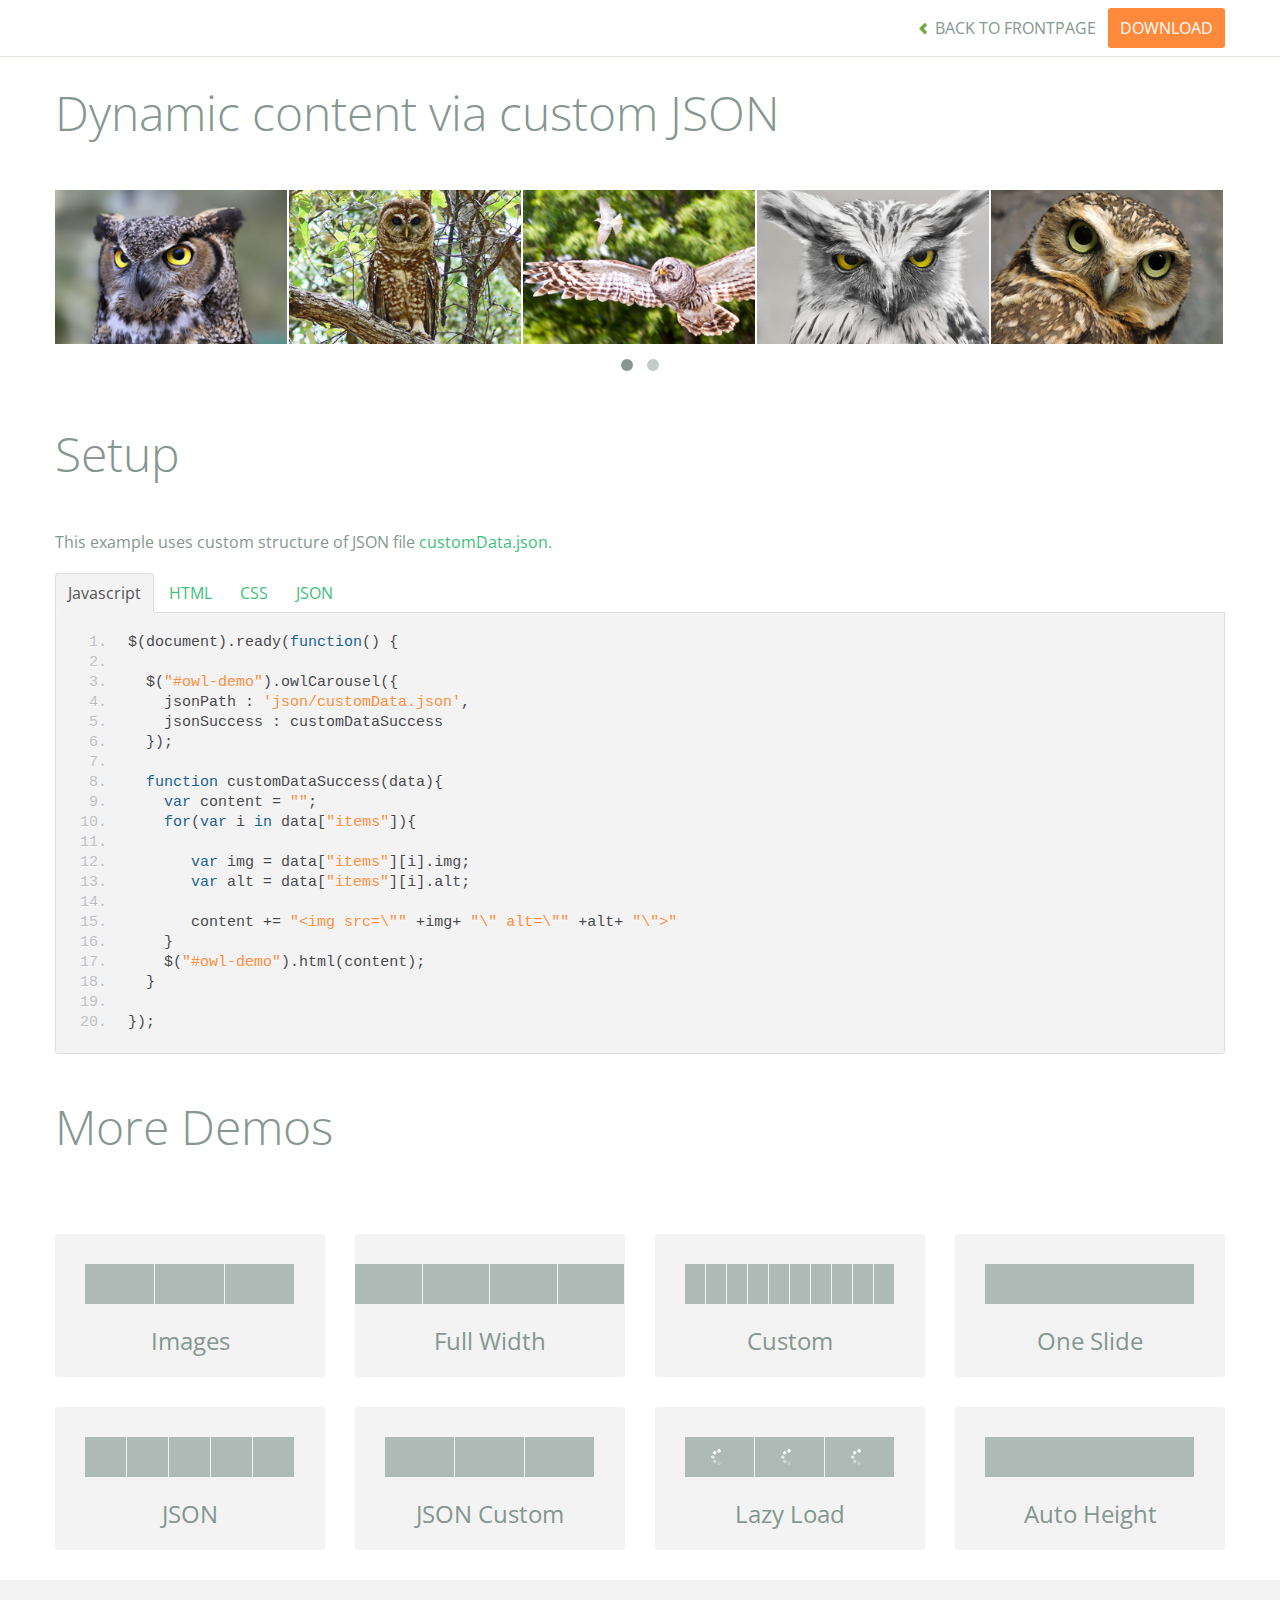
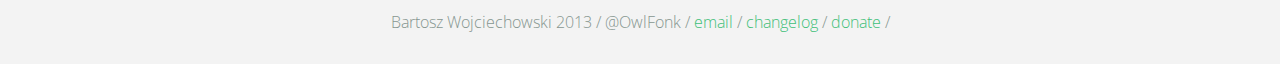
<file: js-plugin/owl.carousel/demos/customJson.html>
<!DOCTYPE html>
<html lang="en">
  <head>
    <meta charset="utf-8">
    <title>Owl Carousel - Dynamic content via custom JSON</title>
    <meta name="viewport" content="width=device-width, initial-scale=1.0">
    <meta name="description" content="jQuery Responsive Carousel - Owl Carusel">
    <meta name="author" content="Bartosz Wojciechowski">

    <link href='http://fonts.googleapis.com/css?family=Open+Sans:400italic,400,300,600,700' rel='stylesheet' type='text/css'>
    <link href="../assets/css/bootstrapTheme.css" rel="stylesheet">
    <link href="../assets/css/custom.css" rel="stylesheet">

    <!-- Owl Carousel Assets -->
    <link href="../owl-carousel/owl.carousel.css" rel="stylesheet">
    <link href="../owl-carousel/owl.theme.css" rel="stylesheet">

    <link href="../assets/js/google-code-prettify/prettify.css" rel="stylesheet">

    <!-- Le fav and touch icons -->
    <link rel="apple-touch-icon-precomposed" sizes="144x144" href="../assets/ico/apple-touch-icon-144-precomposed.png">
    <link rel="apple-touch-icon-precomposed" sizes="114x114" href="../assets/ico/apple-touch-icon-114-precomposed.png">
      <link rel="apple-touch-icon-precomposed" sizes="72x72" href="../assets/ico/apple-touch-icon-72-precomposed.png">
                    <link rel="apple-touch-icon-precomposed" href="../assets/ico/apple-touch-icon-57-precomposed.png">
                                   <link rel="shortcut icon" href="../assets/ico/favicon.png">
  </head>
  <body>

      <div id="top-nav" class="navbar navbar-fixed-top">
        <div class="navbar-inner">
          <div class="container">
            <button type="button" class="btn btn-navbar" data-toggle="collapse" data-target=".nav-collapse">
            <span class="icon-bar"></span>
            <span class="icon-bar"></span>
            <span class="icon-bar"></span>
          </button>
            <div class="nav-collapse collapse">
            <ul class="nav pull-right">
              <li><a href="../index.html"><i class="icon-chevron-left"></i> Back to Frontpage</a></li>
              <li><a href="../owl.carousel.zip" class="download download-on" data-spy="affix" data-offset-top="450">Download</a></li>
            </ul>
            <ul class="nav pull-left">
              
            </ul>
            </div>
          </div>
        </div>
      </div>
   
    <div id="title">
      <div class="container">
        <div class="row">
          <div class="span12">
            <h1>Dynamic content via custom JSON</h1>
          </div>
        </div>
      </div>
    </div>

      <div id="demo">
        <div class="container">
          <div class="row">
            <div class="span12">

              <div id="owl-demo" class="owl-carousel">
              </div>
            </div>
          </div>
        </div>

    </div>

    <div id="example-info">
      <div class="container">
        <div class="row">
          <div class="span12">
            <h1>Setup</h1>
            <p>This example uses custom structure of JSON file <a href="json/customData.json">customData.json</a>.
            </p>
            <ul class="nav nav-tabs" id="myTab">
              <li class="active"><a href="#javascript">Javascript</a></li>
              <li><a href="#HTML">HTML</a></li>
              <li><a href="#CSS">CSS</a></li>
              <li><a href="#JSON">JSON</a></li>
            </ul>
             
            <div class="tab-content">

              <div class="tab-pane active" id="javascript">
<pre class="pre-show prettyprint linenums">
$(document).ready(function() {

  $("#owl-demo").owlCarousel({
    jsonPath : 'json/customData.json',
    jsonSuccess : customDataSuccess
  });

  function customDataSuccess(data){
    var content = "";
    for(var i in data["items"]){
       
       var img = data["items"][i].img;
       var alt = data["items"][i].alt;

       content += "&lt;img src=\"" +img+ "\" alt=\"" +alt+ "\"&gt"
    }
    $("#owl-demo").html(content);
  }

});
</pre>  

              </div>

              <div class="tab-pane" id="HTML">
<pre class="pre-show prettyprint linenums">
&lt;div id="owl-demo" class="owl-carousel"&gt;
&lt;/div&gt;
</pre>
              </div>

              <div class="tab-pane" id="CSS">
<pre class="pre-show prettyprint linenums">
#owl-demo .item{
  background: #a1def8;
  padding: 30px 0px;
  display: block;
  margin: 5px;
  color: #FFF;
  -webkit-border-radius: 3px;
  -moz-border-radius: 3px;
  border-radius: 3px;
  text-align: center;
}

</pre>
              </div>
              <div class="tab-pane" id="JSON">
<pre class="pre-show prettyprint linenums">
{
  "items" : [
    {
      "img": "assets/owl1.jpg",
      "alt" : "Owl Image 1"
    },
    {
      "img": "assets/owl2.jpg",
      "alt" : "Owl Image 2"
    },
    {
      "img": "assets/owl3.jpg",
      "alt" : "Owl Image 1"
    },
    {
      "img": "assets/owl4.jpg",
      "alt" : "Owl Image 2"
    },
    {
      "img": "assets/owl5.jpg",
      "alt" : "Owl Image 1"
    },
    {
      "img": "assets/owl6.jpg",
      "alt" : "Owl Image 2"
    }
  ]
}
</pre>
</div>
            </div><!--End Tab Content-->

          </div>
        </div>
      </div>
    </div>

    <div id="more">
      <div class="container">

        <div class="row">
          <div class="span12">
            <h1>More Demos</h1>
          </div>
        </div>

        <div class="row demos-row">
          <div class="span3">
            <a href="images.html" class="demo-box">
              <div class="demo-wrapper demo-images clearfix">
                <div class="demo-slide"><div class="bg"></div></div>
                <div class="demo-slide"><div class="bg"></div></div>
                <div class="demo-slide"><div class="bg"></div></div>
              </div>
              <h3>Images</h3>
            </a>
          </div>

          <div class="span3">
            <a href="full.html" class="demo-box">
              <div class="demo-wrapper demo-full clearfix">
                <div class="demo-slide"><div class="bg"></div></div>
                <div class="demo-slide"><div class="bg"></div></div>
                <div class="demo-slide"><div class="bg"></div></div>
                <div class="demo-slide"><div class="bg"></div></div>
              </div>
              <h3>Full Width</h3>
            </a>
          </div>

          <div class="span3">
            <a href="custom.html" class="demo-box">
              <div class="demo-wrapper demo-custom clearfix">
                <div class="demo-slide"><div class="bg"></div></div>
                <div class="demo-slide"><div class="bg"></div></div>
                <div class="demo-slide"><div class="bg"></div></div>
                <div class="demo-slide"><div class="bg"></div></div>
                <div class="demo-slide"><div class="bg"></div></div>
                <div class="demo-slide"><div class="bg"></div></div>
                <div class="demo-slide"><div class="bg"></div></div>
                <div class="demo-slide"><div class="bg"></div></div>
                <div class="demo-slide"><div class="bg"></div></div>
                <div class="demo-slide"><div class="bg"></div></div>
              </div>
              <h3>Custom</h3>
            </a>
          </div>

          <div class="span3">
            <a href="one.html" class="demo-box">
              <div class="demo-wrapper demo-one clearfix">
                <div class="demo-slide"><div class="bg"></div></div>
              </div>
              <h3>One Slide</h3>
            </a>
          </div>

        </div>
        <div class="row demos-row">
          <div class="span3">
            <a href="json.html" class="demo-box">
              <div class="demo-wrapper demo-Json clearfix">
                <div class="demo-slide"><div class="bg"></div></div>
                <div class="demo-slide"><div class="bg"></div></div>
                <div class="demo-slide"><div class="bg"></div></div>
                <div class="demo-slide"><div class="bg"></div></div>
                <div class="demo-slide"><div class="bg"></div></div>
              </div>
              <h3>JSON</h3>
            </a>
          </div>

          <div class="span3">
            <a href="customJson.html" class="demo-box">
              <div class="demo-wrapper demo-Json-custom clearfix">
                <div class="demo-slide"><div class="bg"></div></div>
                <div class="demo-slide"><div class="bg"></div></div>
                <div class="demo-slide"><div class="bg"></div></div>
              </div>
              <h3>JSON Custom</h3>
            </a>
          </div>

          <div class="span3">
            <a href="lazyLoad.html" class="demo-box">
              <div class="demo-wrapper demo-lazy clearfix">
                <div class="demo-slide"><div class="bg"></div></div>
                <div class="demo-slide"><div class="bg"></div></div>
                <div class="demo-slide"><div class="bg"></div></div>
              </div>
              <h3>Lazy Load</h3>
            </a>
          </div>

          <div class="span3">
            <a href="autoHeight.html" class="demo-box">
              <div class="demo-wrapper demo-height clearfix">
                <div class="demo-slide"><div class="bg"></div></div>
              </div>
              <h3>Auto Height</h3>
            </a>
          </div>

        </div>
      </div>
    </div>


 
    <div id="footer">
      <div class="container">
        <div class="row">
          <div class="span12">
            <h5>Bartosz Wojciechowski 2013 / @OwlFonk / 
            <a href="mailto:owl@owlgraphic.com?subject=Hey Owl!">email</a> / 
            <a href="../changelog.html">changelog</a> /
            <a href="https://www.paypal.com/cgi-bin/webscr?cmd=_s-xclick&hosted_button_id=EFSGXZS7V2U9N">donate</a> / 
            <a href="https://twitter.com/share" class="twitter-share-button" data-url="http://owlgraphic.com/owlcarousel/" data-text="Awesome jQuery Owl Carousel Responsive Plugin" data-via="OwlFonk" data-count="none" data-hashtags="owlcarousel"></a>
            <script>
            var owldomain = window.location.hostname.indexOf("owlgraphic");
            if(owldomain !== -1){
              !function(d,s,id){var js,fjs=d.getElementsByTagName(s)[0],p=/^http:/.test(d.location)?'http':'https';if(!d.getElementById(id)){js=d.createElement(s);js.id=id;js.src=p+'://platform.twitter.com/widgets.js';fjs.parentNode.insertBefore(js,fjs);}}(document, 'script', 'twitter-wjs');
            }
            </script>
            </h5>
          </div>
        </div>
      </div>
    </div>


    <script src="../assets/js/jquery-1.9.1.min.js"></script> 
    <script src="../owl-carousel/owl.carousel.js"></script>


    <!-- Demo -->

    <style>
    #owl-demo img{
        display: block;
        width: 99%;
        height: auto;
    }
    </style>


    <script>
    $(document).ready(function() {

      $("#owl-demo").owlCarousel({
        jsonPath : 'json/customData.json',
        jsonSuccess : customDataSuccess
      });

      function customDataSuccess(data){
        var content = "";
        for(var i in data["items"]){
           
           var img = data["items"][i].img;
           var alt = data["items"][i].alt;

           content += "<img src=\"" +img+ "\" alt=\"" +alt+ "\">"
        }
        $("#owl-demo").html(content);
      }

    });
    </script>


    <script src="../assets/js/bootstrap-collapse.js"></script>
    <script src="../assets/js/bootstrap-transition.js"></script>
    <script src="../assets/js/bootstrap-tab.js"></script>

    <script src="../assets/js/google-code-prettify/prettify.js"></script>
	  <script src="../assets/js/application.js"></script>

  </body>
</html>
</file>
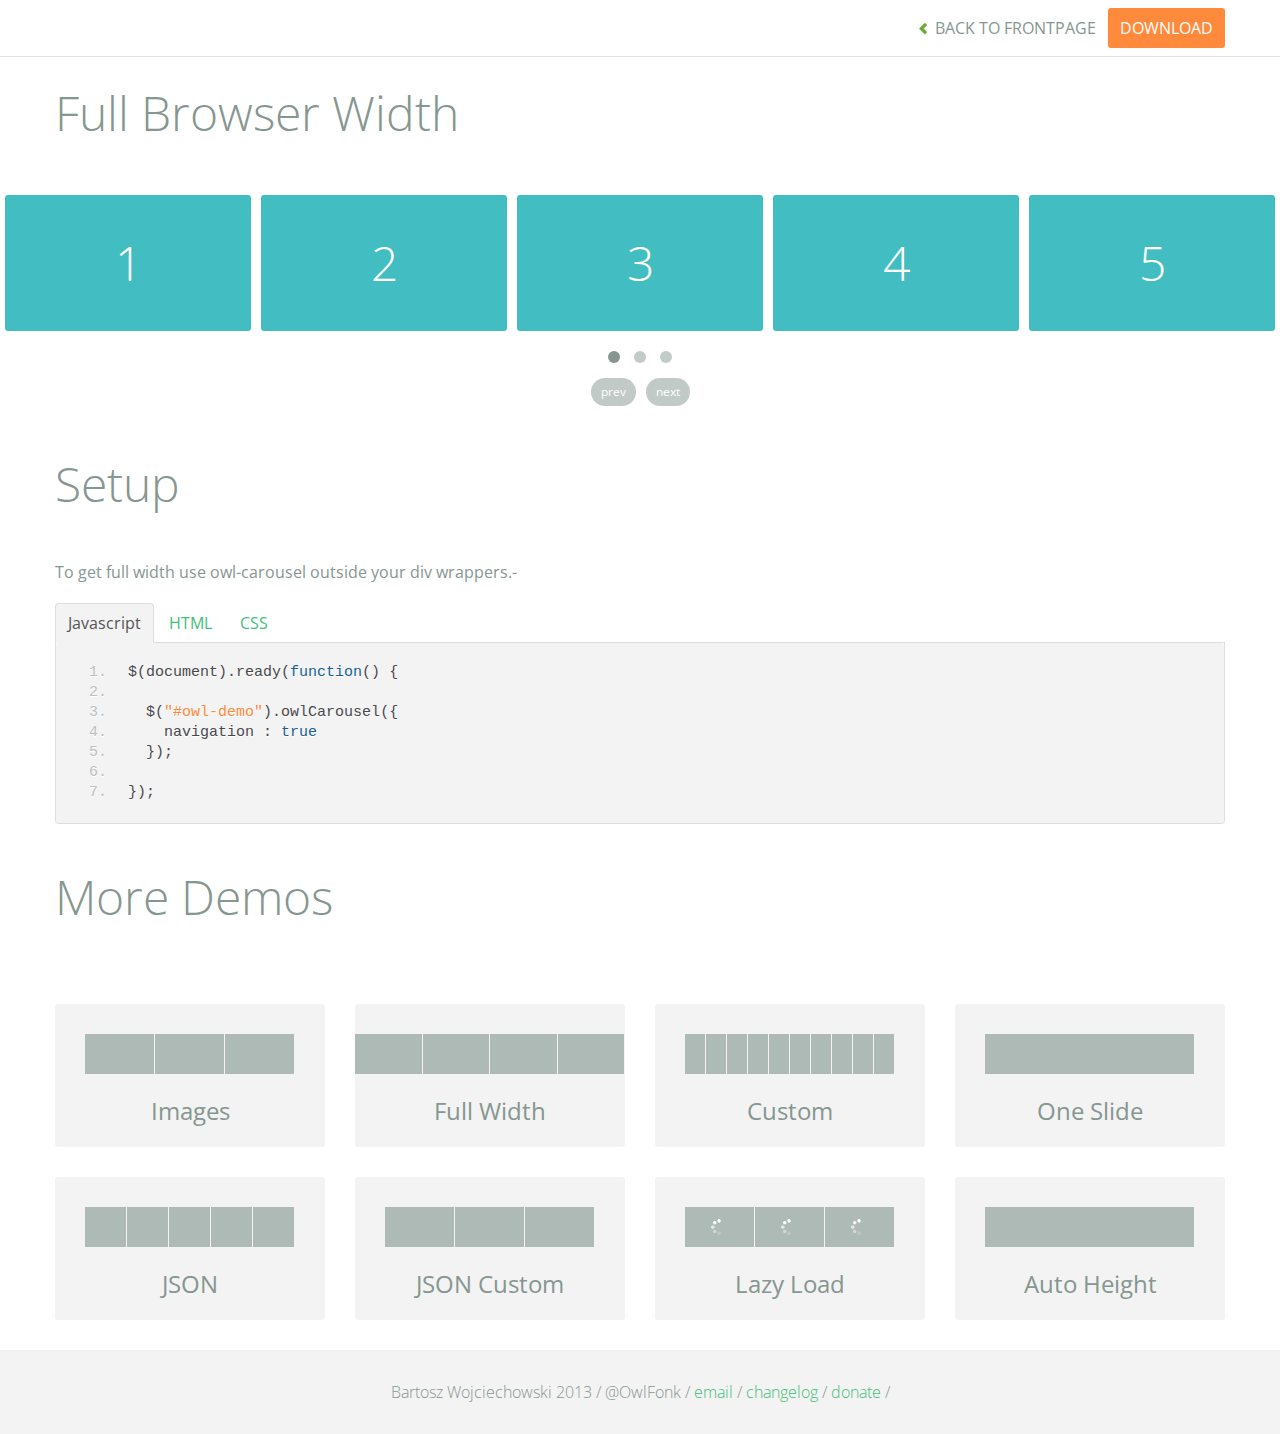
<file: js-plugin/owl.carousel/demos/full.html>
<!DOCTYPE html>
<html lang="en">
  <head>
    <meta charset="utf-8">
    <title>Owl Carousel - Full Width Demo</title>
    <meta name="viewport" content="width=device-width, initial-scale=1.0">
    <meta name="description" content="jQuery Responsive Carousel - Owl Carusel">
    <meta name="author" content="Bartosz Wojciechowski">
    
    <link href='http://fonts.googleapis.com/css?family=Open+Sans:400italic,400,300,600,700' rel='stylesheet' type='text/css'>
    <link href="../assets/css/bootstrapTheme.css" rel="stylesheet">
    <link href="../assets/css/custom.css" rel="stylesheet">

    <!-- Owl Carousel Assets -->
    <link href="../owl-carousel/owl.carousel.css" rel="stylesheet">
    <link href="../owl-carousel/owl.theme.css" rel="stylesheet">

    <link href="../assets/js/google-code-prettify/prettify.css" rel="stylesheet">

	
    <!-- Le fav and touch icons -->
    <link rel="apple-touch-icon-precomposed" sizes="144x144" href="../assets/ico/apple-touch-icon-144-precomposed.png">
    <link rel="apple-touch-icon-precomposed" sizes="114x114" href="../assets/ico/apple-touch-icon-114-precomposed.png">
      <link rel="apple-touch-icon-precomposed" sizes="72x72" href="../assets/ico/apple-touch-icon-72-precomposed.png">
                    <link rel="apple-touch-icon-precomposed" href="../assets/ico/apple-touch-icon-57-precomposed.png">
                                   <link rel="shortcut icon" href="../assets/ico/favicon.png">
  </head>
  <body>

      <div id="top-nav" class="navbar navbar-fixed-top">
        <div class="navbar-inner">
          <div class="container">
            <button type="button" class="btn btn-navbar" data-toggle="collapse" data-target=".nav-collapse">
            <span class="icon-bar"></span>
            <span class="icon-bar"></span>
            <span class="icon-bar"></span>
          </button>
            <div class="nav-collapse collapse">
            <ul class="nav pull-right">
              <li><a href="../index.html"><i class="icon-chevron-left"></i> Back to Frontpage</a></li>
              <li><a href="../owl.carousel.zip" class="download download-on" data-spy="affix" data-offset-top="450">Download</a></li>
            </ul>
            <ul class="nav pull-left">
              
            </ul>
            </div>
          </div>
        </div>
      </div>
   
    <div id="title">
      <div class="container">
        <div class="row">
          <div class="span12">
            <h1>Full Browser Width</h1>
          </div>
        </div>
      </div>
    </div>

      <div id="demo">

        <div id="owl-demo" class="owl-carousel">
          
          <div class="item"><h1>1</h1></div>
          <div class="item"><h1>2</h1></div>
          <div class="item"><h1>3</h1></div>
          <div class="item"><h1>4</h1></div>
          <div class="item"><h1>5</h1></div>
          <div class="item"><h1>6</h1></div>
          <div class="item"><h1>7</h1></div>
          <div class="item"><h1>8</h1></div>
          <div class="item"><h1>9</h1></div>
          <div class="item"><h1>10</h1></div>
          <div class="item"><h1>11</h1></div>
          <div class="item"><h1>12</h1></div>

        </div>

    </div>

    <div id="example-info">
      <div class="container">
        <div class="row">
          <div class="span12">
            <h1>Setup</h1>
            <p>To get full width use owl-carousel outside your div wrappers.-</p>
            <ul class="nav nav-tabs" id="myTab">
              <li class="active"><a href="#javascript">Javascript</a></li>
              <li><a href="#HTML">HTML</a></li>
              <li><a href="#CSS">CSS</a></li>
            </ul>
             
            <div class="tab-content">

              <div class="tab-pane active" id="javascript">
<pre class="pre-show prettyprint linenums">
$(document).ready(function() {

  $("#owl-demo").owlCarousel({
    navigation : true
  });

});
</pre>  

              </div>

              <div class="tab-pane" id="HTML">
<pre class="pre-show prettyprint linenums">
&lt;div id="owl-demo" class="owl-carousel owl-theme"&gt;
          
  &lt;div class="item"&gt;&lt;h1&gt;1&lt;/h1&gt;&lt;/div&gt;
  &lt;div class="item"&gt;&lt;h1&gt;2&lt;/h1&gt;&lt;/div&gt;
  &lt;div class="item"&gt;&lt;h1&gt;3&lt;/h1&gt;&lt;/div&gt;
  &lt;div class="item"&gt;&lt;h1&gt;4&lt;/h1&gt;&lt;/div&gt;
  &lt;div class="item"&gt;&lt;h1&gt;5&lt;/h1&gt;&lt;/div&gt;
  &lt;div class="item"&gt;&lt;h1&gt;6&lt;/h1&gt;&lt;/div&gt;
  &lt;div class="item"&gt;&lt;h1&gt;7&lt;/h1&gt;&lt;/div&gt;
  &lt;div class="item"&gt;&lt;h1&gt;8&lt;/h1&gt;&lt;/div&gt;
  &lt;div class="item"&gt;&lt;h1&gt;9&lt;/h1&gt;&lt;/div&gt;
  &lt;div class="item"&gt;&lt;h1&gt;10&lt;/h1&gt;&lt;/div&gt;
  &lt;div class="item"&gt;&lt;h1&gt;11&lt;/h1&gt;&lt;/div&gt;
  &lt;div class="item"&gt;&lt;h1&gt;12&lt;/h1&gt;&lt;/div&gt;

&lt;/div&gt;
</pre>
              </div>

              <div class="tab-pane" id="CSS">
<pre class="pre-show prettyprint linenums">
#owl-demo .item{
  background: #42bdc2;
  padding: 30px 0px;
  margin: 10px;
  color: #FFF;
  -webkit-border-radius: 3px;
  -moz-border-radius: 3px;
  border-radius: 3px;
  text-align: center;
}
</pre>
              </div>
            </div><!--End Tab Content-->

          </div>
        </div>
      </div>
    </div>

    <div id="more">
      <div class="container">

        <div class="row">
          <div class="span12">
            <h1>More Demos</h1>
          </div>
        </div>

        <div class="row demos-row">
          <div class="span3">
            <a href="images.html" class="demo-box">
              <div class="demo-wrapper demo-images clearfix">
                <div class="demo-slide"><div class="bg"></div></div>
                <div class="demo-slide"><div class="bg"></div></div>
                <div class="demo-slide"><div class="bg"></div></div>
              </div>
              <h3>Images</h3>
            </a>
          </div>

          <div class="span3">
            <a href="full.html" class="demo-box">
              <div class="demo-wrapper demo-full clearfix">
                <div class="demo-slide"><div class="bg"></div></div>
                <div class="demo-slide"><div class="bg"></div></div>
                <div class="demo-slide"><div class="bg"></div></div>
                <div class="demo-slide"><div class="bg"></div></div>
              </div>
              <h3>Full Width</h3>
            </a>
          </div>

          <div class="span3">
            <a href="custom.html" class="demo-box">
              <div class="demo-wrapper demo-custom clearfix">
                <div class="demo-slide"><div class="bg"></div></div>
                <div class="demo-slide"><div class="bg"></div></div>
                <div class="demo-slide"><div class="bg"></div></div>
                <div class="demo-slide"><div class="bg"></div></div>
                <div class="demo-slide"><div class="bg"></div></div>
                <div class="demo-slide"><div class="bg"></div></div>
                <div class="demo-slide"><div class="bg"></div></div>
                <div class="demo-slide"><div class="bg"></div></div>
                <div class="demo-slide"><div class="bg"></div></div>
                <div class="demo-slide"><div class="bg"></div></div>
              </div>
              <h3>Custom</h3>
            </a>
          </div>

          <div class="span3">
            <a href="one.html" class="demo-box">
              <div class="demo-wrapper demo-one clearfix">
                <div class="demo-slide"><div class="bg"></div></div>
              </div>
              <h3>One Slide</h3>
            </a>
          </div>

        </div>
        <div class="row demos-row">
          <div class="span3">
            <a href="json.html" class="demo-box">
              <div class="demo-wrapper demo-Json clearfix">
                <div class="demo-slide"><div class="bg"></div></div>
                <div class="demo-slide"><div class="bg"></div></div>
                <div class="demo-slide"><div class="bg"></div></div>
                <div class="demo-slide"><div class="bg"></div></div>
                <div class="demo-slide"><div class="bg"></div></div>
              </div>
              <h3>JSON</h3>
            </a>
          </div>

          <div class="span3">
            <a href="customJson.html" class="demo-box">
              <div class="demo-wrapper demo-Json-custom clearfix">
                <div class="demo-slide"><div class="bg"></div></div>
                <div class="demo-slide"><div class="bg"></div></div>
                <div class="demo-slide"><div class="bg"></div></div>
              </div>
              <h3>JSON Custom</h3>
            </a>
          </div>

          <div class="span3">
            <a href="lazyLoad.html" class="demo-box">
              <div class="demo-wrapper demo-lazy clearfix">
                <div class="demo-slide"><div class="bg"></div></div>
                <div class="demo-slide"><div class="bg"></div></div>
                <div class="demo-slide"><div class="bg"></div></div>
              </div>
              <h3>Lazy Load</h3>
            </a>
          </div>

          <div class="span3">
            <a href="autoHeight.html" class="demo-box">
              <div class="demo-wrapper demo-height clearfix">
                <div class="demo-slide"><div class="bg"></div></div>
              </div>
              <h3>Auto Height</h3>
            </a>
          </div>

        </div>
      </div>
    </div>


 
    <div id="footer">
      <div class="container">
        <div class="row">
          <div class="span12">
            <h5>Bartosz Wojciechowski 2013 / @OwlFonk / 
            <a href="mailto:owl@owlgraphic.com?subject=Hey Owl!">email</a> / 
            <a href="../changelog.html">changelog</a> /
            <a href="https://www.paypal.com/cgi-bin/webscr?cmd=_s-xclick&hosted_button_id=EFSGXZS7V2U9N">donate</a> / 
            <a href="https://twitter.com/share" class="twitter-share-button" data-url="http://owlgraphic.com/owlcarousel/" data-text="Awesome jQuery Owl Carousel Responsive Plugin" data-via="OwlFonk" data-count="none" data-hashtags="owlcarousel"></a>
            <script>
            var owldomain = window.location.hostname.indexOf("owlgraphic");
            if(owldomain !== -1){
              !function(d,s,id){var js,fjs=d.getElementsByTagName(s)[0],p=/^http:/.test(d.location)?'http':'https';if(!d.getElementById(id)){js=d.createElement(s);js.id=id;js.src=p+'://platform.twitter.com/widgets.js';fjs.parentNode.insertBefore(js,fjs);}}(document, 'script', 'twitter-wjs');
            }
            </script>
            </h5>
          </div>
        </div>
      </div>
    </div>


    <script src="../assets/js/jquery-1.9.1.min.js"></script> 
    <script src="../owl-carousel/owl.carousel.js"></script>

    <!-- Demo -->

    <style>
    #owl-demo .item{
        background: #42bdc2;
        padding: 30px 0px;
        margin: 5px;
        color: #FFF;
        -webkit-border-radius: 3px;
        -moz-border-radius: 3px;
        border-radius: 3px;
        text-align: center;
    }
    </style>

    <script>
    $(document).ready(function() {
      $("#owl-demo").owlCarousel({
        navigation : true
      });
    });

    </script>
    

    <script src="../assets/js/bootstrap-collapse.js"></script>
    <script src="../assets/js/bootstrap-transition.js"></script>
    <script src="../assets/js/bootstrap-tab.js"></script>

    <script src="../assets/js/google-code-prettify/prettify.js"></script>
	  <script src="../assets/js/application.js"></script>

  </body>
</html>
</file>
<file: js-plugin/owl.carousel/assets/js/google-code-prettify/prettify.css>
.com { color: #93a1a1; }
.lit { color: #195f91; }
.pun, .opn, .clo { color: #93a1a1; }
.fun { color: #dc322f; }
.str, .atv { color: #ff8a3c; }
.kwd, .prettyprint .tag { color: #195f91; }
.typ, .atn, .dec, .var { color: #3fbf79; }
.pln { color: #48484c; }
.pun{ color:#48484c; }
pre.prettyprint {
  padding: 20px;
  background-color: #f3f3f3;
  border: 0px solid #e1e1e8;
}


/* Specify class=linenums on a pre to get line numbering */
ol.linenums {
  margin: 0 0 0 40px; /* IE indents via margin-left */
}
ol.linenums li {
  padding-left: 12px;
  color: #bebec5;
  line-height: 20px;
  text-shadow: 0 1px 0 #fff;
}
</file>
<file: font-icons/custom-icons/css/custom-icons.css>
@font-face {
  font-family: 'custom-icons';
  src: url('../font/custom-icons.eot?94416284');
  src: url('../font/custom-icons.eot?94416284#iefix') format('embedded-opentype'),
       url('../font/custom-icons.woff?94416284') format('woff'),
       url('../font/custom-icons.ttf?94416284') format('truetype'),
       url('../font/custom-icons.svg?94416284#custom-icons') format('svg');
  font-weight: normal;
  font-style: normal;
}
/* Chrome hack: SVG is rendered more smooth in Windozze. 100% magic, uncomment if you need it. */
/* Note, that will break hinting! In other OS-es font will be not as sharp as it could be */
/*
@media screen and (-webkit-min-device-pixel-ratio:0) {
  @font-face {
    font-family: 'custom-icons';
    src: url('../font/custom-icons.svg?94416284#custom-icons') format('svg');
  }
}
*/
 
 [class^="icon-"]:before, [class*=" icon-"]:before {
  font-family: "custom-icons";
  font-style: normal;
  font-weight: normal;
  speak: none;
 
  display: inline-block;
  text-decoration: inherit;
  width: 1em;
  margin-right: .2em;
  text-align: center;
  /* opacity: .8; */
 
  /* For safety - reset parent styles, that can break glyph codes*/
  font-variant: normal;
  text-transform: none;
     
  /* fix buttons height, for twitter bootstrap */
  line-height: 1em;
 
  /* Animation center compensation - margins should be symmetric */
  /* remove if not needed */
  margin-left: .2em;
 
  /* you can be more comfortable with increased icons size */
  /* font-size: 120%; */
 
  /* Uncomment for 3D effect */
  /* text-shadow: 1px 1px 1px rgba(127, 127, 127, 0.3); */
}
 
.icon-quote-left:before { content: '\e928'; } /* '' */
.icon-deviantart:before { content: '\e81d'; } /* '' */
.icon-left-open-mini:before { content: '\e804'; } /* '' */
.icon-right-open-mini:before { content: '\e805'; } /* '' */
.icon-left-open-big:before { content: '\e765'; } /* '' */
.icon-right-open-big:before { content: '\e766'; } /* '' */
.icon-music-outline:before { content: '\e800'; } /* '' */
.icon-music:before { content: '\e801'; } /* '' */
.icon-search-outline:before { content: '\e802'; } /* '' */
.icon-search:before { content: '\e803'; } /* '' */
.icon-mail:before { content: '\e806'; } /* '' */
.icon-heart:before { content: '\e807'; } /* '' */
.icon-heart-filled:before { content: '\e80e'; } /* '' */
.icon-star:before { content: '\e812'; } /* '' */
.icon-star-filled:before { content: '\e818'; } /* '' */
.icon-user-outline:before { content: '\e814'; } /* '' */
.icon-user:before { content: '\e81b'; } /* '' */
.icon-users-outline:before { content: '\e823'; } /* '' */
.icon-users:before { content: '\e828'; } /* '' */
.icon-user-add-outline:before { content: '\e829'; } /* '' */
.icon-user-add:before { content: '\e82a'; } /* '' */
.icon-user-delete-outline:before { content: '\e82b'; } /* '' */
.icon-user-delete:before { content: '\e82c'; } /* '' */
.icon-video:before { content: '\e82d'; } /* '' */
.icon-videocam-outline:before { content: '\e82e'; } /* '' */
.icon-videocam:before { content: '\e82f'; } /* '' */
.icon-picture-outline:before { content: '\e80d'; } /* '' */
.icon-picture:before { content: '\e80c'; } /* '' */
.icon-camera-outline:before { content: '\e80b'; } /* '' */
.icon-camera:before { content: '\e80a'; } /* '' */
.icon-th-outline:before { content: '\e809'; } /* '' */
.icon-th:before { content: '\e808'; } /* '' */
.icon-th-large-outline:before { content: '\e80f'; } /* '' */
.icon-th-large:before { content: '\e810'; } /* '' */
.icon-th-list-outline:before { content: '\e813'; } /* '' */
.icon-th-list:before { content: '\e817'; } /* '' */
.icon-ok-outline:before { content: '\e822'; } /* '' */
.icon-ok:before { content: '\e824'; } /* '' */
.icon-cancel-outline:before { content: '\e825'; } /* '' */
.icon-cancel:before { content: '\e836'; } /* '' */
.icon-cancel-alt:before { content: '\e835'; } /* '' */
.icon-cancel-alt-filled:before { content: '\e834'; } /* '' */
.icon-cancel-circled-outline:before { content: '\e833'; } /* '' */
.icon-cancel-circled:before { content: '\e832'; } /* '' */
.icon-plus-outline:before { content: '\e831'; } /* '' */
.icon-plus:before { content: '\e830'; } /* '' */
.icon-minus-outline:before { content: '\e837'; } /* '' */
.icon-minus:before { content: '\e838'; } /* '' */
.icon-divide-outline:before { content: '\e839'; } /* '' */
.icon-divide:before { content: '\e83a'; } /* '' */
.icon-eq-outline:before { content: '\e83b'; } /* '' */
.icon-eq:before { content: '\e83c'; } /* '' */
.icon-info-outline:before { content: '\e83d'; } /* '' */
.icon-info:before { content: '\e83e'; } /* '' */
.icon-home-outline:before { content: '\e83f'; } /* '' */
.icon-home:before { content: '\e840'; } /* '' */
.icon-link-outline:before { content: '\e841'; } /* '' */
.icon-link:before { content: '\e842'; } /* '' */
.icon-attach-outline:before { content: '\e843'; } /* '' */
.icon-attach:before { content: '\e844'; } /* '' */
.icon-lock:before { content: '\e845'; } /* '' */
.icon-lock-filled:before { content: '\e846'; } /* '' */
.icon-lock-open:before { content: '\e847'; } /* '' */
.icon-lock-open-filled:before { content: '\e848'; } /* '' */
.icon-pin-outline:before { content: '\e849'; } /* '' */
.icon-pin:before { content: '\e84a'; } /* '' */
.icon-eye-outline:before { content: '\e84b'; } /* '' */
.icon-eye:before { content: '\e84c'; } /* '' */
.icon-tag:before { content: '\e84d'; } /* '' */
.icon-tags:before { content: '\e84e'; } /* '' */
.icon-bookmark:before { content: '\e84f'; } /* '' */
.icon-flag:before { content: '\e850'; } /* '' */
.icon-flag-filled:before { content: '\e851'; } /* '' */
.icon-thumbs-up:before { content: '\e852'; } /* '' */
.icon-thumbs-down:before { content: '\e853'; } /* '' */
.icon-download-outline:before { content: '\e854'; } /* '' */
.icon-download:before { content: '\e855'; } /* '' */
.icon-upload-outline:before { content: '\e856'; } /* '' */
.icon-upload:before { content: '\e857'; } /* '' */
.icon-upload-cloud-outline:before { content: '\e858'; } /* '' */
.icon-upload-cloud:before { content: '\e859'; } /* '' */
.icon-reply-outline:before { content: '\e85a'; } /* '' */
.icon-reply:before { content: '\e85b'; } /* '' */
.icon-forward-outline:before { content: '\e85c'; } /* '' */
.icon-forward:before { content: '\e85d'; } /* '' */
.icon-code-outline:before { content: '\e85e'; } /* '' */
.icon-code:before { content: '\e85f'; } /* '' */
.icon-export-outline:before { content: '\e860'; } /* '' */
.icon-export:before { content: '\e861'; } /* '' */
.icon-pencil:before { content: '\e862'; } /* '' */
.icon-pen:before { content: '\e863'; } /* '' */
.icon-feather:before { content: '\e866'; } /* '' */
.icon-edit:before { content: '\e865'; } /* '' */
.icon-print:before { content: '\e864'; } /* '' */
.icon-comment:before { content: '\e867'; } /* '' */
.icon-chat:before { content: '\e868'; } /* '' */
.icon-chat-alt:before { content: '\e869'; } /* '' */
.icon-bell:before { content: '\e86a'; } /* '' */
.icon-attention:before { content: '\e86b'; } /* '' */
.icon-attention-filled:before { content: '\e86c'; } /* '' */
.icon-warning-empty:before { content: '\e86d'; } /* '' */
.icon-warning:before { content: '\e86e'; } /* '' */
.icon-contacts:before { content: '\e86f'; } /* '' */
.icon-vcard:before { content: '\e870'; } /* '' */
.icon-address:before { content: '\e871'; } /* '' */
.icon-location-outline:before { content: '\e872'; } /* '' */
.icon-location:before { content: '\e885'; } /* '' */
.icon-map:before { content: '\e884'; } /* '' */
.icon-direction-outline:before { content: '\e883'; } /* '' */
.icon-direction:before { content: '\e882'; } /* '' */
.icon-compass:before { content: '\e881'; } /* '' */
.icon-trash:before { content: '\e880'; } /* '' */
.icon-doc:before { content: '\e87f'; } /* '' */
.icon-doc-text:before { content: '\e87e'; } /* '' */
.icon-doc-add:before { content: '\e87d'; } /* '' */
.icon-doc-remove:before { content: '\e87c'; } /* '' */
.icon-news:before { content: '\e87b'; } /* '' */
.icon-folder:before { content: '\e87a'; } /* '' */
.icon-folder-add:before { content: '\e879'; } /* '' */
.icon-folder-delete:before { content: '\e878'; } /* '' */
.icon-archive:before { content: '\e877'; } /* '' */
.icon-box:before { content: '\e876'; } /* '' */
.icon-rss-outline:before { content: '\e875'; } /* '' */
.icon-rss:before { content: '\e73a'; } /* '' */
.icon-phone-outline:before { content: '\e874'; } /* '' */
.icon-phone:before { content: '\e873'; } /* '' */
.icon-menu-outline:before { content: '\e886'; } /* '' */
.icon-menu:before { content: '\e887'; } /* '' */
.icon-cog-outline:before { content: '\e888'; } /* '' */
.icon-cog:before { content: '\e889'; } /* '' */
.icon-wrench-outline:before { content: '\e88a'; } /* '' */
.icon-wrench:before { content: '\e88b'; } /* '' */
.icon-basket:before { content: '\e88c'; } /* '' */
.icon-calendar-outlilne:before { content: '\e88d'; } /* '' */
.icon-calendar:before { content: '\e88e'; } /* '' */
.icon-mic-outline:before { content: '\e88f'; } /* '' */
.icon-mic:before { content: '\e890'; } /* '' */
.icon-volume-off:before { content: '\e891'; } /* '' */
.icon-volume-low:before { content: '\e892'; } /* '' */
.icon-volume-middle:before { content: '\e893'; } /* '' */
.icon-volume-high:before { content: '\e894'; } /* '' */
.icon-headphones:before { content: '\e895'; } /* '' */
.icon-wristwatch:before { content: '\e896'; } /* '' */
.icon-stopwatch:before { content: '\e897'; } /* '' */
.icon-lightbulb:before { content: '\e898'; } /* '' */
.icon-block-outline:before { content: '\e899'; } /* '' */
.icon-block:before { content: '\e89a'; } /* '' */
.icon-resize-full-outline:before { content: '\e89b'; } /* '' */
.icon-resize-full:before { content: '\e89c'; } /* '' */
.icon-resize-normal-outline:before { content: '\e89d'; } /* '' */
.icon-quote-right:before { content: '\e929'; } /* '' */
.icon-move-outline:before { content: '\e89f'; } /* '' */
.icon-move:before { content: '\e8a0'; } /* '' */
.icon-popup:before { content: '\e8a1'; } /* '' */
.icon-zoom-in-outline:before { content: '\e8a2'; } /* '' */
.icon-zoom-in:before { content: '\e8a3'; } /* '' */
.icon-zoom-out-outline:before { content: '\e8a4'; } /* '' */
.icon-zoom-out:before { content: '\e8a5'; } /* '' */
.icon-popup-1:before { content: '\e8a6'; } /* '' */
.icon-left-open-outline:before { content: '\e8a7'; } /* '' */
.icon-left-open:before { content: '\e8a8'; } /* '' */
.icon-right-open-outline:before { content: '\e8a9'; } /* '' */
.icon-right-open:before { content: '\e8aa'; } /* '' */
.icon-down:before { content: '\e8ab'; } /* '' */
.icon-left:before { content: '\e8ac'; } /* '' */
.icon-right:before { content: '\e8ad'; } /* '' */
.icon-up:before { content: '\e8ae'; } /* '' */
.icon-down-outline:before { content: '\e8af'; } /* '' */
.icon-left-outline:before { content: '\e8b0'; } /* '' */
.icon-right-outline:before { content: '\e8b1'; } /* '' */
.icon-up-outline:before { content: '\e8b2'; } /* '' */
.icon-down-small:before { content: '\e8b3'; } /* '' */
.icon-left-small:before { content: '\e8b4'; } /* '' */
.icon-right-small:before { content: '\e8b5'; } /* '' */
.icon-up-small:before { content: '\e8b6'; } /* '' */
.icon-cw-outline:before { content: '\e8b7'; } /* '' */
.icon-cw:before { content: '\e8b8'; } /* '' */
.icon-arrows-cw-outline:before { content: '\e8b9'; } /* '' */
.icon-arrows-cw:before { content: '\e8ba'; } /* '' */
.icon-loop-outline:before { content: '\e8bb'; } /* '' */
.icon-loop:before { content: '\e8bc'; } /* '' */
.icon-loop-alt-outline:before { content: '\e8bd'; } /* '' */
.icon-loop-alt:before { content: '\e8be'; } /* '' */
.icon-shuffle:before { content: '\e8bf'; } /* '' */
.icon-play-outline:before { content: '\e8c0'; } /* '' */
.icon-play:before { content: '\e8c1'; } /* '' */
.icon-stop-outline:before { content: '\e8c2'; } /* '' */
.icon-stop:before { content: '\e8c3'; } /* '' */
.icon-pause-outline:before { content: '\e8c4'; } /* '' */
.icon-pause:before { content: '\e8c5'; } /* '' */
.icon-fast-fw-outline:before { content: '\e8c6'; } /* '' */
.icon-fast-fw:before { content: '\e8c7'; } /* '' */
.icon-rewind-outline:before { content: '\e8c8'; } /* '' */
.icon-rewind:before { content: '\e8c9'; } /* '' */
.icon-record-outline:before { content: '\e8ca'; } /* '' */
.icon-record:before { content: '\e8cb'; } /* '' */
.icon-eject-outline:before { content: '\e8cc'; } /* '' */
.icon-eject:before { content: '\e8cd'; } /* '' */
.icon-eject-alt-outline:before { content: '\e8ce'; } /* '' */
.icon-eject-alt:before { content: '\e8cf'; } /* '' */
.icon-bat1:before { content: '\e8d0'; } /* '' */
.icon-bat2:before { content: '\e8d1'; } /* '' */
.icon-bat3:before { content: '\e8d2'; } /* '' */
.icon-bat4:before { content: '\e8d3'; } /* '' */
.icon-bat-charge:before { content: '\e8d4'; } /* '' */
.icon-plug:before { content: '\e8d5'; } /* '' */
.icon-target-outline:before { content: '\e8e0'; } /* '' */
.icon-target:before { content: '\e8e5'; } /* '' */
.icon-wifi-outline:before { content: '\e8e6'; } /* '' */
.icon-wifi:before { content: '\e8e7'; } /* '' */
.icon-desktop:before { content: '\e8f5'; } /* '' */
.icon-laptop:before { content: '\e8f4'; } /* '' */
.icon-tablet:before { content: '\e8f6'; } /* '' */
.icon-mobile:before { content: '\e8f7'; } /* '' */
.icon-contrast:before { content: '\e8f8'; } /* '' */
.icon-globe-outline:before { content: '\e90a'; } /* '' */
.icon-globe:before { content: '\e90b'; } /* '' */
.icon-globe-alt-outline:before { content: '\e90c'; } /* '' */
.icon-globe-alt:before { content: '\e90d'; } /* '' */
.icon-sun:before { content: '\e90e'; } /* '' */
.icon-sun-filled:before { content: '\e90f'; } /* '' */
.icon-cloud:before { content: '\e910'; } /* '' */
.icon-flash-outline:before { content: '\e911'; } /* '' */
.icon-flash:before { content: '\e912'; } /* '' */
.icon-moon:before { content: '\e913'; } /* '' */
.icon-waves-outline:before { content: '\e8d6'; } /* '' */
.icon-waves:before { content: '\e8df'; } /* '' */
.icon-rain:before { content: '\e8e4'; } /* '' */
.icon-cloud-sun:before { content: '\e8e8'; } /* '' */
.icon-drizzle:before { content: '\e8e9'; } /* '' */
.icon-snow:before { content: '\e8f2'; } /* '' */
.icon-cloud-flash:before { content: '\e8f3'; } /* '' */
.icon-cloud-wind:before { content: '\e8f9'; } /* '' */
.icon-wind:before { content: '\e8fa'; } /* '' */
.icon-plane-outline:before { content: '\e8fb'; } /* '' */
.icon-plane:before { content: '\e902'; } /* '' */
.icon-leaf:before { content: '\e905'; } /* '' */
.icon-lifebuoy:before { content: '\e906'; } /* '' */
.icon-briefcase:before { content: '\e907'; } /* '' */
.icon-brush:before { content: '\e908'; } /* '' */
.icon-pipette:before { content: '\e909'; } /* '' */
.icon-power-outline:before { content: '\e914'; } /* '' */
.icon-power:before { content: '\e915'; } /* '' */
.icon-check-outline:before { content: '\e916'; } /* '' */
.icon-check:before { content: '\e917'; } /* '' */
.icon-gift:before { content: '\e8d7'; } /* '' */
.icon-temperatire:before { content: '\e8de'; } /* '' */
.icon-chart-outline:before { content: '\e8e3'; } /* '' */
.icon-chart:before { content: '\e8ea'; } /* '' */
.icon-chart-alt-outline:before { content: '\e8eb'; } /* '' */
.icon-chart-alt:before { content: '\e8f1'; } /* '' */
.icon-chart-bar-outline:before { content: '\e8f0'; } /* '' */
.icon-chart-bar:before { content: '\e8fc'; } /* '' */
.icon-chart-pie-outline:before { content: '\e8fd'; } /* '' */
.icon-chart-pie:before { content: '\e8fe'; } /* '' */
.icon-credit-card:before { content: '\e904'; } /* '' */
.icon-clipboard:before { content: '\e918'; } /* '' */
.icon-key-outline:before { content: '\e919'; } /* '' */
.icon-key:before { content: '\e91a'; } /* '' */
.icon-flow-split:before { content: '\e91b'; } /* '' */
.icon-flow-merge:before { content: '\e91c'; } /* '' */
.icon-flow-parallel:before { content: '\e91d'; } /* '' */
.icon-flow-cross:before { content: '\e91e'; } /* '' */
.icon-certificate-outline:before { content: '\e8d8'; } /* '' */
.icon-certificate:before { content: '\e8dd'; } /* '' */
.icon-scissors-outline:before { content: '\e8e2'; } /* '' */
.icon-scissors:before { content: '\e8e1'; } /* '' */
.icon-flask:before { content: '\e8ec'; } /* '' */
.icon-wine:before { content: '\e8ed'; } /* '' */
.icon-coffee:before { content: '\e8ef'; } /* '' */
.icon-beer:before { content: '\e8ff'; } /* '' */
.icon-anchor-outline:before { content: '\e900'; } /* '' */
.icon-anchor:before { content: '\e901'; } /* '' */
.icon-puzzle-outline:before { content: '\e903'; } /* '' */
.icon-puzzle:before { content: '\e91f'; } /* '' */
.icon-tree:before { content: '\e920'; } /* '' */
.icon-calculator:before { content: '\e921'; } /* '' */
.icon-infinity-outline:before { content: '\e922'; } /* '' */
.icon-infinity:before { content: '\e923'; } /* '' */
.icon-pi-outline:before { content: '\e924'; } /* '' */
.icon-pi:before { content: '\e925'; } /* '' */
.icon-at:before { content: '\e926'; } /* '' */
.icon-at-circled:before { content: '\e927'; } /* '' */
.icon-looped-square-outline:before { content: '\e8d9'; } /* '' */
.icon-looped-square-interest:before { content: '\e8dc'; } /* '' */
.icon-sort-alphabet-outline:before { content: '\e8da'; } /* '' */
.icon-sort-alphabet:before { content: '\e8db'; } /* '' */
.icon-sort-numeric-outline:before { content: '\e8ee'; } /* '' */
.icon-gplus-1:before { content: '\e815'; } /* '' */
.icon-reddit:before { content: '\e821'; } /* '' */
.icon-dribbble:before { content: '\e816'; } /* '' */
.icon-flickr:before { content: '\e820'; } /* '' */
.icon-linkedin-1:before { content: '\e81c'; } /* '' */
.icon-rss-3:before { content: '\e81f'; } /* '' */
.icon-youtube:before { content: '\e81e'; } /* '' */
.icon-vimeo:before { content: '\e819'; } /* '' */
.icon-yahoo:before { content: '\e811'; } /* '' */
.icon-tumblr-1:before { content: '\e81a'; } /* '' */
.icon-facebook-1:before { content: '\e826'; } /* '' */
.icon-twitter-bird:before { content: '\e827'; } /* '' */
.icon-resize-normal:before { content: '\e89e'; } /* '' */
</file>
<file: font-icons/custom-icons/css/custom-icons-ie7.css>
[class^="icon-"], [class*=" icon-"] {
  font-family: 'custom-icons';
  font-style: normal;
  font-weight: normal;
 
  /* fix buttons height */
  line-height: 1em;
 
  /* you can be more comfortable with increased icons size */
  /* font-size: 120%; */
}
 
.icon-quote-left { *zoom: expression( this.runtimeStyle['zoom'] = '1', this.innerHTML = '&#xe928;&nbsp;'); }
.icon-deviantart { *zoom: expression( this.runtimeStyle['zoom'] = '1', this.innerHTML = '&#xe81d;&nbsp;'); }
.icon-left-open-mini { *zoom: expression( this.runtimeStyle['zoom'] = '1', this.innerHTML = '&#xe804;&nbsp;'); }
.icon-right-open-mini { *zoom: expression( this.runtimeStyle['zoom'] = '1', this.innerHTML = '&#xe805;&nbsp;'); }
.icon-left-open-big { *zoom: expression( this.runtimeStyle['zoom'] = '1', this.innerHTML = '&#xe765;&nbsp;'); }
.icon-right-open-big { *zoom: expression( this.runtimeStyle['zoom'] = '1', this.innerHTML = '&#xe766;&nbsp;'); }
.icon-music-outline { *zoom: expression( this.runtimeStyle['zoom'] = '1', this.innerHTML = '&#xe800;&nbsp;'); }
.icon-music { *zoom: expression( this.runtimeStyle['zoom'] = '1', this.innerHTML = '&#xe801;&nbsp;'); }
.icon-search-outline { *zoom: expression( this.runtimeStyle['zoom'] = '1', this.innerHTML = '&#xe802;&nbsp;'); }
.icon-search { *zoom: expression( this.runtimeStyle['zoom'] = '1', this.innerHTML = '&#xe803;&nbsp;'); }
.icon-mail { *zoom: expression( this.runtimeStyle['zoom'] = '1', this.innerHTML = '&#xe806;&nbsp;'); }
.icon-heart { *zoom: expression( this.runtimeStyle['zoom'] = '1', this.innerHTML = '&#xe807;&nbsp;'); }
.icon-heart-filled { *zoom: expression( this.runtimeStyle['zoom'] = '1', this.innerHTML = '&#xe80e;&nbsp;'); }
.icon-star { *zoom: expression( this.runtimeStyle['zoom'] = '1', this.innerHTML = '&#xe812;&nbsp;'); }
.icon-star-filled { *zoom: expression( this.runtimeStyle['zoom'] = '1', this.innerHTML = '&#xe818;&nbsp;'); }
.icon-user-outline { *zoom: expression( this.runtimeStyle['zoom'] = '1', this.innerHTML = '&#xe814;&nbsp;'); }
.icon-user { *zoom: expression( this.runtimeStyle['zoom'] = '1', this.innerHTML = '&#xe81b;&nbsp;'); }
.icon-users-outline { *zoom: expression( this.runtimeStyle['zoom'] = '1', this.innerHTML = '&#xe823;&nbsp;'); }
.icon-users { *zoom: expression( this.runtimeStyle['zoom'] = '1', this.innerHTML = '&#xe828;&nbsp;'); }
.icon-user-add-outline { *zoom: expression( this.runtimeStyle['zoom'] = '1', this.innerHTML = '&#xe829;&nbsp;'); }
.icon-user-add { *zoom: expression( this.runtimeStyle['zoom'] = '1', this.innerHTML = '&#xe82a;&nbsp;'); }
.icon-user-delete-outline { *zoom: expression( this.runtimeStyle['zoom'] = '1', this.innerHTML = '&#xe82b;&nbsp;'); }
.icon-user-delete { *zoom: expression( this.runtimeStyle['zoom'] = '1', this.innerHTML = '&#xe82c;&nbsp;'); }
.icon-video { *zoom: expression( this.runtimeStyle['zoom'] = '1', this.innerHTML = '&#xe82d;&nbsp;'); }
.icon-videocam-outline { *zoom: expression( this.runtimeStyle['zoom'] = '1', this.innerHTML = '&#xe82e;&nbsp;'); }
.icon-videocam { *zoom: expression( this.runtimeStyle['zoom'] = '1', this.innerHTML = '&#xe82f;&nbsp;'); }
.icon-picture-outline { *zoom: expression( this.runtimeStyle['zoom'] = '1', this.innerHTML = '&#xe80d;&nbsp;'); }
.icon-picture { *zoom: expression( this.runtimeStyle['zoom'] = '1', this.innerHTML = '&#xe80c;&nbsp;'); }
.icon-camera-outline { *zoom: expression( this.runtimeStyle['zoom'] = '1', this.innerHTML = '&#xe80b;&nbsp;'); }
.icon-camera { *zoom: expression( this.runtimeStyle['zoom'] = '1', this.innerHTML = '&#xe80a;&nbsp;'); }
.icon-th-outline { *zoom: expression( this.runtimeStyle['zoom'] = '1', this.innerHTML = '&#xe809;&nbsp;'); }
.icon-th { *zoom: expression( this.runtimeStyle['zoom'] = '1', this.innerHTML = '&#xe808;&nbsp;'); }
.icon-th-large-outline { *zoom: expression( this.runtimeStyle['zoom'] = '1', this.innerHTML = '&#xe80f;&nbsp;'); }
.icon-th-large { *zoom: expression( this.runtimeStyle['zoom'] = '1', this.innerHTML = '&#xe810;&nbsp;'); }
.icon-th-list-outline { *zoom: expression( this.runtimeStyle['zoom'] = '1', this.innerHTML = '&#xe813;&nbsp;'); }
.icon-th-list { *zoom: expression( this.runtimeStyle['zoom'] = '1', this.innerHTML = '&#xe817;&nbsp;'); }
.icon-ok-outline { *zoom: expression( this.runtimeStyle['zoom'] = '1', this.innerHTML = '&#xe822;&nbsp;'); }
.icon-ok { *zoom: expression( this.runtimeStyle['zoom'] = '1', this.innerHTML = '&#xe824;&nbsp;'); }
.icon-cancel-outline { *zoom: expression( this.runtimeStyle['zoom'] = '1', this.innerHTML = '&#xe825;&nbsp;'); }
.icon-cancel { *zoom: expression( this.runtimeStyle['zoom'] = '1', this.innerHTML = '&#xe836;&nbsp;'); }
.icon-cancel-alt { *zoom: expression( this.runtimeStyle['zoom'] = '1', this.innerHTML = '&#xe835;&nbsp;'); }
.icon-cancel-alt-filled { *zoom: expression( this.runtimeStyle['zoom'] = '1', this.innerHTML = '&#xe834;&nbsp;'); }
.icon-cancel-circled-outline { *zoom: expression( this.runtimeStyle['zoom'] = '1', this.innerHTML = '&#xe833;&nbsp;'); }
.icon-cancel-circled { *zoom: expression( this.runtimeStyle['zoom'] = '1', this.innerHTML = '&#xe832;&nbsp;'); }
.icon-plus-outline { *zoom: expression( this.runtimeStyle['zoom'] = '1', this.innerHTML = '&#xe831;&nbsp;'); }
.icon-plus { *zoom: expression( this.runtimeStyle['zoom'] = '1', this.innerHTML = '&#xe830;&nbsp;'); }
.icon-minus-outline { *zoom: expression( this.runtimeStyle['zoom'] = '1', this.innerHTML = '&#xe837;&nbsp;'); }
.icon-minus { *zoom: expression( this.runtimeStyle['zoom'] = '1', this.innerHTML = '&#xe838;&nbsp;'); }
.icon-divide-outline { *zoom: expression( this.runtimeStyle['zoom'] = '1', this.innerHTML = '&#xe839;&nbsp;'); }
.icon-divide { *zoom: expression( this.runtimeStyle['zoom'] = '1', this.innerHTML = '&#xe83a;&nbsp;'); }
.icon-eq-outline { *zoom: expression( this.runtimeStyle['zoom'] = '1', this.innerHTML = '&#xe83b;&nbsp;'); }
.icon-eq { *zoom: expression( this.runtimeStyle['zoom'] = '1', this.innerHTML = '&#xe83c;&nbsp;'); }
.icon-info-outline { *zoom: expression( this.runtimeStyle['zoom'] = '1', this.innerHTML = '&#xe83d;&nbsp;'); }
.icon-info { *zoom: expression( this.runtimeStyle['zoom'] = '1', this.innerHTML = '&#xe83e;&nbsp;'); }
.icon-home-outline { *zoom: expression( this.runtimeStyle['zoom'] = '1', this.innerHTML = '&#xe83f;&nbsp;'); }
.icon-home { *zoom: expression( this.runtimeStyle['zoom'] = '1', this.innerHTML = '&#xe840;&nbsp;'); }
.icon-link-outline { *zoom: expression( this.runtimeStyle['zoom'] = '1', this.innerHTML = '&#xe841;&nbsp;'); }
.icon-link { *zoom: expression( this.runtimeStyle['zoom'] = '1', this.innerHTML = '&#xe842;&nbsp;'); }
.icon-attach-outline { *zoom: expression( this.runtimeStyle['zoom'] = '1', this.innerHTML = '&#xe843;&nbsp;'); }
.icon-attach { *zoom: expression( this.runtimeStyle['zoom'] = '1', this.innerHTML = '&#xe844;&nbsp;'); }
.icon-lock { *zoom: expression( this.runtimeStyle['zoom'] = '1', this.innerHTML = '&#xe845;&nbsp;'); }
.icon-lock-filled { *zoom: expression( this.runtimeStyle['zoom'] = '1', this.innerHTML = '&#xe846;&nbsp;'); }
.icon-lock-open { *zoom: expression( this.runtimeStyle['zoom'] = '1', this.innerHTML = '&#xe847;&nbsp;'); }
.icon-lock-open-filled { *zoom: expression( this.runtimeStyle['zoom'] = '1', this.innerHTML = '&#xe848;&nbsp;'); }
.icon-pin-outline { *zoom: expression( this.runtimeStyle['zoom'] = '1', this.innerHTML = '&#xe849;&nbsp;'); }
.icon-pin { *zoom: expression( this.runtimeStyle['zoom'] = '1', this.innerHTML = '&#xe84a;&nbsp;'); }
.icon-eye-outline { *zoom: expression( this.runtimeStyle['zoom'] = '1', this.innerHTML = '&#xe84b;&nbsp;'); }
.icon-eye { *zoom: expression( this.runtimeStyle['zoom'] = '1', this.innerHTML = '&#xe84c;&nbsp;'); }
.icon-tag { *zoom: expression( this.runtimeStyle['zoom'] = '1', this.innerHTML = '&#xe84d;&nbsp;'); }
.icon-tags { *zoom: expression( this.runtimeStyle['zoom'] = '1', this.innerHTML = '&#xe84e;&nbsp;'); }
.icon-bookmark { *zoom: expression( this.runtimeStyle['zoom'] = '1', this.innerHTML = '&#xe84f;&nbsp;'); }
.icon-flag { *zoom: expression( this.runtimeStyle['zoom'] = '1', this.innerHTML = '&#xe850;&nbsp;'); }
.icon-flag-filled { *zoom: expression( this.runtimeStyle['zoom'] = '1', this.innerHTML = '&#xe851;&nbsp;'); }
.icon-thumbs-up { *zoom: expression( this.runtimeStyle['zoom'] = '1', this.innerHTML = '&#xe852;&nbsp;'); }
.icon-thumbs-down { *zoom: expression( this.runtimeStyle['zoom'] = '1', this.innerHTML = '&#xe853;&nbsp;'); }
.icon-download-outline { *zoom: expression( this.runtimeStyle['zoom'] = '1', this.innerHTML = '&#xe854;&nbsp;'); }
.icon-download { *zoom: expression( this.runtimeStyle['zoom'] = '1', this.innerHTML = '&#xe855;&nbsp;'); }
.icon-upload-outline { *zoom: expression( this.runtimeStyle['zoom'] = '1', this.innerHTML = '&#xe856;&nbsp;'); }
.icon-upload { *zoom: expression( this.runtimeStyle['zoom'] = '1', this.innerHTML = '&#xe857;&nbsp;'); }
.icon-upload-cloud-outline { *zoom: expression( this.runtimeStyle['zoom'] = '1', this.innerHTML = '&#xe858;&nbsp;'); }
.icon-upload-cloud { *zoom: expression( this.runtimeStyle['zoom'] = '1', this.innerHTML = '&#xe859;&nbsp;'); }
.icon-reply-outline { *zoom: expression( this.runtimeStyle['zoom'] = '1', this.innerHTML = '&#xe85a;&nbsp;'); }
.icon-reply { *zoom: expression( this.runtimeStyle['zoom'] = '1', this.innerHTML = '&#xe85b;&nbsp;'); }
.icon-forward-outline { *zoom: expression( this.runtimeStyle['zoom'] = '1', this.innerHTML = '&#xe85c;&nbsp;'); }
.icon-forward { *zoom: expression( this.runtimeStyle['zoom'] = '1', this.innerHTML = '&#xe85d;&nbsp;'); }
.icon-code-outline { *zoom: expression( this.runtimeStyle['zoom'] = '1', this.innerHTML = '&#xe85e;&nbsp;'); }
.icon-code { *zoom: expression( this.runtimeStyle['zoom'] = '1', this.innerHTML = '&#xe85f;&nbsp;'); }
.icon-export-outline { *zoom: expression( this.runtimeStyle['zoom'] = '1', this.innerHTML = '&#xe860;&nbsp;'); }
.icon-export { *zoom: expression( this.runtimeStyle['zoom'] = '1', this.innerHTML = '&#xe861;&nbsp;'); }
.icon-pencil { *zoom: expression( this.runtimeStyle['zoom'] = '1', this.innerHTML = '&#xe862;&nbsp;'); }
.icon-pen { *zoom: expression( this.runtimeStyle['zoom'] = '1', this.innerHTML = '&#xe863;&nbsp;'); }
.icon-feather { *zoom: expression( this.runtimeStyle['zoom'] = '1', this.innerHTML = '&#xe866;&nbsp;'); }
.icon-edit { *zoom: expression( this.runtimeStyle['zoom'] = '1', this.innerHTML = '&#xe865;&nbsp;'); }
.icon-print { *zoom: expression( this.runtimeStyle['zoom'] = '1', this.innerHTML = '&#xe864;&nbsp;'); }
.icon-comment { *zoom: expression( this.runtimeStyle['zoom'] = '1', this.innerHTML = '&#xe867;&nbsp;'); }
.icon-chat { *zoom: expression( this.runtimeStyle['zoom'] = '1', this.innerHTML = '&#xe868;&nbsp;'); }
.icon-chat-alt { *zoom: expression( this.runtimeStyle['zoom'] = '1', this.innerHTML = '&#xe869;&nbsp;'); }
.icon-bell { *zoom: expression( this.runtimeStyle['zoom'] = '1', this.innerHTML = '&#xe86a;&nbsp;'); }
.icon-attention { *zoom: expression( this.runtimeStyle['zoom'] = '1', this.innerHTML = '&#xe86b;&nbsp;'); }
.icon-attention-filled { *zoom: expression( this.runtimeStyle['zoom'] = '1', this.innerHTML = '&#xe86c;&nbsp;'); }
.icon-warning-empty { *zoom: expression( this.runtimeStyle['zoom'] = '1', this.innerHTML = '&#xe86d;&nbsp;'); }
.icon-warning { *zoom: expression( this.runtimeStyle['zoom'] = '1', this.innerHTML = '&#xe86e;&nbsp;'); }
.icon-contacts { *zoom: expression( this.runtimeStyle['zoom'] = '1', this.innerHTML = '&#xe86f;&nbsp;'); }
.icon-vcard { *zoom: expression( this.runtimeStyle['zoom'] = '1', this.innerHTML = '&#xe870;&nbsp;'); }
.icon-address { *zoom: expression( this.runtimeStyle['zoom'] = '1', this.innerHTML = '&#xe871;&nbsp;'); }
.icon-location-outline { *zoom: expression( this.runtimeStyle['zoom'] = '1', this.innerHTML = '&#xe872;&nbsp;'); }
.icon-location { *zoom: expression( this.runtimeStyle['zoom'] = '1', this.innerHTML = '&#xe885;&nbsp;'); }
.icon-map { *zoom: expression( this.runtimeStyle['zoom'] = '1', this.innerHTML = '&#xe884;&nbsp;'); }
.icon-direction-outline { *zoom: expression( this.runtimeStyle['zoom'] = '1', this.innerHTML = '&#xe883;&nbsp;'); }
.icon-direction { *zoom: expression( this.runtimeStyle['zoom'] = '1', this.innerHTML = '&#xe882;&nbsp;'); }
.icon-compass { *zoom: expression( this.runtimeStyle['zoom'] = '1', this.innerHTML = '&#xe881;&nbsp;'); }
.icon-trash { *zoom: expression( this.runtimeStyle['zoom'] = '1', this.innerHTML = '&#xe880;&nbsp;'); }
.icon-doc { *zoom: expression( this.runtimeStyle['zoom'] = '1', this.innerHTML = '&#xe87f;&nbsp;'); }
.icon-doc-text { *zoom: expression( this.runtimeStyle['zoom'] = '1', this.innerHTML = '&#xe87e;&nbsp;'); }
.icon-doc-add { *zoom: expression( this.runtimeStyle['zoom'] = '1', this.innerHTML = '&#xe87d;&nbsp;'); }
.icon-doc-remove { *zoom: expression( this.runtimeStyle['zoom'] = '1', this.innerHTML = '&#xe87c;&nbsp;'); }
.icon-news { *zoom: expression( this.runtimeStyle['zoom'] = '1', this.innerHTML = '&#xe87b;&nbsp;'); }
.icon-folder { *zoom: expression( this.runtimeStyle['zoom'] = '1', this.innerHTML = '&#xe87a;&nbsp;'); }
.icon-folder-add { *zoom: expression( this.runtimeStyle['zoom'] = '1', this.innerHTML = '&#xe879;&nbsp;'); }
.icon-folder-delete { *zoom: expression( this.runtimeStyle['zoom'] = '1', this.innerHTML = '&#xe878;&nbsp;'); }
.icon-archive { *zoom: expression( this.runtimeStyle['zoom'] = '1', this.innerHTML = '&#xe877;&nbsp;'); }
.icon-box { *zoom: expression( this.runtimeStyle['zoom'] = '1', this.innerHTML = '&#xe876;&nbsp;'); }
.icon-rss-outline { *zoom: expression( this.runtimeStyle['zoom'] = '1', this.innerHTML = '&#xe875;&nbsp;'); }
.icon-rss { *zoom: expression( this.runtimeStyle['zoom'] = '1', this.innerHTML = '&#xe73a;&nbsp;'); }
.icon-phone-outline { *zoom: expression( this.runtimeStyle['zoom'] = '1', this.innerHTML = '&#xe874;&nbsp;'); }
.icon-phone { *zoom: expression( this.runtimeStyle['zoom'] = '1', this.innerHTML = '&#xe873;&nbsp;'); }
.icon-menu-outline { *zoom: expression( this.runtimeStyle['zoom'] = '1', this.innerHTML = '&#xe886;&nbsp;'); }
.icon-menu { *zoom: expression( this.runtimeStyle['zoom'] = '1', this.innerHTML = '&#xe887;&nbsp;'); }
.icon-cog-outline { *zoom: expression( this.runtimeStyle['zoom'] = '1', this.innerHTML = '&#xe888;&nbsp;'); }
.icon-cog { *zoom: expression( this.runtimeStyle['zoom'] = '1', this.innerHTML = '&#xe889;&nbsp;'); }
.icon-wrench-outline { *zoom: expression( this.runtimeStyle['zoom'] = '1', this.innerHTML = '&#xe88a;&nbsp;'); }
.icon-wrench { *zoom: expression( this.runtimeStyle['zoom'] = '1', this.innerHTML = '&#xe88b;&nbsp;'); }
.icon-basket { *zoom: expression( this.runtimeStyle['zoom'] = '1', this.innerHTML = '&#xe88c;&nbsp;'); }
.icon-calendar-outlilne { *zoom: expression( this.runtimeStyle['zoom'] = '1', this.innerHTML = '&#xe88d;&nbsp;'); }
.icon-calendar { *zoom: expression( this.runtimeStyle['zoom'] = '1', this.innerHTML = '&#xe88e;&nbsp;'); }
.icon-mic-outline { *zoom: expression( this.runtimeStyle['zoom'] = '1', this.innerHTML = '&#xe88f;&nbsp;'); }
.icon-mic { *zoom: expression( this.runtimeStyle['zoom'] = '1', this.innerHTML = '&#xe890;&nbsp;'); }
.icon-volume-off { *zoom: expression( this.runtimeStyle['zoom'] = '1', this.innerHTML = '&#xe891;&nbsp;'); }
.icon-volume-low { *zoom: expression( this.runtimeStyle['zoom'] = '1', this.innerHTML = '&#xe892;&nbsp;'); }
.icon-volume-middle { *zoom: expression( this.runtimeStyle['zoom'] = '1', this.innerHTML = '&#xe893;&nbsp;'); }
.icon-volume-high { *zoom: expression( this.runtimeStyle['zoom'] = '1', this.innerHTML = '&#xe894;&nbsp;'); }
.icon-headphones { *zoom: expression( this.runtimeStyle['zoom'] = '1', this.innerHTML = '&#xe895;&nbsp;'); }
.icon-wristwatch { *zoom: expression( this.runtimeStyle['zoom'] = '1', this.innerHTML = '&#xe896;&nbsp;'); }
.icon-stopwatch { *zoom: expression( this.runtimeStyle['zoom'] = '1', this.innerHTML = '&#xe897;&nbsp;'); }
.icon-lightbulb { *zoom: expression( this.runtimeStyle['zoom'] = '1', this.innerHTML = '&#xe898;&nbsp;'); }
.icon-block-outline { *zoom: expression( this.runtimeStyle['zoom'] = '1', this.innerHTML = '&#xe899;&nbsp;'); }
.icon-block { *zoom: expression( this.runtimeStyle['zoom'] = '1', this.innerHTML = '&#xe89a;&nbsp;'); }
.icon-resize-full-outline { *zoom: expression( this.runtimeStyle['zoom'] = '1', this.innerHTML = '&#xe89b;&nbsp;'); }
.icon-resize-full { *zoom: expression( this.runtimeStyle['zoom'] = '1', this.innerHTML = '&#xe89c;&nbsp;'); }
.icon-resize-normal-outline { *zoom: expression( this.runtimeStyle['zoom'] = '1', this.innerHTML = '&#xe89d;&nbsp;'); }
.icon-quote-right { *zoom: expression( this.runtimeStyle['zoom'] = '1', this.innerHTML = '&#xe929;&nbsp;'); }
.icon-move-outline { *zoom: expression( this.runtimeStyle['zoom'] = '1', this.innerHTML = '&#xe89f;&nbsp;'); }
.icon-move { *zoom: expression( this.runtimeStyle['zoom'] = '1', this.innerHTML = '&#xe8a0;&nbsp;'); }
.icon-popup { *zoom: expression( this.runtimeStyle['zoom'] = '1', this.innerHTML = '&#xe8a1;&nbsp;'); }
.icon-zoom-in-outline { *zoom: expression( this.runtimeStyle['zoom'] = '1', this.innerHTML = '&#xe8a2;&nbsp;'); }
.icon-zoom-in { *zoom: expression( this.runtimeStyle['zoom'] = '1', this.innerHTML = '&#xe8a3;&nbsp;'); }
.icon-zoom-out-outline { *zoom: expression( this.runtimeStyle['zoom'] = '1', this.innerHTML = '&#xe8a4;&nbsp;'); }
.icon-zoom-out { *zoom: expression( this.runtimeStyle['zoom'] = '1', this.innerHTML = '&#xe8a5;&nbsp;'); }
.icon-popup-1 { *zoom: expression( this.runtimeStyle['zoom'] = '1', this.innerHTML = '&#xe8a6;&nbsp;'); }
.icon-left-open-outline { *zoom: expression( this.runtimeStyle['zoom'] = '1', this.innerHTML = '&#xe8a7;&nbsp;'); }
.icon-left-open { *zoom: expression( this.runtimeStyle['zoom'] = '1', this.innerHTML = '&#xe8a8;&nbsp;'); }
.icon-right-open-outline { *zoom: expression( this.runtimeStyle['zoom'] = '1', this.innerHTML = '&#xe8a9;&nbsp;'); }
.icon-right-open { *zoom: expression( this.runtimeStyle['zoom'] = '1', this.innerHTML = '&#xe8aa;&nbsp;'); }
.icon-down { *zoom: expression( this.runtimeStyle['zoom'] = '1', this.innerHTML = '&#xe8ab;&nbsp;'); }
.icon-left { *zoom: expression( this.runtimeStyle['zoom'] = '1', this.innerHTML = '&#xe8ac;&nbsp;'); }
.icon-right { *zoom: expression( this.runtimeStyle['zoom'] = '1', this.innerHTML = '&#xe8ad;&nbsp;'); }
.icon-up { *zoom: expression( this.runtimeStyle['zoom'] = '1', this.innerHTML = '&#xe8ae;&nbsp;'); }
.icon-down-outline { *zoom: expression( this.runtimeStyle['zoom'] = '1', this.innerHTML = '&#xe8af;&nbsp;'); }
.icon-left-outline { *zoom: expression( this.runtimeStyle['zoom'] = '1', this.innerHTML = '&#xe8b0;&nbsp;'); }
.icon-right-outline { *zoom: expression( this.runtimeStyle['zoom'] = '1', this.innerHTML = '&#xe8b1;&nbsp;'); }
.icon-up-outline { *zoom: expression( this.runtimeStyle['zoom'] = '1', this.innerHTML = '&#xe8b2;&nbsp;'); }
.icon-down-small { *zoom: expression( this.runtimeStyle['zoom'] = '1', this.innerHTML = '&#xe8b3;&nbsp;'); }
.icon-left-small { *zoom: expression( this.runtimeStyle['zoom'] = '1', this.innerHTML = '&#xe8b4;&nbsp;'); }
.icon-right-small { *zoom: expression( this.runtimeStyle['zoom'] = '1', this.innerHTML = '&#xe8b5;&nbsp;'); }
.icon-up-small { *zoom: expression( this.runtimeStyle['zoom'] = '1', this.innerHTML = '&#xe8b6;&nbsp;'); }
.icon-cw-outline { *zoom: expression( this.runtimeStyle['zoom'] = '1', this.innerHTML = '&#xe8b7;&nbsp;'); }
.icon-cw { *zoom: expression( this.runtimeStyle['zoom'] = '1', this.innerHTML = '&#xe8b8;&nbsp;'); }
.icon-arrows-cw-outline { *zoom: expression( this.runtimeStyle['zoom'] = '1', this.innerHTML = '&#xe8b9;&nbsp;'); }
.icon-arrows-cw { *zoom: expression( this.runtimeStyle['zoom'] = '1', this.innerHTML = '&#xe8ba;&nbsp;'); }
.icon-loop-outline { *zoom: expression( this.runtimeStyle['zoom'] = '1', this.innerHTML = '&#xe8bb;&nbsp;'); }
.icon-loop { *zoom: expression( this.runtimeStyle['zoom'] = '1', this.innerHTML = '&#xe8bc;&nbsp;'); }
.icon-loop-alt-outline { *zoom: expression( this.runtimeStyle['zoom'] = '1', this.innerHTML = '&#xe8bd;&nbsp;'); }
.icon-loop-alt { *zoom: expression( this.runtimeStyle['zoom'] = '1', this.innerHTML = '&#xe8be;&nbsp;'); }
.icon-shuffle { *zoom: expression( this.runtimeStyle['zoom'] = '1', this.innerHTML = '&#xe8bf;&nbsp;'); }
.icon-play-outline { *zoom: expression( this.runtimeStyle['zoom'] = '1', this.innerHTML = '&#xe8c0;&nbsp;'); }
.icon-play { *zoom: expression( this.runtimeStyle['zoom'] = '1', this.innerHTML = '&#xe8c1;&nbsp;'); }
.icon-stop-outline { *zoom: expression( this.runtimeStyle['zoom'] = '1', this.innerHTML = '&#xe8c2;&nbsp;'); }
.icon-stop { *zoom: expression( this.runtimeStyle['zoom'] = '1', this.innerHTML = '&#xe8c3;&nbsp;'); }
.icon-pause-outline { *zoom: expression( this.runtimeStyle['zoom'] = '1', this.innerHTML = '&#xe8c4;&nbsp;'); }
.icon-pause { *zoom: expression( this.runtimeStyle['zoom'] = '1', this.innerHTML = '&#xe8c5;&nbsp;'); }
.icon-fast-fw-outline { *zoom: expression( this.runtimeStyle['zoom'] = '1', this.innerHTML = '&#xe8c6;&nbsp;'); }
.icon-fast-fw { *zoom: expression( this.runtimeStyle['zoom'] = '1', this.innerHTML = '&#xe8c7;&nbsp;'); }
.icon-rewind-outline { *zoom: expression( this.runtimeStyle['zoom'] = '1', this.innerHTML = '&#xe8c8;&nbsp;'); }
.icon-rewind { *zoom: expression( this.runtimeStyle['zoom'] = '1', this.innerHTML = '&#xe8c9;&nbsp;'); }
.icon-record-outline { *zoom: expression( this.runtimeStyle['zoom'] = '1', this.innerHTML = '&#xe8ca;&nbsp;'); }
.icon-record { *zoom: expression( this.runtimeStyle['zoom'] = '1', this.innerHTML = '&#xe8cb;&nbsp;'); }
.icon-eject-outline { *zoom: expression( this.runtimeStyle['zoom'] = '1', this.innerHTML = '&#xe8cc;&nbsp;'); }
.icon-eject { *zoom: expression( this.runtimeStyle['zoom'] = '1', this.innerHTML = '&#xe8cd;&nbsp;'); }
.icon-eject-alt-outline { *zoom: expression( this.runtimeStyle['zoom'] = '1', this.innerHTML = '&#xe8ce;&nbsp;'); }
.icon-eject-alt { *zoom: expression( this.runtimeStyle['zoom'] = '1', this.innerHTML = '&#xe8cf;&nbsp;'); }
.icon-bat1 { *zoom: expression( this.runtimeStyle['zoom'] = '1', this.innerHTML = '&#xe8d0;&nbsp;'); }
.icon-bat2 { *zoom: expression( this.runtimeStyle['zoom'] = '1', this.innerHTML = '&#xe8d1;&nbsp;'); }
.icon-bat3 { *zoom: expression( this.runtimeStyle['zoom'] = '1', this.innerHTML = '&#xe8d2;&nbsp;'); }
.icon-bat4 { *zoom: expression( this.runtimeStyle['zoom'] = '1', this.innerHTML = '&#xe8d3;&nbsp;'); }
.icon-bat-charge { *zoom: expression( this.runtimeStyle['zoom'] = '1', this.innerHTML = '&#xe8d4;&nbsp;'); }
.icon-plug { *zoom: expression( this.runtimeStyle['zoom'] = '1', this.innerHTML = '&#xe8d5;&nbsp;'); }
.icon-target-outline { *zoom: expression( this.runtimeStyle['zoom'] = '1', this.innerHTML = '&#xe8e0;&nbsp;'); }
.icon-target { *zoom: expression( this.runtimeStyle['zoom'] = '1', this.innerHTML = '&#xe8e5;&nbsp;'); }
.icon-wifi-outline { *zoom: expression( this.runtimeStyle['zoom'] = '1', this.innerHTML = '&#xe8e6;&nbsp;'); }
.icon-wifi { *zoom: expression( this.runtimeStyle['zoom'] = '1', this.innerHTML = '&#xe8e7;&nbsp;'); }
.icon-desktop { *zoom: expression( this.runtimeStyle['zoom'] = '1', this.innerHTML = '&#xe8f5;&nbsp;'); }
.icon-laptop { *zoom: expression( this.runtimeStyle['zoom'] = '1', this.innerHTML = '&#xe8f4;&nbsp;'); }
.icon-tablet { *zoom: expression( this.runtimeStyle['zoom'] = '1', this.innerHTML = '&#xe8f6;&nbsp;'); }
.icon-mobile { *zoom: expression( this.runtimeStyle['zoom'] = '1', this.innerHTML = '&#xe8f7;&nbsp;'); }
.icon-contrast { *zoom: expression( this.runtimeStyle['zoom'] = '1', this.innerHTML = '&#xe8f8;&nbsp;'); }
.icon-globe-outline { *zoom: expression( this.runtimeStyle['zoom'] = '1', this.innerHTML = '&#xe90a;&nbsp;'); }
.icon-globe { *zoom: expression( this.runtimeStyle['zoom'] = '1', this.innerHTML = '&#xe90b;&nbsp;'); }
.icon-globe-alt-outline { *zoom: expression( this.runtimeStyle['zoom'] = '1', this.innerHTML = '&#xe90c;&nbsp;'); }
.icon-globe-alt { *zoom: expression( this.runtimeStyle['zoom'] = '1', this.innerHTML = '&#xe90d;&nbsp;'); }
.icon-sun { *zoom: expression( this.runtimeStyle['zoom'] = '1', this.innerHTML = '&#xe90e;&nbsp;'); }
.icon-sun-filled { *zoom: expression( this.runtimeStyle['zoom'] = '1', this.innerHTML = '&#xe90f;&nbsp;'); }
.icon-cloud { *zoom: expression( this.runtimeStyle['zoom'] = '1', this.innerHTML = '&#xe910;&nbsp;'); }
.icon-flash-outline { *zoom: expression( this.runtimeStyle['zoom'] = '1', this.innerHTML = '&#xe911;&nbsp;'); }
.icon-flash { *zoom: expression( this.runtimeStyle['zoom'] = '1', this.innerHTML = '&#xe912;&nbsp;'); }
.icon-moon { *zoom: expression( this.runtimeStyle['zoom'] = '1', this.innerHTML = '&#xe913;&nbsp;'); }
.icon-waves-outline { *zoom: expression( this.runtimeStyle['zoom'] = '1', this.innerHTML = '&#xe8d6;&nbsp;'); }
.icon-waves { *zoom: expression( this.runtimeStyle['zoom'] = '1', this.innerHTML = '&#xe8df;&nbsp;'); }
.icon-rain { *zoom: expression( this.runtimeStyle['zoom'] = '1', this.innerHTML = '&#xe8e4;&nbsp;'); }
.icon-cloud-sun { *zoom: expression( this.runtimeStyle['zoom'] = '1', this.innerHTML = '&#xe8e8;&nbsp;'); }
.icon-drizzle { *zoom: expression( this.runtimeStyle['zoom'] = '1', this.innerHTML = '&#xe8e9;&nbsp;'); }
.icon-snow { *zoom: expression( this.runtimeStyle['zoom'] = '1', this.innerHTML = '&#xe8f2;&nbsp;'); }
.icon-cloud-flash { *zoom: expression( this.runtimeStyle['zoom'] = '1', this.innerHTML = '&#xe8f3;&nbsp;'); }
.icon-cloud-wind { *zoom: expression( this.runtimeStyle['zoom'] = '1', this.innerHTML = '&#xe8f9;&nbsp;'); }
.icon-wind { *zoom: expression( this.runtimeStyle['zoom'] = '1', this.innerHTML = '&#xe8fa;&nbsp;'); }
.icon-plane-outline { *zoom: expression( this.runtimeStyle['zoom'] = '1', this.innerHTML = '&#xe8fb;&nbsp;'); }
.icon-plane { *zoom: expression( this.runtimeStyle['zoom'] = '1', this.innerHTML = '&#xe902;&nbsp;'); }
.icon-leaf { *zoom: expression( this.runtimeStyle['zoom'] = '1', this.innerHTML = '&#xe905;&nbsp;'); }
.icon-lifebuoy { *zoom: expression( this.runtimeStyle['zoom'] = '1', this.innerHTML = '&#xe906;&nbsp;'); }
.icon-briefcase { *zoom: expression( this.runtimeStyle['zoom'] = '1', this.innerHTML = '&#xe907;&nbsp;'); }
.icon-brush { *zoom: expression( this.runtimeStyle['zoom'] = '1', this.innerHTML = '&#xe908;&nbsp;'); }
.icon-pipette { *zoom: expression( this.runtimeStyle['zoom'] = '1', this.innerHTML = '&#xe909;&nbsp;'); }
.icon-power-outline { *zoom: expression( this.runtimeStyle['zoom'] = '1', this.innerHTML = '&#xe914;&nbsp;'); }
.icon-power { *zoom: expression( this.runtimeStyle['zoom'] = '1', this.innerHTML = '&#xe915;&nbsp;'); }
.icon-check-outline { *zoom: expression( this.runtimeStyle['zoom'] = '1', this.innerHTML = '&#xe916;&nbsp;'); }
.icon-check { *zoom: expression( this.runtimeStyle['zoom'] = '1', this.innerHTML = '&#xe917;&nbsp;'); }
.icon-gift { *zoom: expression( this.runtimeStyle['zoom'] = '1', this.innerHTML = '&#xe8d7;&nbsp;'); }
.icon-temperatire { *zoom: expression( this.runtimeStyle['zoom'] = '1', this.innerHTML = '&#xe8de;&nbsp;'); }
.icon-chart-outline { *zoom: expression( this.runtimeStyle['zoom'] = '1', this.innerHTML = '&#xe8e3;&nbsp;'); }
.icon-chart { *zoom: expression( this.runtimeStyle['zoom'] = '1', this.innerHTML = '&#xe8ea;&nbsp;'); }
.icon-chart-alt-outline { *zoom: expression( this.runtimeStyle['zoom'] = '1', this.innerHTML = '&#xe8eb;&nbsp;'); }
.icon-chart-alt { *zoom: expression( this.runtimeStyle['zoom'] = '1', this.innerHTML = '&#xe8f1;&nbsp;'); }
.icon-chart-bar-outline { *zoom: expression( this.runtimeStyle['zoom'] = '1', this.innerHTML = '&#xe8f0;&nbsp;'); }
.icon-chart-bar { *zoom: expression( this.runtimeStyle['zoom'] = '1', this.innerHTML = '&#xe8fc;&nbsp;'); }
.icon-chart-pie-outline { *zoom: expression( this.runtimeStyle['zoom'] = '1', this.innerHTML = '&#xe8fd;&nbsp;'); }
.icon-chart-pie { *zoom: expression( this.runtimeStyle['zoom'] = '1', this.innerHTML = '&#xe8fe;&nbsp;'); }
.icon-credit-card { *zoom: expression( this.runtimeStyle['zoom'] = '1', this.innerHTML = '&#xe904;&nbsp;'); }
.icon-clipboard { *zoom: expression( this.runtimeStyle['zoom'] = '1', this.innerHTML = '&#xe918;&nbsp;'); }
.icon-key-outline { *zoom: expression( this.runtimeStyle['zoom'] = '1', this.innerHTML = '&#xe919;&nbsp;'); }
.icon-key { *zoom: expression( this.runtimeStyle['zoom'] = '1', this.innerHTML = '&#xe91a;&nbsp;'); }
.icon-flow-split { *zoom: expression( this.runtimeStyle['zoom'] = '1', this.innerHTML = '&#xe91b;&nbsp;'); }
.icon-flow-merge { *zoom: expression( this.runtimeStyle['zoom'] = '1', this.innerHTML = '&#xe91c;&nbsp;'); }
.icon-flow-parallel { *zoom: expression( this.runtimeStyle['zoom'] = '1', this.innerHTML = '&#xe91d;&nbsp;'); }
.icon-flow-cross { *zoom: expression( this.runtimeStyle['zoom'] = '1', this.innerHTML = '&#xe91e;&nbsp;'); }
.icon-certificate-outline { *zoom: expression( this.runtimeStyle['zoom'] = '1', this.innerHTML = '&#xe8d8;&nbsp;'); }
.icon-certificate { *zoom: expression( this.runtimeStyle['zoom'] = '1', this.innerHTML = '&#xe8dd;&nbsp;'); }
.icon-scissors-outline { *zoom: expression( this.runtimeStyle['zoom'] = '1', this.innerHTML = '&#xe8e2;&nbsp;'); }
.icon-scissors { *zoom: expression( this.runtimeStyle['zoom'] = '1', this.innerHTML = '&#xe8e1;&nbsp;'); }
.icon-flask { *zoom: expression( this.runtimeStyle['zoom'] = '1', this.innerHTML = '&#xe8ec;&nbsp;'); }
.icon-wine { *zoom: expression( this.runtimeStyle['zoom'] = '1', this.innerHTML = '&#xe8ed;&nbsp;'); }
.icon-coffee { *zoom: expression( this.runtimeStyle['zoom'] = '1', this.innerHTML = '&#xe8ef;&nbsp;'); }
.icon-beer { *zoom: expression( this.runtimeStyle['zoom'] = '1', this.innerHTML = '&#xe8ff;&nbsp;'); }
.icon-anchor-outline { *zoom: expression( this.runtimeStyle['zoom'] = '1', this.innerHTML = '&#xe900;&nbsp;'); }
.icon-anchor { *zoom: expression( this.runtimeStyle['zoom'] = '1', this.innerHTML = '&#xe901;&nbsp;'); }
.icon-puzzle-outline { *zoom: expression( this.runtimeStyle['zoom'] = '1', this.innerHTML = '&#xe903;&nbsp;'); }
.icon-puzzle { *zoom: expression( this.runtimeStyle['zoom'] = '1', this.innerHTML = '&#xe91f;&nbsp;'); }
.icon-tree { *zoom: expression( this.runtimeStyle['zoom'] = '1', this.innerHTML = '&#xe920;&nbsp;'); }
.icon-calculator { *zoom: expression( this.runtimeStyle['zoom'] = '1', this.innerHTML = '&#xe921;&nbsp;'); }
.icon-infinity-outline { *zoom: expression( this.runtimeStyle['zoom'] = '1', this.innerHTML = '&#xe922;&nbsp;'); }
.icon-infinity { *zoom: expression( this.runtimeStyle['zoom'] = '1', this.innerHTML = '&#xe923;&nbsp;'); }
.icon-pi-outline { *zoom: expression( this.runtimeStyle['zoom'] = '1', this.innerHTML = '&#xe924;&nbsp;'); }
.icon-pi { *zoom: expression( this.runtimeStyle['zoom'] = '1', this.innerHTML = '&#xe925;&nbsp;'); }
.icon-at { *zoom: expression( this.runtimeStyle['zoom'] = '1', this.innerHTML = '&#xe926;&nbsp;'); }
.icon-at-circled { *zoom: expression( this.runtimeStyle['zoom'] = '1', this.innerHTML = '&#xe927;&nbsp;'); }
.icon-looped-square-outline { *zoom: expression( this.runtimeStyle['zoom'] = '1', this.innerHTML = '&#xe8d9;&nbsp;'); }
.icon-looped-square-interest { *zoom: expression( this.runtimeStyle['zoom'] = '1', this.innerHTML = '&#xe8dc;&nbsp;'); }
.icon-sort-alphabet-outline { *zoom: expression( this.runtimeStyle['zoom'] = '1', this.innerHTML = '&#xe8da;&nbsp;'); }
.icon-sort-alphabet { *zoom: expression( this.runtimeStyle['zoom'] = '1', this.innerHTML = '&#xe8db;&nbsp;'); }
.icon-sort-numeric-outline { *zoom: expression( this.runtimeStyle['zoom'] = '1', this.innerHTML = '&#xe8ee;&nbsp;'); }
.icon-gplus-1 { *zoom: expression( this.runtimeStyle['zoom'] = '1', this.innerHTML = '&#xe815;&nbsp;'); }
.icon-reddit { *zoom: expression( this.runtimeStyle['zoom'] = '1', this.innerHTML = '&#xe821;&nbsp;'); }
.icon-dribbble { *zoom: expression( this.runtimeStyle['zoom'] = '1', this.innerHTML = '&#xe816;&nbsp;'); }
.icon-flickr { *zoom: expression( this.runtimeStyle['zoom'] = '1', this.innerHTML = '&#xe820;&nbsp;'); }
.icon-linkedin-1 { *zoom: expression( this.runtimeStyle['zoom'] = '1', this.innerHTML = '&#xe81c;&nbsp;'); }
.icon-rss-3 { *zoom: expression( this.runtimeStyle['zoom'] = '1', this.innerHTML = '&#xe81f;&nbsp;'); }
.icon-youtube { *zoom: expression( this.runtimeStyle['zoom'] = '1', this.innerHTML = '&#xe81e;&nbsp;'); }
.icon-vimeo { *zoom: expression( this.runtimeStyle['zoom'] = '1', this.innerHTML = '&#xe819;&nbsp;'); }
.icon-yahoo { *zoom: expression( this.runtimeStyle['zoom'] = '1', this.innerHTML = '&#xe811;&nbsp;'); }
.icon-tumblr-1 { *zoom: expression( this.runtimeStyle['zoom'] = '1', this.innerHTML = '&#xe81a;&nbsp;'); }
.icon-facebook-1 { *zoom: expression( this.runtimeStyle['zoom'] = '1', this.innerHTML = '&#xe826;&nbsp;'); }
.icon-twitter-bird { *zoom: expression( this.runtimeStyle['zoom'] = '1', this.innerHTML = '&#xe827;&nbsp;'); }
.icon-resize-normal { *zoom: expression( this.runtimeStyle['zoom'] = '1', this.innerHTML = '&#xe89e;&nbsp;'); }
</file>
<file: js-plugin/owl.carousel/assets/css/custom.css>
/* Owl Carousel Bootstrap Custom CSS */

/* Header Navigation */
#top-nav{
	border-bottom: 1px solid #e1e6dd;
	background: #FFF;
	-webkit-transform: translateZ(0)

}
#top-nav.navbar{
	margin-bottom: 0px;

}
#top-nav.navbar .nav{
	margin: 8px 0px;
}
	
#top-nav.navbar .nav > li > a {
	padding: 6px 12px;
	margin: 0px;
	text-transform: uppercase;
	font-weight: 400;

	-webkit-transition: background-color 200ms ease;
	-moz-transition: background-color 200ms ease;
	-o-transition: background-color 200ms ease;
	transition: background-color 200ms ease;
}
#top-nav.navbar .nav > li > a.download{
	-webkit-border-radius: 3px;
	-moz-border-radius: 3px;
	border-radius: 3px;
}

#top-nav.navbar .nav > li > a.download-on{
	background-color: #ff8a3c;
	color: #ffffff;
}
#top-nav.navbar .nav > li > a.download-on:hover{
	color: #ffffff;
	background-color: #ff7920;
}
.btn-navbar span.icon-bar{
	margin-top: 0px;
}

/* Header  */

#header{
	background: #f1f1f1;
	padding: 100px 0 100px;
}
#header h1{
	color: #7fc242;
	margin-bottom: 10px;
	margin-top: 40px;
}
#header h3{
	margin-bottom: 30px;
	width: 400px;
}
#header .btn-success {
	padding: 15px 30px;
	margin-bottom: 5px;
}
#header .logo{
	display: block;
	margin-top:60px;
	float: right
}
img.arrow-down{
	margin: 0 auto;
	display: block;
}
h1{
	margin-top: 80px;
}

pre.pre-show{
	margin: 40px 0px;

}
.tab-content pre.pre-show{
	margin: 0px 0px 0px 0px;
}
.nav-tabs{
	margin-top: 20px;
	margin-bottom: 0px;
	
}
.tab-content{
	border-left: 1px solid #ddd;
	border-right: 1px solid #ddd;
	border-bottom: 1px solid #ddd;
	-webkit-border-radius: 0px 0px 4px 4px;
	-moz-border-radius: 0px 0px 4px 4px;
	border-radius: 0px 0px 4px 4px;
	
}
/* Content */
.table th, .table td {
padding: 8px 12px;
}

/* Footer */

#footer{
	padding: 20px;
	background: #f3f3f3;
	text-align: center
}
.twitter-share-button{
	top: 4px;
	position: relative;
}

/* Demo Slides */

#owl-example .item{
	padding: 30px 0px;
	margin: 10px;
	color: #FFF;
	-webkit-border-radius: 3px;
	-moz-border-radius: 3px;
	border-radius: 3px;
	text-align: center;
}
#owl-example .item img{
	width: auto;
	margin: 0 auto;
	display: block;
}
#owl-example .item h3{
	font-size: 28px;
	font-weight: 300;
	margin: 25px 0 0;
}
#owl-example .item h4{
	margin: 5px 0 0;
	font-size: 18px;
}
.item h1{
	margin: inherit;
}

.orange{
	background: #ff8a3c;
}
.darkCyan{
	background: #42bdc2;
}
.forestGreen{
	background: #7fc242;
}
.yellow {
	background: #ffd800;
}
.dodgerBlue {
	background: #388bd1;
}
.skyBlue {
	background: #a1def8;
}
.zombieGreen {
	background: #3fbf79;
}
.violet {
	background: #db6ac5;
}
.yellowLight {
	background: #fee664;
}
.steelGray {
	background: #cad3d0;
}


/* More Demo Box */

#example-info h1,
#more h1{
	margin-top: 40px;
}
.demos-row{
	margin-top: 30px;
	margin-bottom: 30px;
}
.demo-page{
	margin-top: 0px;
	margin-bottom: 100px;
}
.demo-box{
	display: block;
	background: #f3f3f3;
	text-align: center;
	font-size: 18px;
	-webkit-border-radius: 3px;
	-moz-border-radius: 3px;
	border-radius: 3px;
}
.demo-box h3{
	padding-bottom:20px;
	margin: 0px;
	color: #869690;
}
.demo-box:hover{
	text-decoration: none;
}
.demo-wrapper{
	padding: 30px 0px 20px 0px;
	padding-left: 30px;
	padding-right: 30px;
}
.demo-slide {
	float: left;
}
.demo-slide .bg{
	background: #aebab6;
	margin-right: 1px;
	height: 100%;
}
.demo-box:hover .demo-slide .bg{
	background: #7fc242;
}
/* Images */
.demo-images .demo-slide{
	height: 40px;
	width: 33.3333333%;
}

/* Full */
.demo-full {
	padding-left: 0px;
	padding-right: 0px;
}
.demo-full .demo-slide{
	height: 40px;
	width: 25%;
}

/* Custom */
.demo-custom .demo-slide{
	height: 40px;
	width: 10%;
}
/* One */
.demo-one .demo-slide{
	height: 40px;
	width: 100%;
}

/* json */

.demo-Json .demo-slide {
	height: 40px;
	width: 20%;
}
.demo-Json-custom .demo-slide{
	height: 40px;
	width: 33.3333333%;
}
/* loading icon */

.demo-lazy .demo-slide{
	height: 40px;
	width: 33.3333333%;
}
.demo-lazy .demo-slide .bg{
background: url('../img/AjaxLoader.gif') no-repeat center center #aebab6;
}

/* Auto Height */
.demo-height .demo-slide{
	height: 40px;
	width: 100%;
}

/* Changelog  */
#changelog{
	margin-bottom: 40px;
}
#changelog .label{
	margin-bottom:10px;
}
#changelog .log{
	margin-bottom: 30px;
	padding-bottom: 30px;
	border-bottom: 1px solid #e1e6dd;
}
/* Faq */
#faq dt {
	line-height: 26px;
}
#faq dd{
	line-height: 22px;
	margin-bottom: 20px;
}



/* Responsive Stuff */


@media (max-width: 979px) {
	.navbar-fixed-top .navbar-inner, .navbar-fixed-bottom .navbar-inner {
	padding: 0px;
	}
	.navbar-fixed-top, .navbar-fixed-bottom {
	position: fixed;
	}
}
@media (max-width: 768px) {
	.navbar.navbar-fixed-top{
		position: static;
	}
	.btn.btn-navbar{
		margin: 9px 20px 9px 8px;
		padding: 10px 10px;
	}
	.nav-collapse .nav > li{
		border-top: 1px solid #e1e6dd;
		text-align: center
	}
	#header .logo{
		margin-top:40px;
		margin: 20px auto 0px;
		float: none;
		height: 150px;
	}
	#header {
		text-align: center;
		padding: 60px 0px 30px;
	}
	#header h1{
		margin: 10px 0;
	}
	#header h3{
	margin-bottom: 10px;
	width: auto;
	padding: 0px 20px;
	}
	h1 {
		font-size: 38px;
		margin: 20px 0;
	}
	h2 {
		font-size: 24px;
	}
	h3 {
		font-size: 20px;
	}
	h4 {
		font-size: 16px;
	}
	h5 {
		font-size: 13px;
	}
	h6 {
		font-size: 12px;
	}

}


@media (max-width: 480px) {
	.navbar-fixed-top, .navbar-fixed-bottom {
	position: static;
	}
	#header {
		text-align: center;
		padding: 20px 0px 20px;
	}
	#header .logo{
		margin-top:0px;
	}

}

/*NO MORE TABLES!! ;) 
*/
@media (max-width: 767px) {

	table, thead, tbody, th, td, tr { 
		display: block; 
	}
	thead tr { 
		display: none;
	}
	tr { border: 0px solid #ccc; margin-bottom: 10px; }
	
	td:before { 
		top: 6px;
		left: 6px;
		width: 45%; 
		padding-right: 10px; 
		white-space: nowrap;
	}

	td:nth-of-type(2):before { content: "Default:" ;font-weight: bold;}
}
</file>
<file: font-icons/custom-icons/css/animation.css>
/*
   Animation example, for spinners
*/
.animate-spin {
  -moz-animation: spin 2s infinite linear;
  -o-animation: spin 2s infinite linear;
  -webkit-animation: spin 2s infinite linear;
  animation: spin 2s infinite linear;
  display: inline-block;
}
@-moz-keyframes spin {
  0% {
    -moz-transform: rotate(0deg);
    -o-transform: rotate(0deg);
    -webkit-transform: rotate(0deg);
    transform: rotate(0deg);
  }

  100% {
    -moz-transform: rotate(359deg);
    -o-transform: rotate(359deg);
    -webkit-transform: rotate(359deg);
    transform: rotate(359deg);
  }
}
@-webkit-keyframes spin {
  0% {
    -moz-transform: rotate(0deg);
    -o-transform: rotate(0deg);
    -webkit-transform: rotate(0deg);
    transform: rotate(0deg);
  }

  100% {
    -moz-transform: rotate(359deg);
    -o-transform: rotate(359deg);
    -webkit-transform: rotate(359deg);
    transform: rotate(359deg);
  }
}
@-o-keyframes spin {
  0% {
    -moz-transform: rotate(0deg);
    -o-transform: rotate(0deg);
    -webkit-transform: rotate(0deg);
    transform: rotate(0deg);
  }

  100% {
    -moz-transform: rotate(359deg);
    -o-transform: rotate(359deg);
    -webkit-transform: rotate(359deg);
    transform: rotate(359deg);
  }
}
@-ms-keyframes spin {
  0% {
    -moz-transform: rotate(0deg);
    -o-transform: rotate(0deg);
    -webkit-transform: rotate(0deg);
    transform: rotate(0deg);
  }

  100% {
    -moz-transform: rotate(359deg);
    -o-transform: rotate(359deg);
    -webkit-transform: rotate(359deg);
    transform: rotate(359deg);
  }
}
@keyframes spin {
  0% {
    -moz-transform: rotate(0deg);
    -o-transform: rotate(0deg);
    -webkit-transform: rotate(0deg);
    transform: rotate(0deg);
  }

  100% {
    -moz-transform: rotate(359deg);
    -o-transform: rotate(359deg);
    -webkit-transform: rotate(359deg);
    transform: rotate(359deg);
  }
}
</file>
